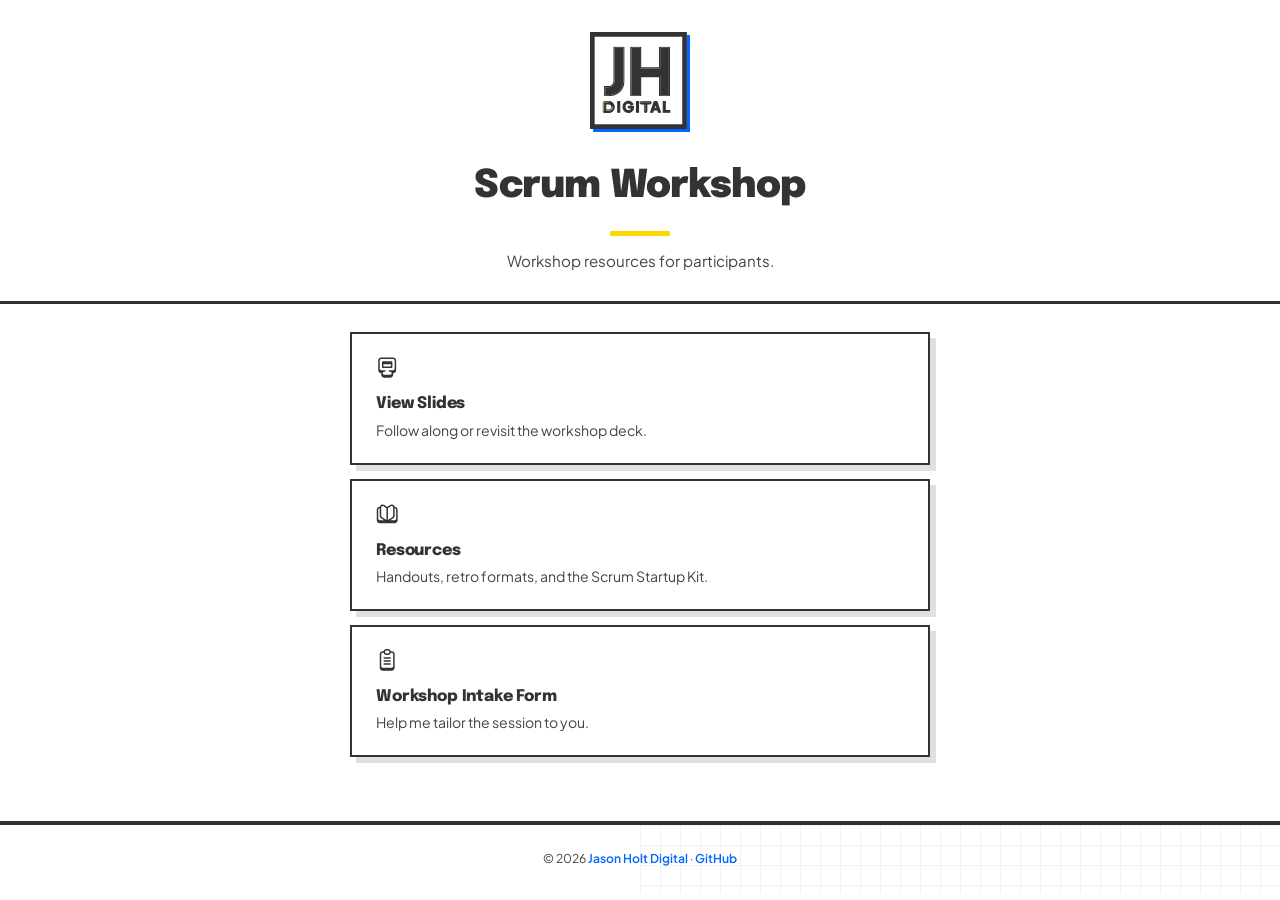
<file: index.html>
<!DOCTYPE html>
<html lang="en">
<head>
<meta charset="utf-8">
<meta name="viewport" content="width=device-width, initial-scale=1.0">
<title>Scrum Workshop &mdash; Jason Holt Digital</title>

<link rel="preconnect" href="https://fonts.googleapis.com">
<link rel="preconnect" href="https://fonts.gstatic.com" crossorigin>
<link href="https://fonts.googleapis.com/css2?family=Epilogue:wght@800;900&family=Plus+Jakarta+Sans:wght@400;600;700&display=swap" rel="stylesheet">
<link rel="stylesheet" href="css/tokens.css">
<link rel="stylesheet" href="css/index.css">
</head>
<body>

<!-- Font Awesome Slab Icon Sprite (Pro 7.2.0) -->
<svg xmlns="http://www.w3.org/2000/svg" style="display:none">
  <symbol id="icon-desktop" viewBox="0 0 432 540"><path fill="currentColor" d="M90 144c0-9.9 8.1-18 18-18l216 0c9.9 0 18 8.1 18 18l0 126c0 9.9-8.1 18-18 18l-216 0c-9.9 0-18-8.1-18-18l0-126zm36 54l0 54 180 0 0-54-180 0zM0 108L0 342c0 39.8 32.2 72 72 72l0 36c0 39.8 32.2 72 72 72l144 0c39.8 0 72-32.2 72-72l0-36c39.8 0 72-32.2 72-72l0-234c0-39.8-32.2-72-72-72L72 36C32.2 36 0 68.2 0 108zM72 72l288 0c19.9 0 36 16.1 36 36l0 198c0 19.9-16.1 36-36 36l-90 0c-9.9 0-18 8.1-18 18s8.1 18 18 18l18 0c19.9 0 36 16.1 36 36s-16.1 36-36 36l-144 0c-19.9 0-36-16.1-36-36s16.1-36 36-36l18 0c9.9 0 18-8.1 18-18s-8.1-18-18-18l-90 0c-19.9 0-36-16.1-36-36l0-198c0-19.9 16.1-36 36-36z"/></symbol>
  <symbol id="icon-clipboard" viewBox="0 0 360 540"><path fill="currentColor" d="M108 198c-9.9 0-18 8.1-18 18s8.1 18 18 18l144 0c9.9 0 18-8.1 18-18s-8.1-18-18-18l-144 0zM90 288c0-9.9 8.1-18 18-18l144 0c9.9 0 18 8.1 18 18s-8.1 18-18 18l-144 0c-9.9 0-18-8.1-18-18zm18 54c-9.9 0-18 8.1-18 18s8.1 18 18 18l144 0c9.9 0 18-8.1 18-18s-8.1-18-18-18l-144 0zM162 0c-33.5 0-61.7 22.9-69.7 54L72 54C32.2 54 0 86.2 0 126L0 450c0 39.8 32.2 72 72 72l216 0c39.8 0 72-32.2 72-72l0-324c0-39.8-32.2-72-72-72l-20.3 0c-8-31.1-36.2-54-69.7-54L162 0zM72 90l20.3 0c8 31.1 36.2 54 69.7 54l36 0c33.5 0 61.7-22.9 69.7-54L288 90c19.9 0 36 16.1 36 36l0 288c0 19.9-16.1 36-36 36L72 450c-19.9 0-36-16.1-36-36l0-288c0-19.9 16.1-36 36-36zm54-18c0-19.9 16.1-36 36-36l36 0c19.9 0 36 16.1 36 36s-16.1 36-36 36l-36 0c-19.9 0-36-16.1-36-36z"/></symbol>
  <symbol id="icon-book-open" viewBox="0 0 504 540"><path fill="currentColor" d="M110 44.5c23.4-12.5 51.8-11.2 73.9 3.6L252 93.5 320.1 48.1c22.1-14.7 50.5-16.1 73.9-3.6 18 9.6 30.8 26.3 35.7 45.5 40.1 0 74.3 31 74.3 72l0 252c0 39.8-32.2 72-72 72L72 486c-39.8 0-72-32.2-72-72L0 162c0-41 34.2-72 74.3-72 5-19.2 17.8-35.9 35.7-45.5zM468 378l0-216c0-19.9-16.1-36-36-36l0 180c0 24.1-12 46.6-32.1 59.9L327.8 414 432 414c19.9 0 36-16.1 36-36zM340 78L270 124.8 270 409.2 380 336c10-6.7 16-17.9 16-30l0-198c0-13.3-7.3-25.5-19-31.7s-25.9-5.6-37 1.8zM108 108l0 198c0 12 6 23.3 16 30L234 409.2 234 124.8 164 78c-11-7.4-25.3-8.1-37-1.8S108 94.7 108 108zM72 126c-19.9 0-36 16.1-36 36l0 216c0 19.9 16.1 36 36 36l104.2 0-72.1-48.1C84 352.6 72 330.1 72 306l0-180z"/></symbol>
</svg>

<header class="header">
  <div class="header-inner">
    <div class="logo">
      <svg fill="none" height="258" viewBox="0 0 258 258" width="258" xmlns="http://www.w3.org/2000/svg" xmlns:xlink="http://www.w3.org/1999/xlink"><mask id="a" fill="#000" height="129" maskUnits="userSpaceOnUse" width="54" x="36" y="37"><path d="m36 37h54v129h-54z" fill="#fff"/><path d="m39.396 163v-20.5h7.052c5.248 0 9.4027-1.476 12.464-4.428 3.1707-3.061 4.756-7.107 4.756-12.136v-85.116h22.468v84.296c0 7.544-1.64 14.159-4.92 19.844-3.1707 5.685-7.7627 10.113-13.776 13.284-5.904 3.171-12.9013 4.756-20.992 4.756z" fill="#000"/></mask><mask id="b" fill="#000" height="129" maskUnits="userSpaceOnUse" width="104" x="103" y="37"><path d="m103 37h104v129h-104z" fill="#fff"/><path d="m106.808 163v-122.18h22.304v53.3h51.988v-53.3h22.468v122.18h-22.468v-49.2h-51.988v49.2z" fill="#000"/></mask><path d="m8 8h250v250h-250z" fill="#06f"/><path d="m0 0h250v250h-250z" fill="#fff"/><g fill="#333"><path d="m39.396 163v-20.5h7.052c5.248 0 9.4027-1.476 12.464-4.428 3.1707-3.061 4.756-7.107 4.756-12.136v-85.116h22.468v84.296c0 7.544-1.64 14.159-4.92 19.844-3.1707 5.685-7.7627 10.113-13.776 13.284-5.904 3.171-12.9013 4.756-20.992 4.756z"/><path d="m39.396 163h-3v3h3zm0-20.5v-3h-3v3zm19.516-4.428 2.0824 2.16.0014-.002zm4.756-97.252v-3h-3v3zm22.468 0h3v-3h-3zm-4.92 104.14-2.5986-1.499-.0109.019-.0106.019zm-13.776 13.284-1.3992-2.654-.0101.006-.0101.005zm-28.044 4.756h3v-20.5h-3-3v20.5zm0-20.5v3h7.052v-3-3h-7.052zm7.052 0v3c5.833 0 10.8016-1.657 14.5464-5.268l-2.0824-2.16-2.0824-2.16c-2.3779 2.293-5.7186 3.588-10.3816 3.588zm12.464-4.428 2.0838 2.158c3.8407-3.708 5.6722-8.576 5.6722-14.294h-3-3c0 4.341-1.3392 7.563-3.8398 9.978zm4.756-12.136h3v-85.116h-3-3v85.116zm0-85.116v3h22.468v-3-3h-22.468zm22.468 0h-3v84.296h3 3v-84.296zm0 84.296h-3c0 7.097-1.5387 13.18-4.5186 18.345l2.5986 1.499 2.5986 1.499c3.5801-6.205 5.3214-13.352 5.3214-21.343zm-4.92 19.844-2.6201-1.461c-2.8748 5.155-7.0316 9.179-12.5551 12.091l1.3992 2.654 1.3992 2.654c6.5032-3.429 11.5304-8.261 14.9969-14.477zm-13.776 13.284-1.4194-2.643c-5.3858 2.892-11.8753 4.399-19.5726 4.399v3 3c8.484 0 15.9892-1.664 22.4114-5.113zm-20.992 4.756v-3h-7.052v3 3h7.052z" mask="url(#a)"/><path d="m106.808 163v-122.18h22.304v53.3h51.988v-53.3h22.468v122.18h-22.468v-49.2h-51.988v49.2z"/><path d="m106.808 163h-3v3h3zm0-122.18v-3h-3v3zm22.304 0h3v-3h-3zm0 53.3h-3v3h3zm51.988 0v3h3v-3zm0-53.3v-3h-3v3zm22.468 0h3v-3h-3zm0 122.18v3h3v-3zm-22.468 0h-3v3h3zm0-49.2h3v-3h-3zm-51.988 0v-3h-3v3zm0 49.2v3h3v-3zm-22.304 0h3v-122.18h-3-3v122.18zm0-122.18v3h22.304v-3-3h-22.304zm22.304 0h-3v53.3h3 3v-53.3zm0 53.3v3h51.988v-3-3h-51.988zm51.988 0h3v-53.3h-3-3v53.3zm0-53.3v3h22.468v-3-3h-22.468zm22.468 0h-3v122.18h3 3v-122.18zm0 122.18v-3h-22.468v3 3h22.468zm-22.468 0h3v-49.2h-3-3v49.2zm0-49.2v-3h-51.988v3 3h51.988zm-51.988 0h-3v49.2h3 3v-49.2zm0 49.2v-3h-22.304v3 3h22.304z" mask="url(#b)"/><path d="m71.664 207v-27.565h5.032v27.565zm27.465.444c-1.9733 0-3.7987-.358-5.476-1.073s-3.145-1.714-4.403-2.997-2.2447-2.787-2.96-4.514c-.6907-1.727-1.036-3.614-1.036-5.661s.333-3.934.999-5.661c.6907-1.751 1.6527-3.256 2.886-4.514 1.258-1.283 2.7257-2.269 4.403-2.96 1.6773-.715 3.5027-1.073 5.476-1.073 1.973 0 3.737.333 5.291.999 1.579.666 2.911 1.554 3.996 2.664 1.085 1.085 1.862 2.282 2.331 3.589l-4.477 2.146c-.518-1.431-1.394-2.59-2.627-3.478s-2.738-1.332-4.514-1.332c-1.7267 0-3.256.407-4.588 1.221-1.3073.814-2.331 1.936-3.071 3.367-.7153 1.431-1.073 3.108-1.073 5.032s.37 3.614 1.11 5.069c.7647 1.431 1.813 2.553 3.145 3.367s2.8613 1.221 4.588 1.221c1.406 0 2.701-.271 3.885-.814 1.184-.567 2.134-1.357 2.849-2.368.715-1.036 1.073-2.257 1.073-3.663v-2.109l2.294 1.998h-10.212v-4.255h12.95v2.775c0 2.121-.358 3.996-1.073 5.624s-1.69 2.997-2.923 4.107c-1.209 1.085-2.578 1.912-4.107 2.479-1.529.543-3.108.814-4.736.814zm20.891-.444v-27.565h5.032v27.565z"/><path d="m71.664 207h-1.5v1.5h1.5zm0-27.565v-1.5h-1.5v1.5zm5.032 0h1.5v-1.5h-1.5zm0 27.565v1.5h1.5v-1.5zm-5.032 0h1.5v-27.565h-1.5-1.5v27.565zm0-27.565v1.5h5.032v-1.5-1.5h-5.032zm5.032 0h-1.5v27.565h1.5 1.5v-27.565zm0 27.565v-1.5h-5.032v1.5 1.5h5.032zm16.957-.629-.5884 1.38zm-7.363-7.511-1.3927.557.0034.009.0035.008zm-.037-11.322-1.3955-.55-.004.01zm2.886-4.514-1.0709-1.05h-.0002zm4.403-2.96.5711 1.387.0087-.004.0086-.003zm10.767-.074-.591 1.379.008.003zm3.996 2.664-1.073 1.049.006.006.006.006zm2.331 3.589.648 1.353 1.221-.585-.457-1.274zm-4.477 2.146-1.41.511.564 1.558 1.494-.716zm-2.627-3.478-.876 1.217zm-9.102-.111-.7822-1.28-.0107.007zm-3.071 3.367-1.3323-.689-.0048.009-.0046.009zm.037 10.101-1.3371.68.007.014.0072.013zm3.145 3.367.7822-1.28zm8.473.407.625 1.364.012-.006.011-.005zm2.849-2.368 1.225.866.005-.007.004-.007zm1.073-5.772.985-1.131-2.485-2.165v3.296zm2.294 1.998v1.5h4.006l-3.021-2.631zm-10.212 0h-1.5v1.5h1.5zm0-4.255v-1.5h-1.5v1.5zm12.95 0h1.5v-1.5h-1.5zm-3.996 12.506 1.002 1.116.001-.001zm-4.107 2.479.502 1.414.01-.004.01-.004zm-4.736.814v-1.5c-1.7879 0-3.4111-.323-4.8876-.953l-.5884 1.38-.5884 1.38c1.8782.801 3.9056 1.193 6.0644 1.193zm-5.476-1.073.5884-1.38c-1.4992-.639-2.8023-1.527-3.9205-2.667l-1.0709 1.05-1.0709 1.05c1.3978 1.425 3.03 2.535 4.8855 3.327zm-4.403-2.997 1.0709-1.05c-1.1181-1.14-2.0003-2.482-2.6451-4.038l-1.3858.574-1.3858.574c.7858 1.897 1.877 3.565 3.2749 4.99zm-2.96-4.514 1.3927-.557c-.613-1.533-.9287-3.228-.9287-5.104h-1.5-1.5c0 2.219.3749 4.297 1.1433 6.218zm-1.036-5.661h1.5c0-1.882.3056-3.584.8985-5.121l-1.3995-.54-1.3995-.54c-.7391 1.916-1.0995 3.989-1.0995 6.201zm.999-5.661 1.3954.55c.6222-1.577 1.4782-2.909 2.5617-4.014l-1.0711-1.05-1.0711-1.05c-1.3832 1.411-2.4512 3.089-3.2103 5.014zm2.886-4.514 1.0709 1.05c1.1145-1.136 2.4117-2.009 3.9032-2.623l-.5711-1.387-.5711-1.387c-1.8632.767-3.5013 1.868-4.9028 3.297zm4.403-2.96.5884 1.38c1.4765-.63 3.0997-.953 4.8876-.953v-1.5-1.5c-2.1588 0-4.1862.392-6.0644 1.193zm5.476-1.073v1.5c1.804 0 3.361.304 4.7.878l.591-1.379.591-1.379c-1.769-.758-3.739-1.12-5.882-1.12zm5.291.999-.583 1.382c1.414.597 2.574 1.377 3.506 2.331l1.073-1.049 1.072-1.049c-1.238-1.266-2.742-2.262-4.485-2.997zm3.996 2.664-1.061 1.061c.946.945 1.594 1.956 1.98 3.034l1.412-.506 1.412-.506c-.551-1.537-1.457-2.918-2.682-4.144zm2.331 3.589-.648-1.353-4.477 2.146.648 1.353.648 1.353 4.477-2.146zm-4.477 2.146 1.41-.511c-.62-1.714-1.682-3.12-3.161-4.184l-.876 1.217-.876 1.217c.988.712 1.677 1.625 2.093 2.772zm-2.627-3.478.876-1.217c-1.529-1.102-3.354-1.615-5.39-1.615v1.5 1.5c1.516 0 2.701.375 3.638 1.049zm-4.514-1.332v-1.5c-1.9725 0-3.7782.468-5.3702 1.441l.7822 1.28.7822 1.28c1.072-.655 2.3249-1.001 3.8058-1.001zm-4.588 1.221-.7929-1.273c-1.5471.963-2.7524 2.292-3.6104 3.951l1.3323.689 1.3323.689c.622-1.202 1.464-2.118 2.5315-2.783zm-3.071 3.367-1.3417-.671c-.8385 1.677-1.2313 3.593-1.2313 5.703h1.5 1.5c0-1.738.3225-3.177.9146-4.361zm-1.073 5.032h-1.5c0 2.118.4083 4.048 1.2729 5.749l1.3371-.68 1.3371-.68c-.6154-1.21-.9471-2.659-.9471-4.389zm1.11 5.069-1.3229.707c.8855 1.657 2.1165 2.981 3.6857 3.94l.7822-1.28.7822-1.28c-1.0948-.669-1.9605-1.589-2.6043-2.794zm3.145 3.367-.7822 1.28c1.592.973 3.3977 1.441 5.3702 1.441v-1.5-1.5c-1.4809 0-2.7338-.346-3.8058-1.001zm4.588 1.221v1.5c1.604 0 3.115-.311 4.51-.95l-.625-1.364-.625-1.364c-.973.446-2.052.678-3.26.678zm3.885-.814.648 1.353c1.4-.671 2.554-1.622 3.426-2.855l-1.225-.866-1.225-.866c-.559.79-1.304 1.418-2.272 1.881zm2.849-2.368 1.234.852c.909-1.315 1.339-2.842 1.339-4.515h-1.5-1.5c0 1.139-.285 2.054-.807 2.811zm1.073-3.663h1.5v-2.109h-1.5-1.5v2.109zm0-2.109-.985 1.131 2.294 1.998.985-1.131.985-1.131-2.294-1.998zm2.294 1.998v-1.5h-10.212v1.5 1.5h10.212zm-10.212 0h1.5v-4.255h-1.5-1.5v4.255zm0-4.255v1.5h12.95v-1.5-1.5h-12.95zm12.95 0h-1.5v2.775h1.5 1.5v-2.775zm0 2.775h-1.5c0 1.953-.329 3.616-.946 5.021l1.373.603 1.373.603c.814-1.851 1.2-3.937 1.2-6.227zm-1.073 5.624-1.373-.603c-.636 1.447-1.489 2.637-2.553 3.595l1.003 1.115 1.003 1.115c1.403-1.262 2.499-2.81 3.293-4.619zm-2.923 4.107-1.002-1.116c-1.068.959-2.274 1.687-3.627 2.189l.522 1.406.522 1.406c1.705-.632 3.237-1.557 4.587-2.769zm-4.107 2.479-.502-1.414c-1.367.486-2.776.728-4.234.728v1.5 1.5c1.798 0 3.547-.3 5.238-.9zm16.155.37h-1.5v1.5h1.5zm0-27.565v-1.5h-1.5v1.5zm5.032 0h1.5v-1.5h-1.5zm0 27.565v1.5h1.5v-1.5zm-5.032 0h1.5v-27.565h-1.5-1.5v27.565zm0-27.565v1.5h5.032v-1.5-1.5h-5.032zm5.032 0h-1.5v27.565h1.5 1.5v-27.565zm0 27.565v-1.5h-5.032v1.5 1.5h5.032z"/><path d="m156.407 207 9.509-27.565h6.512l9.509 27.565h-5.476l-1.961-5.92h-10.656l-1.998 5.92zm8.88-10.36h7.77l-4.588-13.727h1.406zm23.788 10.36v-27.565h5.032v23.125h11.803v4.44z"/><path d="m156.407 207-1.418-.489-.686 1.989h2.104zm9.509-27.565v-1.5h-1.069l-.349 1.011zm6.512 0 1.418-.489-.349-1.011h-1.069zm9.509 27.565v1.5h2.104l-.686-1.989zm-5.476 0-1.424.472.341 1.028h1.083zm-1.961-5.92 1.424-.472-.341-1.028h-1.083zm-10.656 0v-1.5h-1.077l-.344 1.02zm-1.998 5.92v1.5h1.077l.344-1.02zm3.441-10.36-1.423-.475-.66 1.975h2.083zm7.77 0v1.5h2.083l-.66-1.975zm-4.588-13.727v-1.5h-2.083l.66 1.975zm1.406 0 1.423.475.66-1.975h-2.083zm-13.468 24.087 1.418.489 9.509-27.565-1.418-.489-1.418-.489-9.509 27.565zm9.509-27.565v1.5h6.512v-1.5-1.5h-6.512zm6.512 0-1.418.489 9.509 27.565 1.418-.489 1.418-.489-9.509-27.565zm9.509 27.565v-1.5h-5.476v1.5 1.5h5.476zm-5.476 0 1.424-.472-1.961-5.92-1.424.472-1.424.472 1.961 5.92zm-1.961-5.92v-1.5h-10.656v1.5 1.5h10.656zm-10.656 0-1.421-.48-1.998 5.92 1.421.48 1.421.48 1.998-5.92zm-1.998 5.92v-1.5h-5.439v1.5 1.5h5.439zm3.441-10.36v1.5h7.77v-1.5-1.5h-7.77zm7.77 0 1.423-.475-4.588-13.727-1.423.475-1.423.475 4.588 13.727zm-4.588-13.727v1.5h1.406v-1.5-1.5h-1.406zm1.406 0-1.423-.475-4.588 13.727 1.423.475 1.423.475 4.588-13.727zm19.2 24.087h-1.5v1.5h1.5zm0-27.565v-1.5h-1.5v1.5zm5.032 0h1.5v-1.5h-1.5zm0 23.125h-1.5v1.5h1.5zm11.803 0h1.5v-1.5h-1.5zm0 4.44v1.5h1.5v-1.5zm-16.835 0h1.5v-27.565h-1.5-1.5v27.565zm0-27.565v1.5h5.032v-1.5-1.5h-5.032zm5.032 0h-1.5v23.125h1.5 1.5v-23.125zm0 23.125v1.5h11.803v-1.5-1.5h-11.803zm11.803 0h-1.5v4.44h1.5 1.5v-4.44zm0 4.44v-1.5h-16.835v1.5 1.5h16.835z"/></g><path d="m34.6607 182.429v22.142c0 .462.3691.831.8304.831s.8303-.369.8303-.831v-22.142c0-.609.4982-1.108 1.1072-1.108h11.0714c.4613 0 .8303-.369.8303-.83s-.369-.83-.8303-.83h-11.0714c-1.5316 0-2.7679 1.236-2.7679 2.768zm7.1964 20.205c0 .461.3691.83.8304.83h5.8125c5.505 0 9.9643-4.459 9.9643-9.964 0-.461-.3691-.83-.8304-.83s-.8303.369-.8303.83c0 4.588-3.7151 8.304-8.3036 8.304h-5.8125c-.4613 0-.8304.369-.8304.83z" fill="#ffd700"/><path d="m37.4286 178c-2.448 0-4.4286 1.981-4.4286 4.429v22.142c0 2.448 1.9806 4.429 4.4286 4.429h11.0714c8.5619 0 15.5-6.938 15.5-15.5s-6.9381-15.5-15.5-15.5zm4.4285 9.964c0-.609.4983-1.107 1.1072-1.107h5.5357c3.6659 0 6.6429 2.977 6.6429 6.643s-2.977 6.643-6.6429 6.643h-5.5357c-.6089 0-1.1072-.498-1.1072-1.107zm-5.5357-5.535v22.142c0 .462-.369.831-.8303.831s-.8304-.369-.8304-.831v-22.142c0-1.532 1.2363-2.768 2.7679-2.768h11.0714c.4613 0 .8304.369.8304.83s-.3691.83-.8304.83h-11.0714c-.609 0-1.1072.499-1.1072 1.108zm22.1429 11.071c0 5.505-4.4593 9.964-9.9643 9.964h-5.8125c-.4613 0-.8304-.369-.8304-.83s.3691-.83.8304-.83h5.8125c4.5885 0 8.3036-3.716 8.3036-8.304 0-.461.369-.83.8303-.83s.8304.369.8304.83z" fill="#333"/><path d="m129.661 182.429c0 .461.369.83.83.83s.83-.369.83-.83c0-.609.499-1.108 1.108-1.108h22.142c.462 0 .831-.369.831-.83s-.369-.83-.831-.83h-22.142c-1.532 0-2.768 1.236-2.768 2.768zm11.071 5.535v16.607c0 .462.369.831.83.831.462 0 .831-.369.831-.831v-16.607c0-.461-.369-.83-.831-.83-.461 0-.83.369-.83.83z" fill="#06f"/><path d="m128 182.429c0-2.448 1.981-4.429 4.429-4.429h22.142c2.448 0 4.429 1.981 4.429 4.429s-1.981 4.428-4.429 4.428h-5.535c-.609 0-1.107.498-1.107 1.107v16.607c0 2.448-1.981 4.429-4.429 4.429s-4.429-1.981-4.429-4.429v-16.607c0-.609-.498-1.107-1.107-1.107h-5.535c-2.448 0-4.429-1.98-4.429-4.428zm3.321 0c0-.609.499-1.108 1.108-1.108h22.142c.462 0 .831-.369.831-.83s-.369-.83-.831-.83h-22.142c-1.532 0-2.768 1.236-2.768 2.768 0 .461.369.83.83.83s.83-.369.83-.83zm11.072 5.535c0-.461-.369-.83-.83-.83-.462 0-.831.369-.831.83v16.607c0 .462.369.831.831.831.461 0 .83-.369.83-.831z" fill="#333"/><path d="m6 6h238v238h-238z" stroke="#333" stroke-width="12"/></svg>
    </div>
    <h1>Scrum Workshop</h1>
    <p>Workshop resources for participants.</p>
  </div>
</header>

<div class="container">

  <a href="slides.html" class="card-link">
    <div class="link-card">
      <svg class="card-icon"><use href="#icon-desktop"/></svg>
      <div class="card-title">View Slides</div>
      <div class="card-desc">Follow along or revisit the workshop deck.</div>
    </div>
  </a>

  <a href="handouts.html" class="card-link">
    <div class="link-card">
      <svg class="card-icon"><use href="#icon-book-open"/></svg>
      <div class="card-title">Resources</div>
      <div class="card-desc">Handouts, retro formats, and the Scrum Startup Kit.</div>
    </div>
  </a>

  <a href="intake.html" class="card-link">
    <div class="link-card">
      <svg class="card-icon"><use href="#icon-clipboard"/></svg>
      <div class="card-title">Workshop Intake Form</div>
      <div class="card-desc">Help me tailor the session to you.</div>
    </div>
  </a>


</div>

<footer class="site-footer">
  <div class="footer-inner">
    &copy; 2026 <a href="https://jasonholtdigital.com" target="_blank" rel="noopener">Jason Holt Digital</a>
    &middot;
    <a href="https://github.com/kingdomseed/scrum-training" target="_blank" rel="noopener">GitHub</a>
  </div>
</footer>

</body>
</html>
</file>
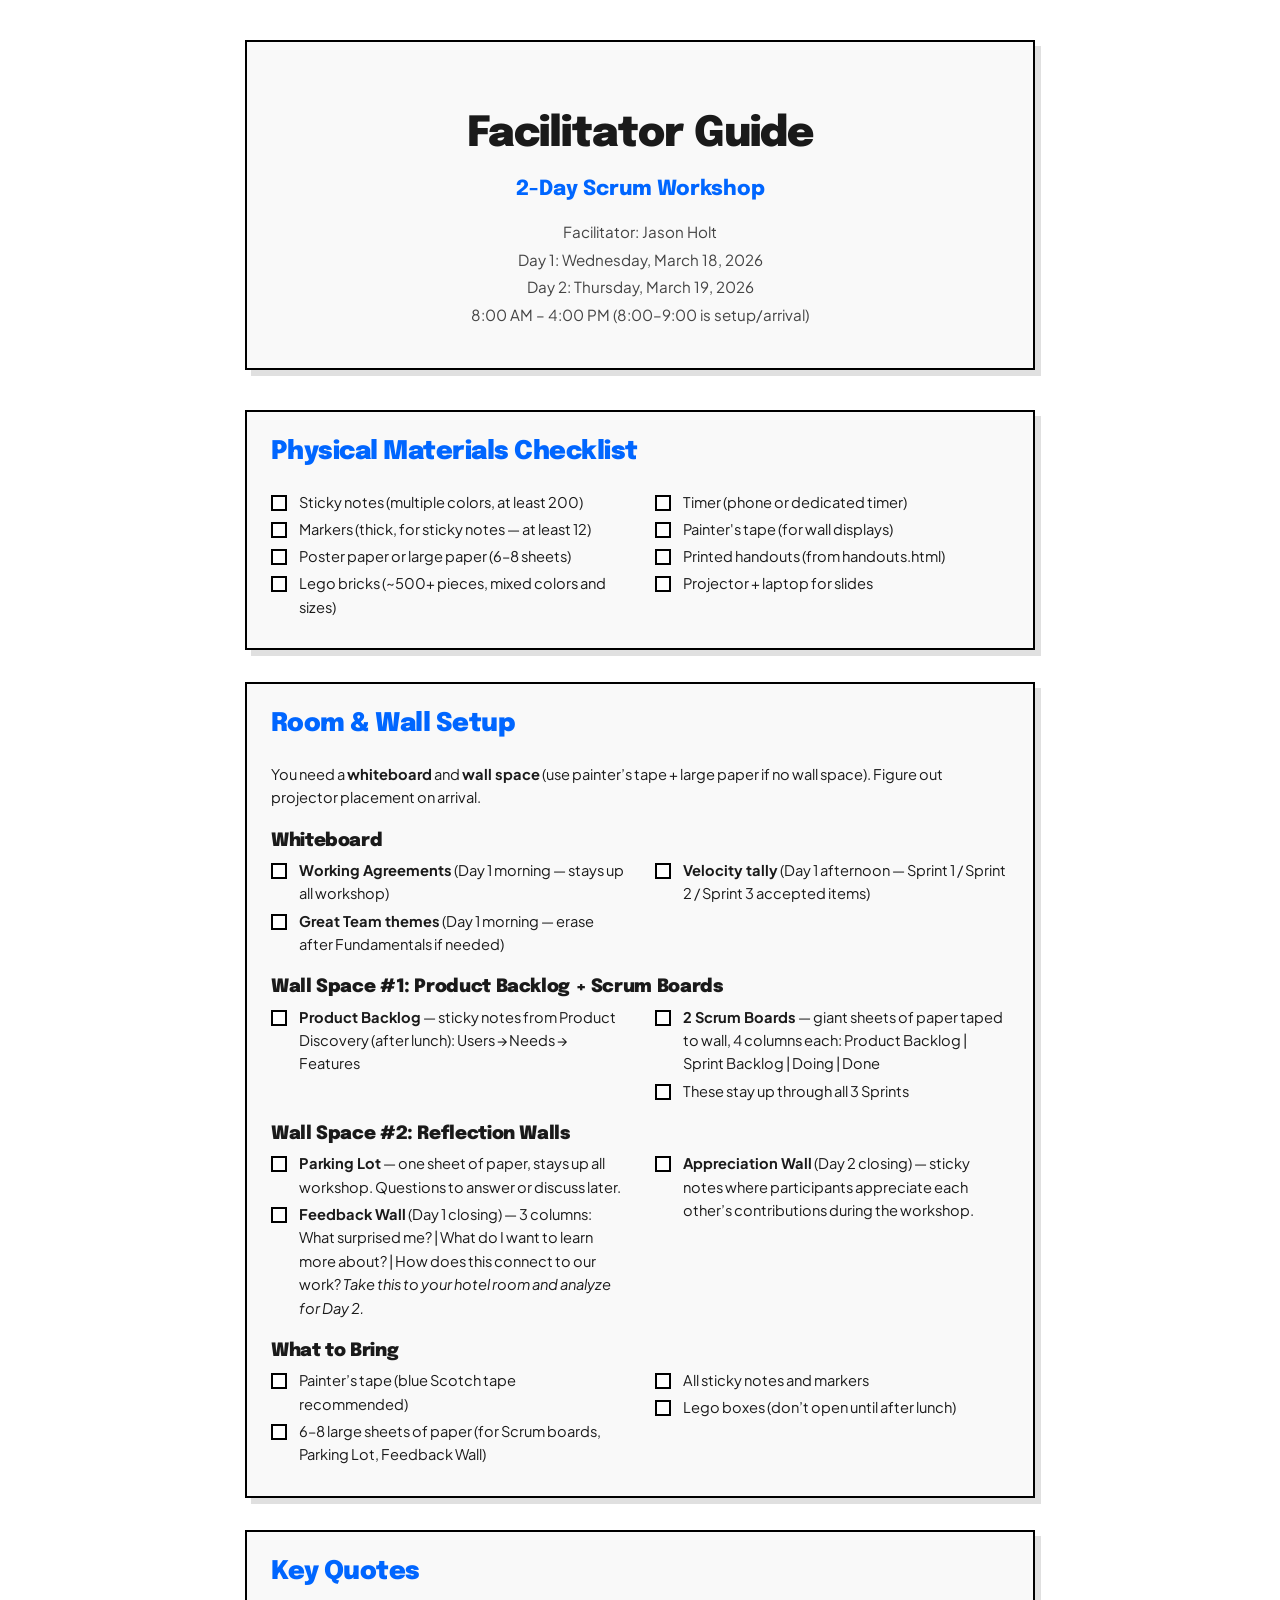
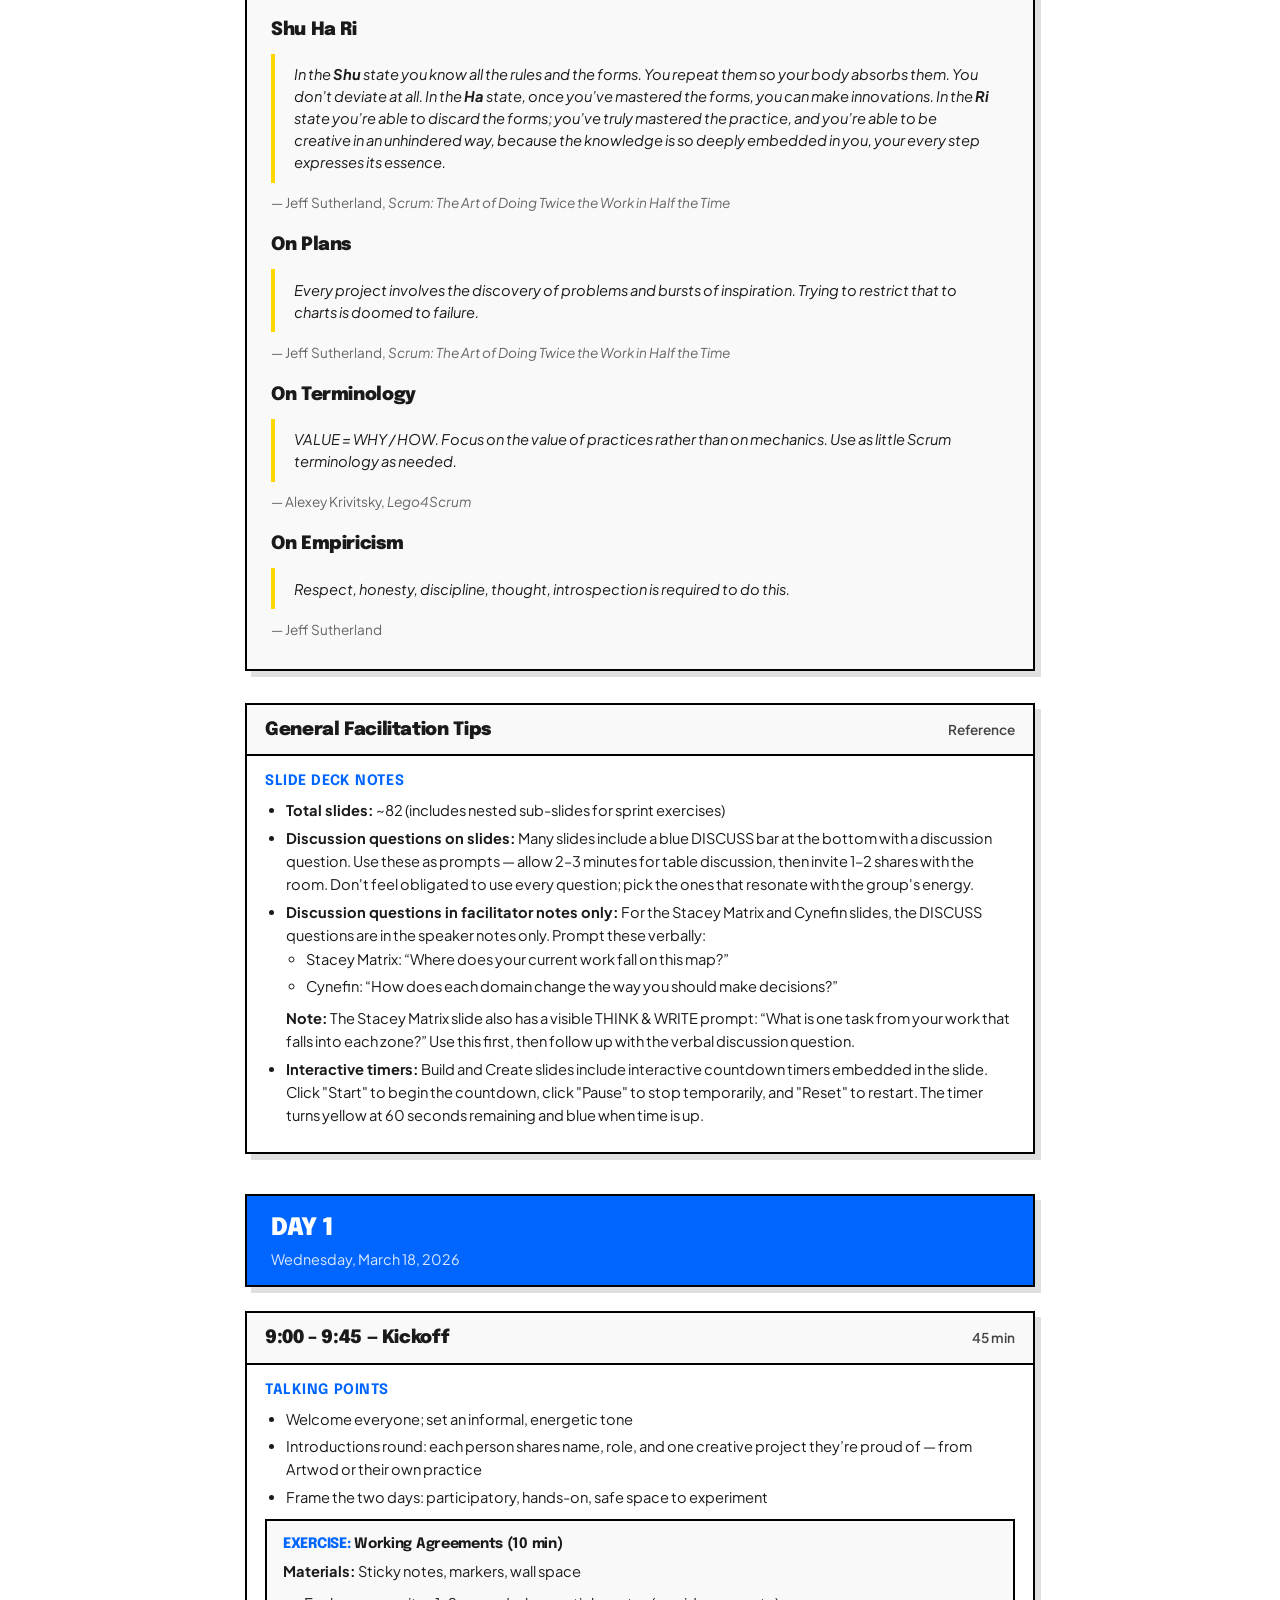
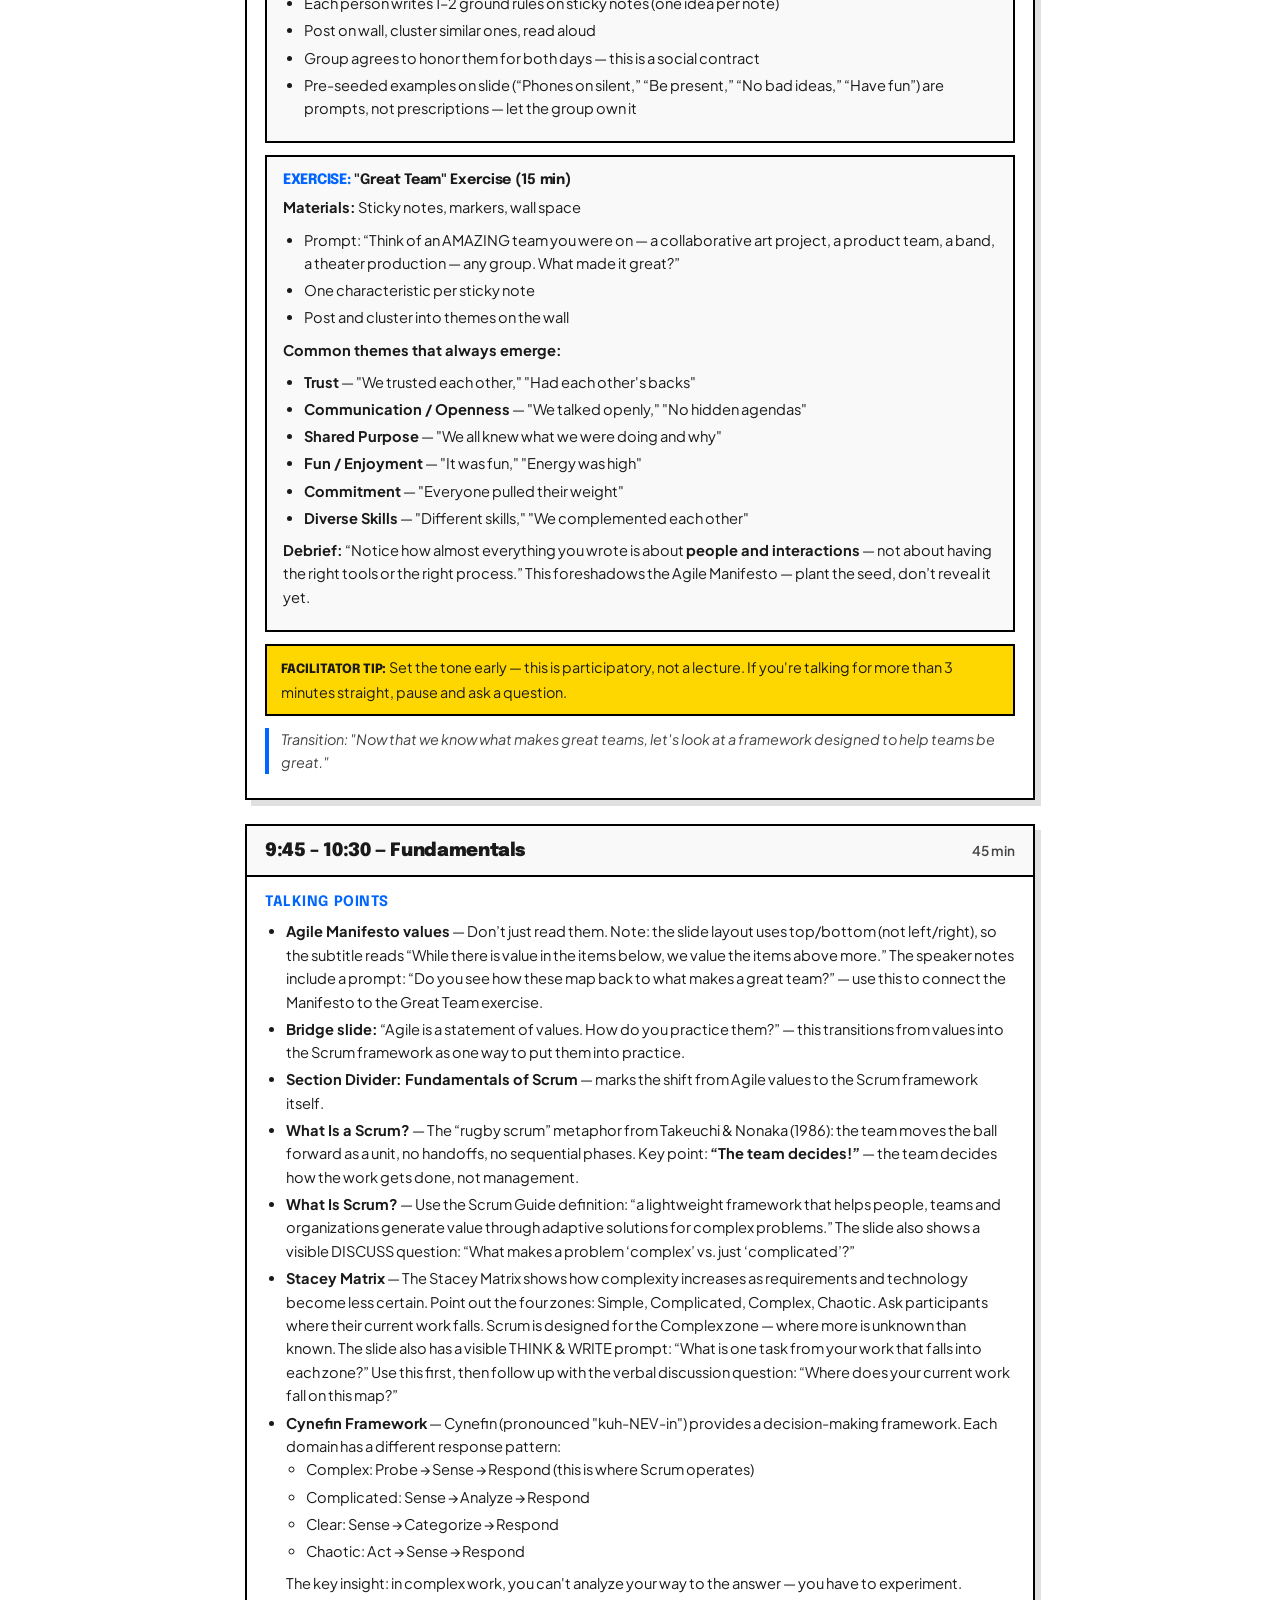
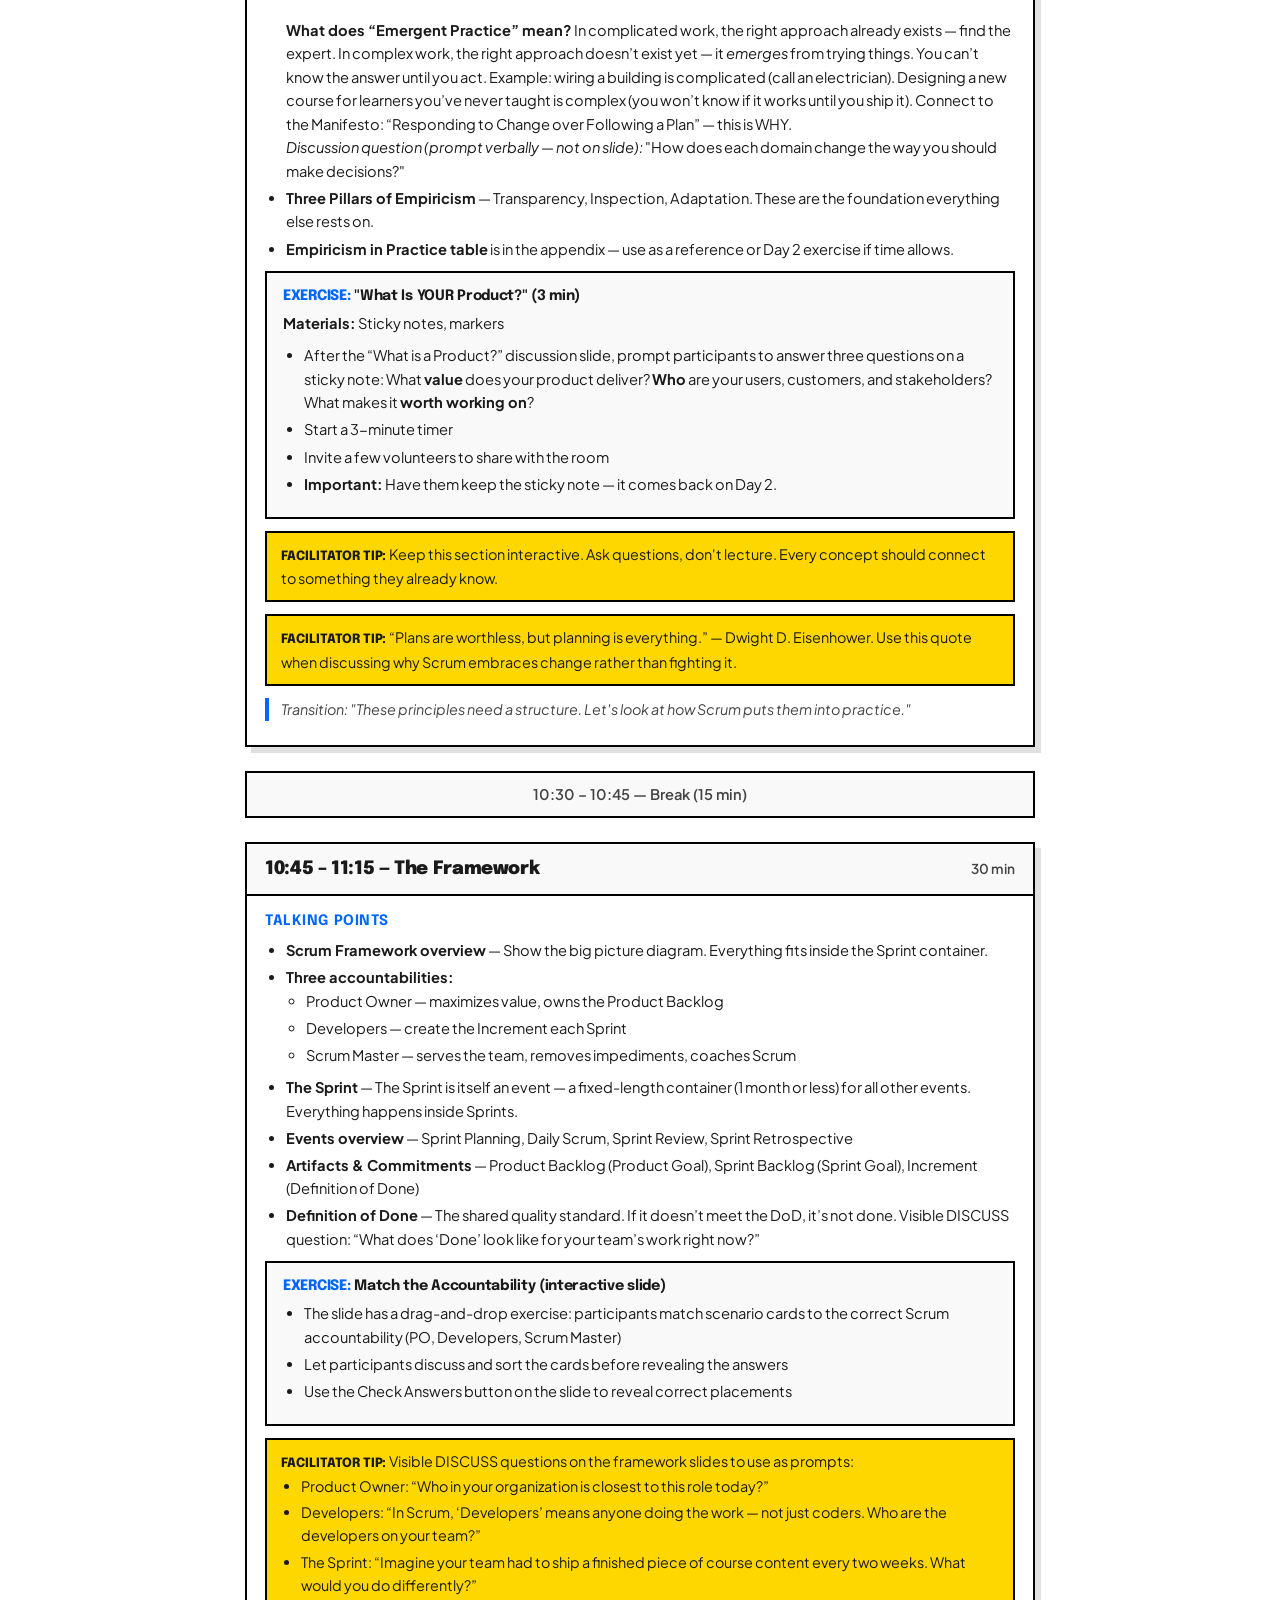
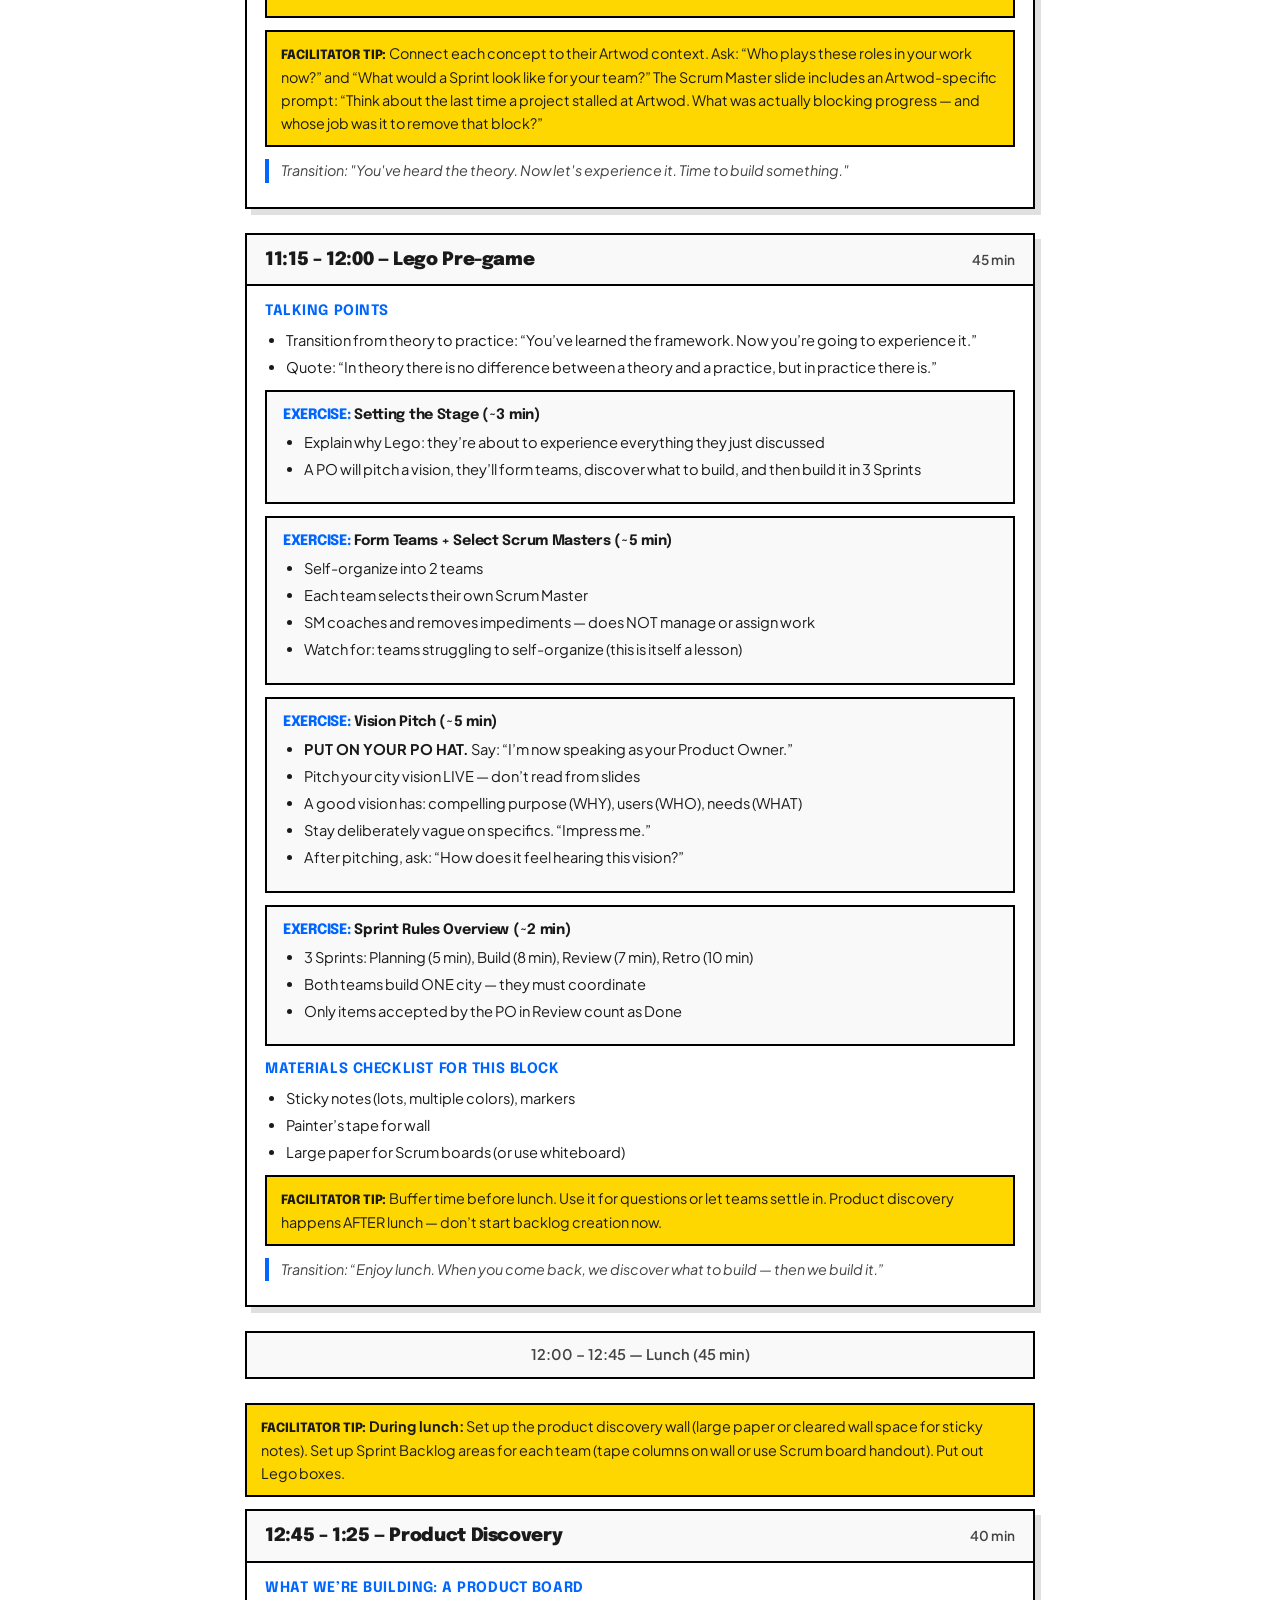
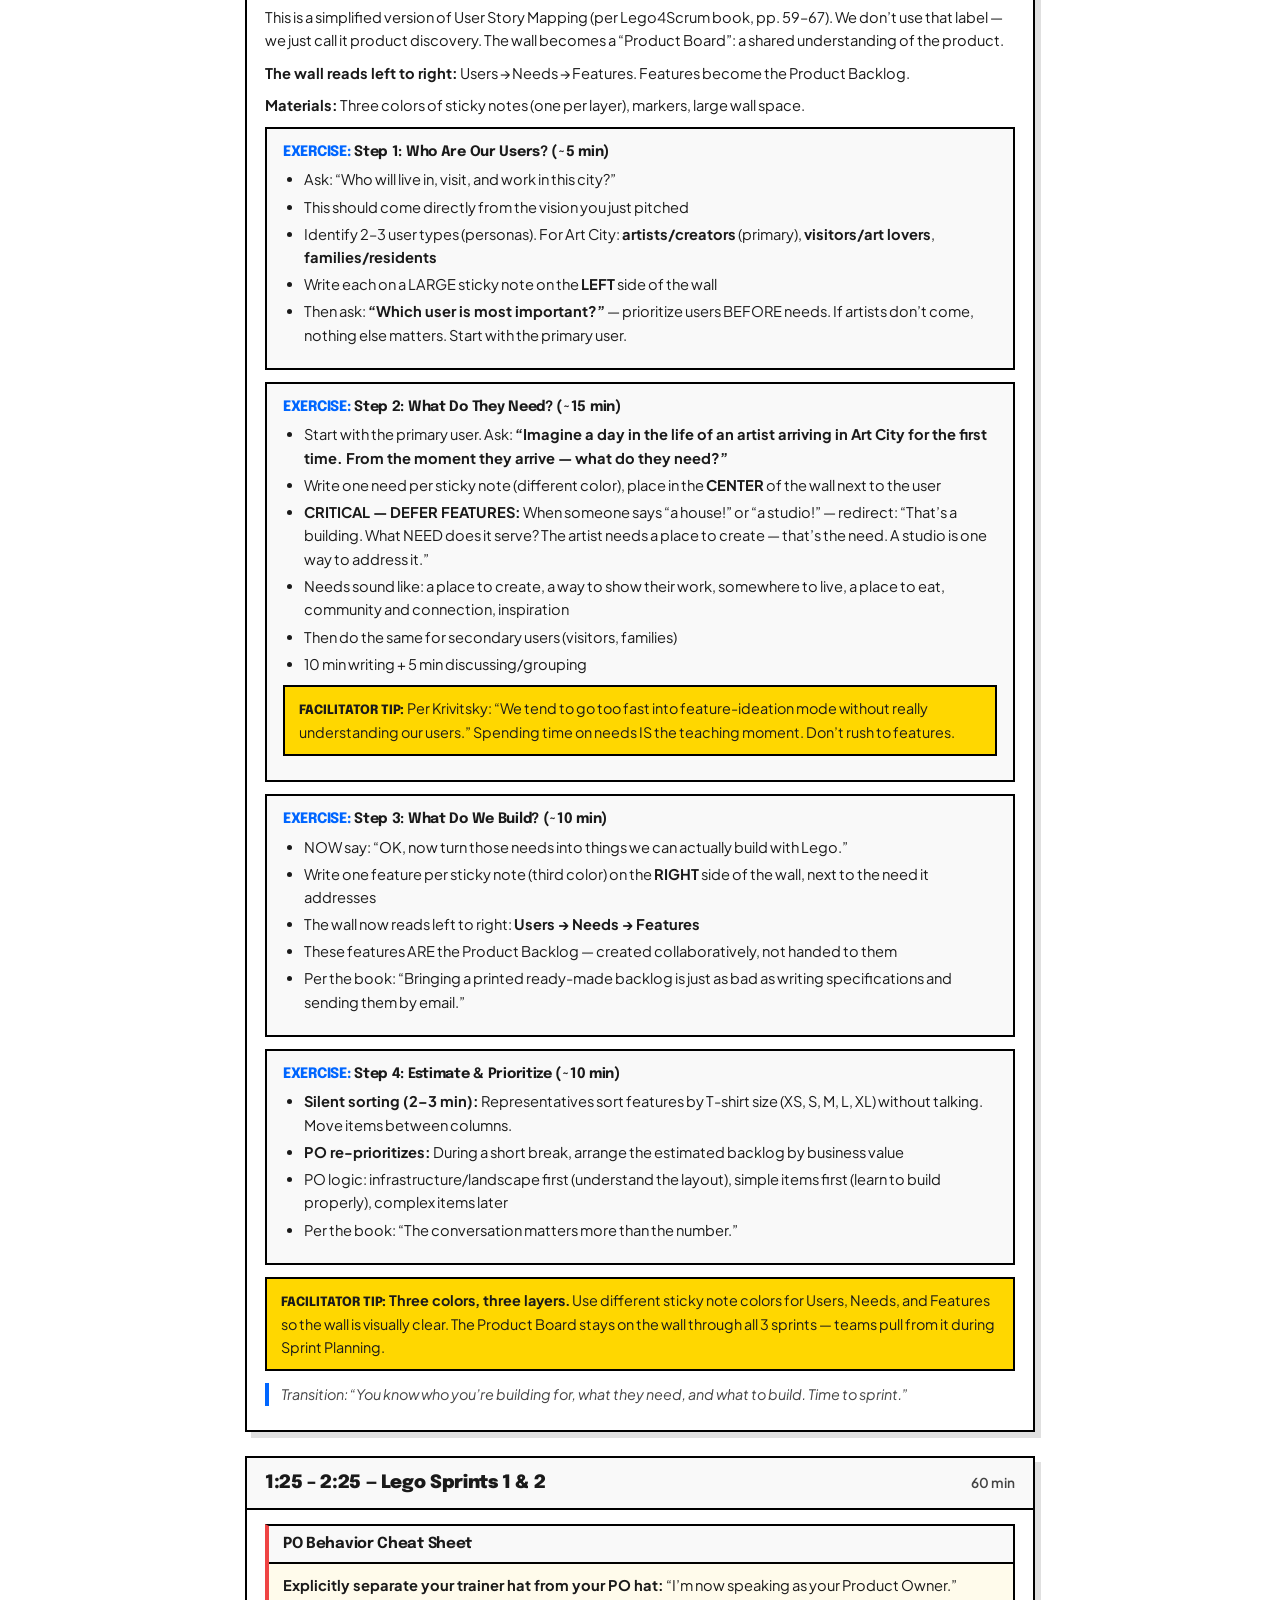
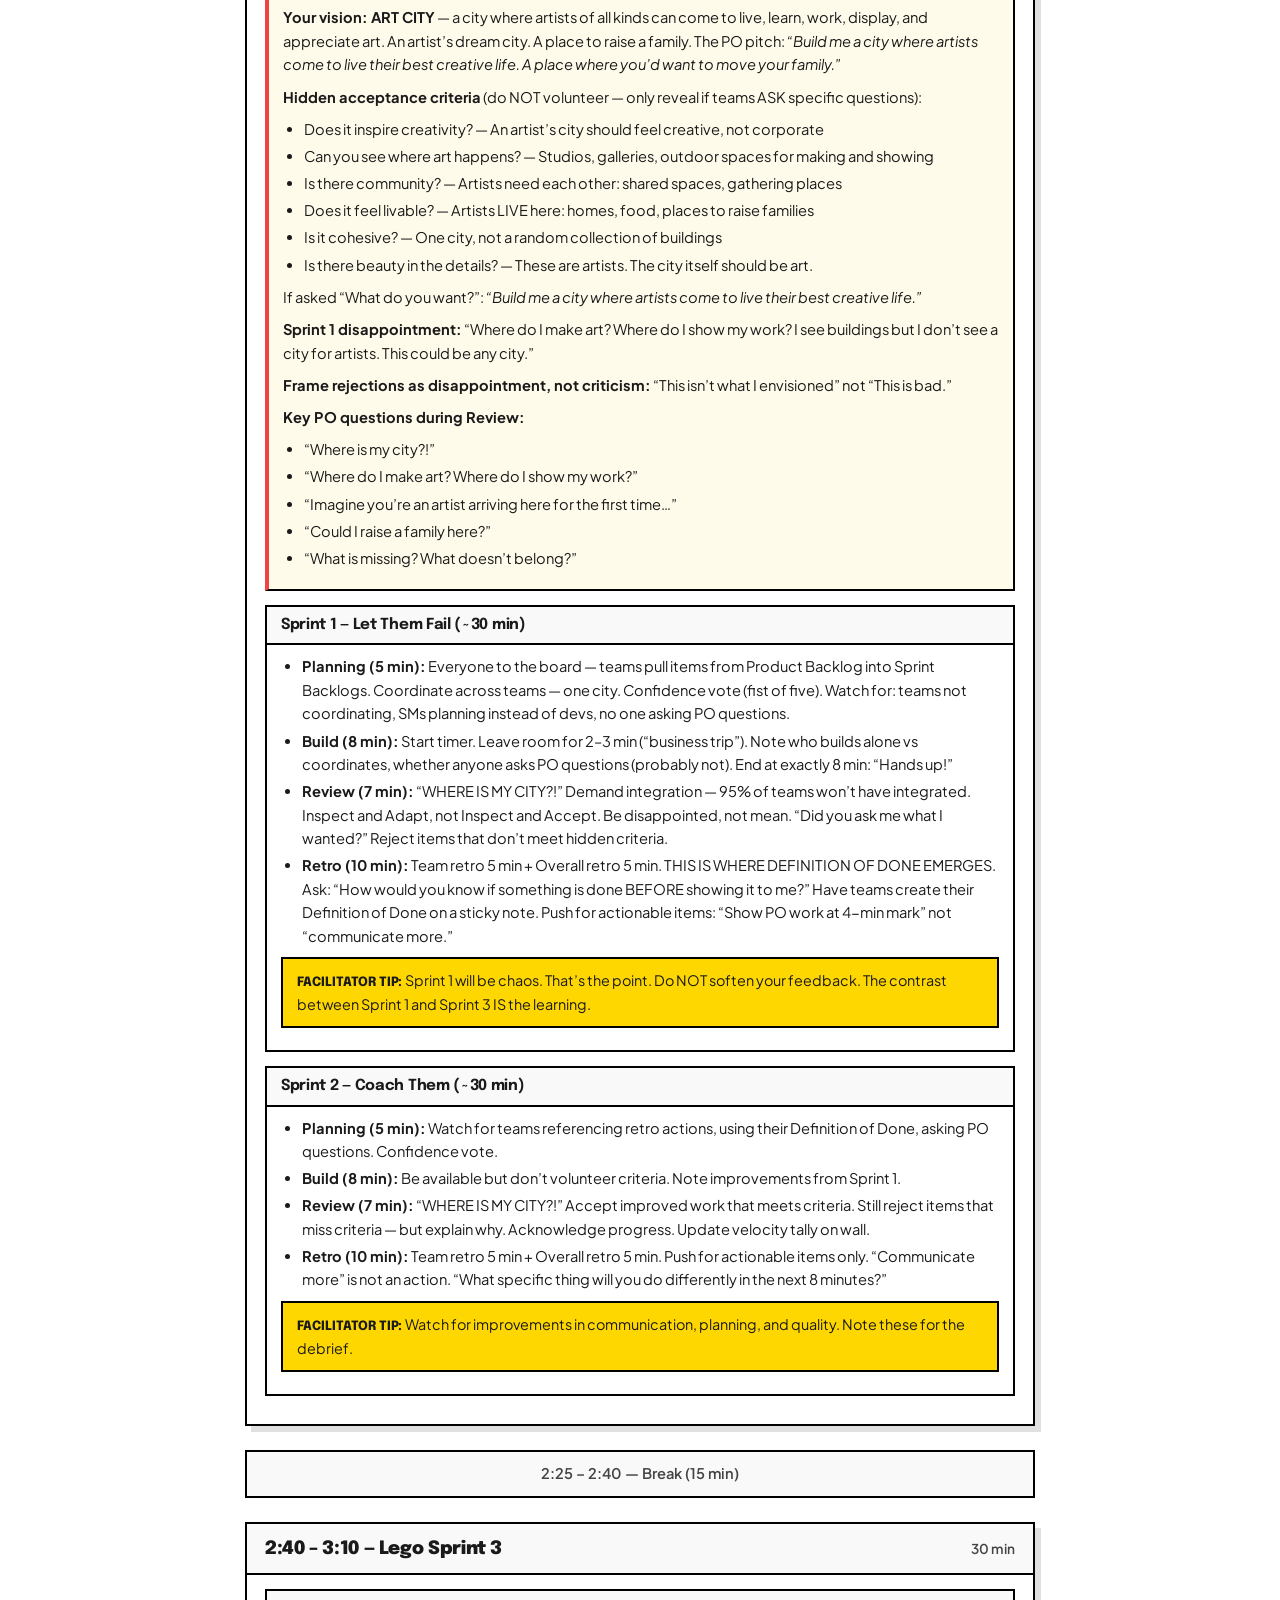
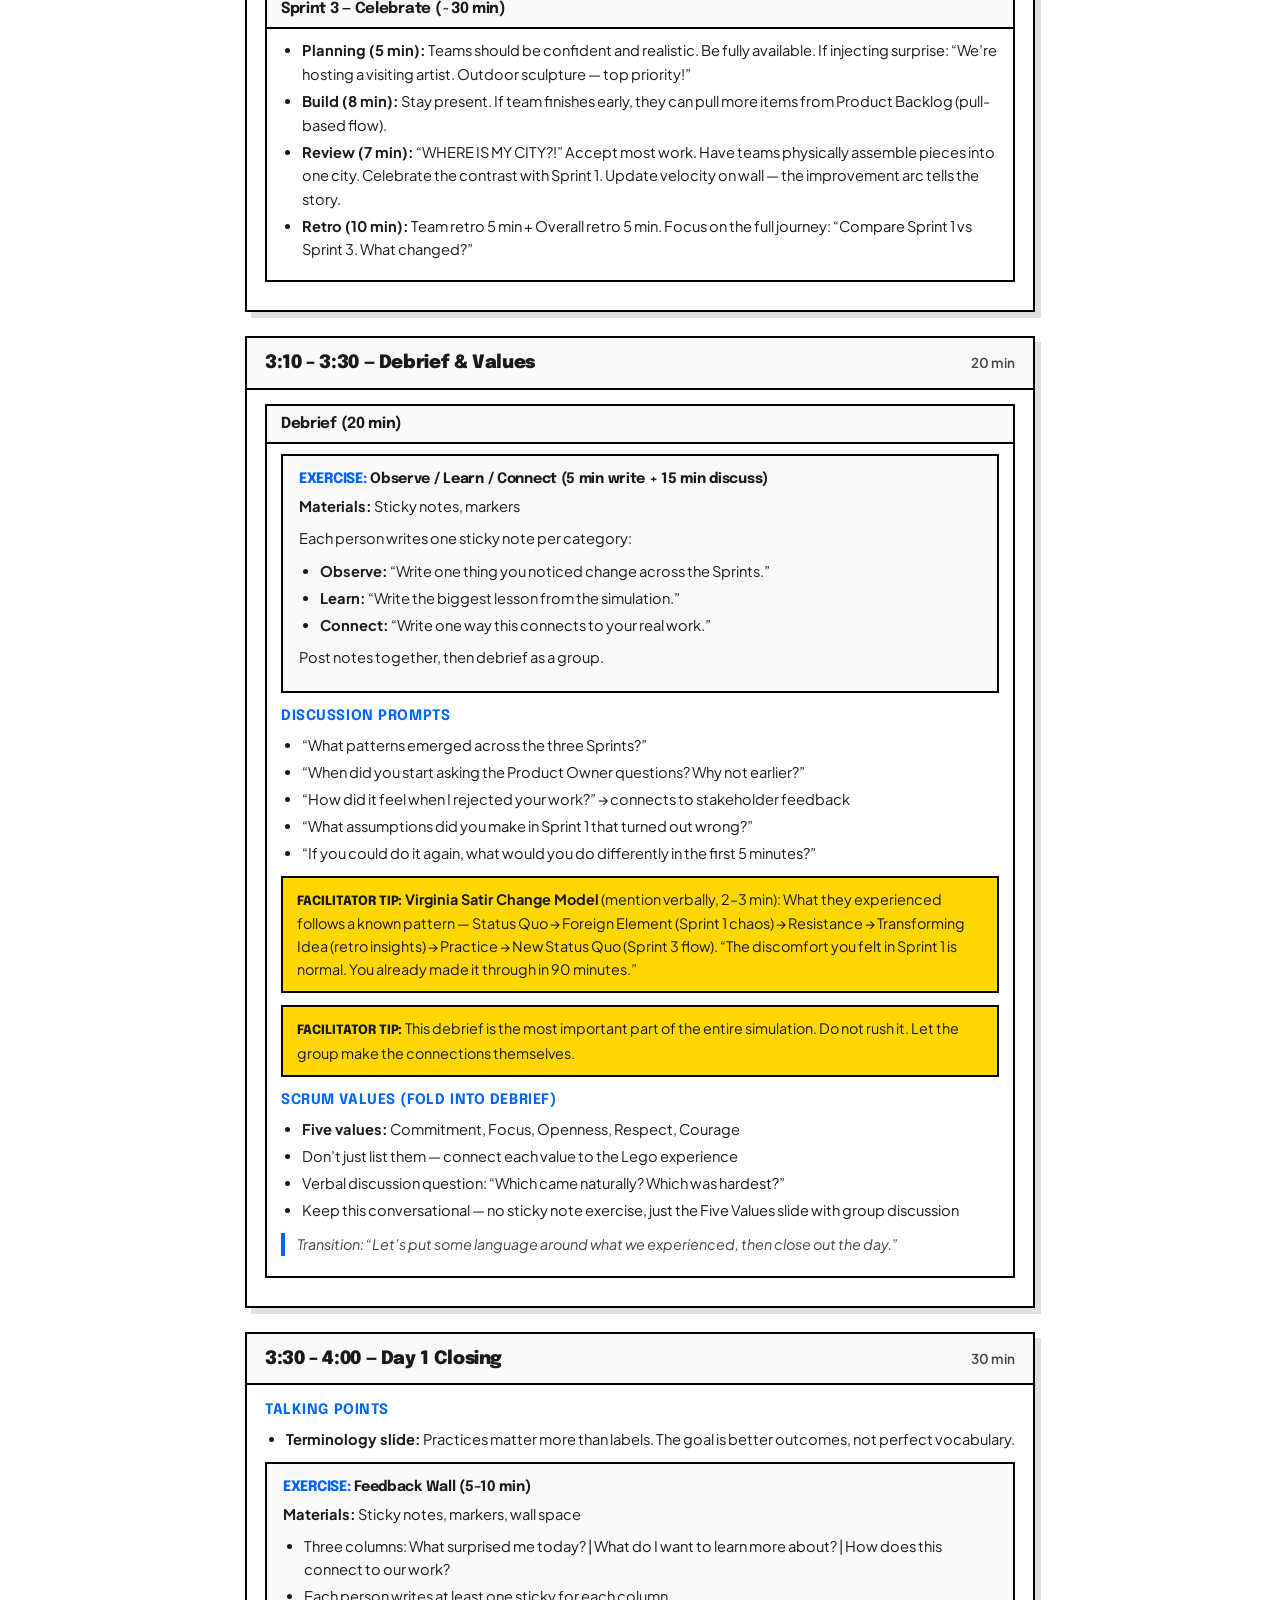
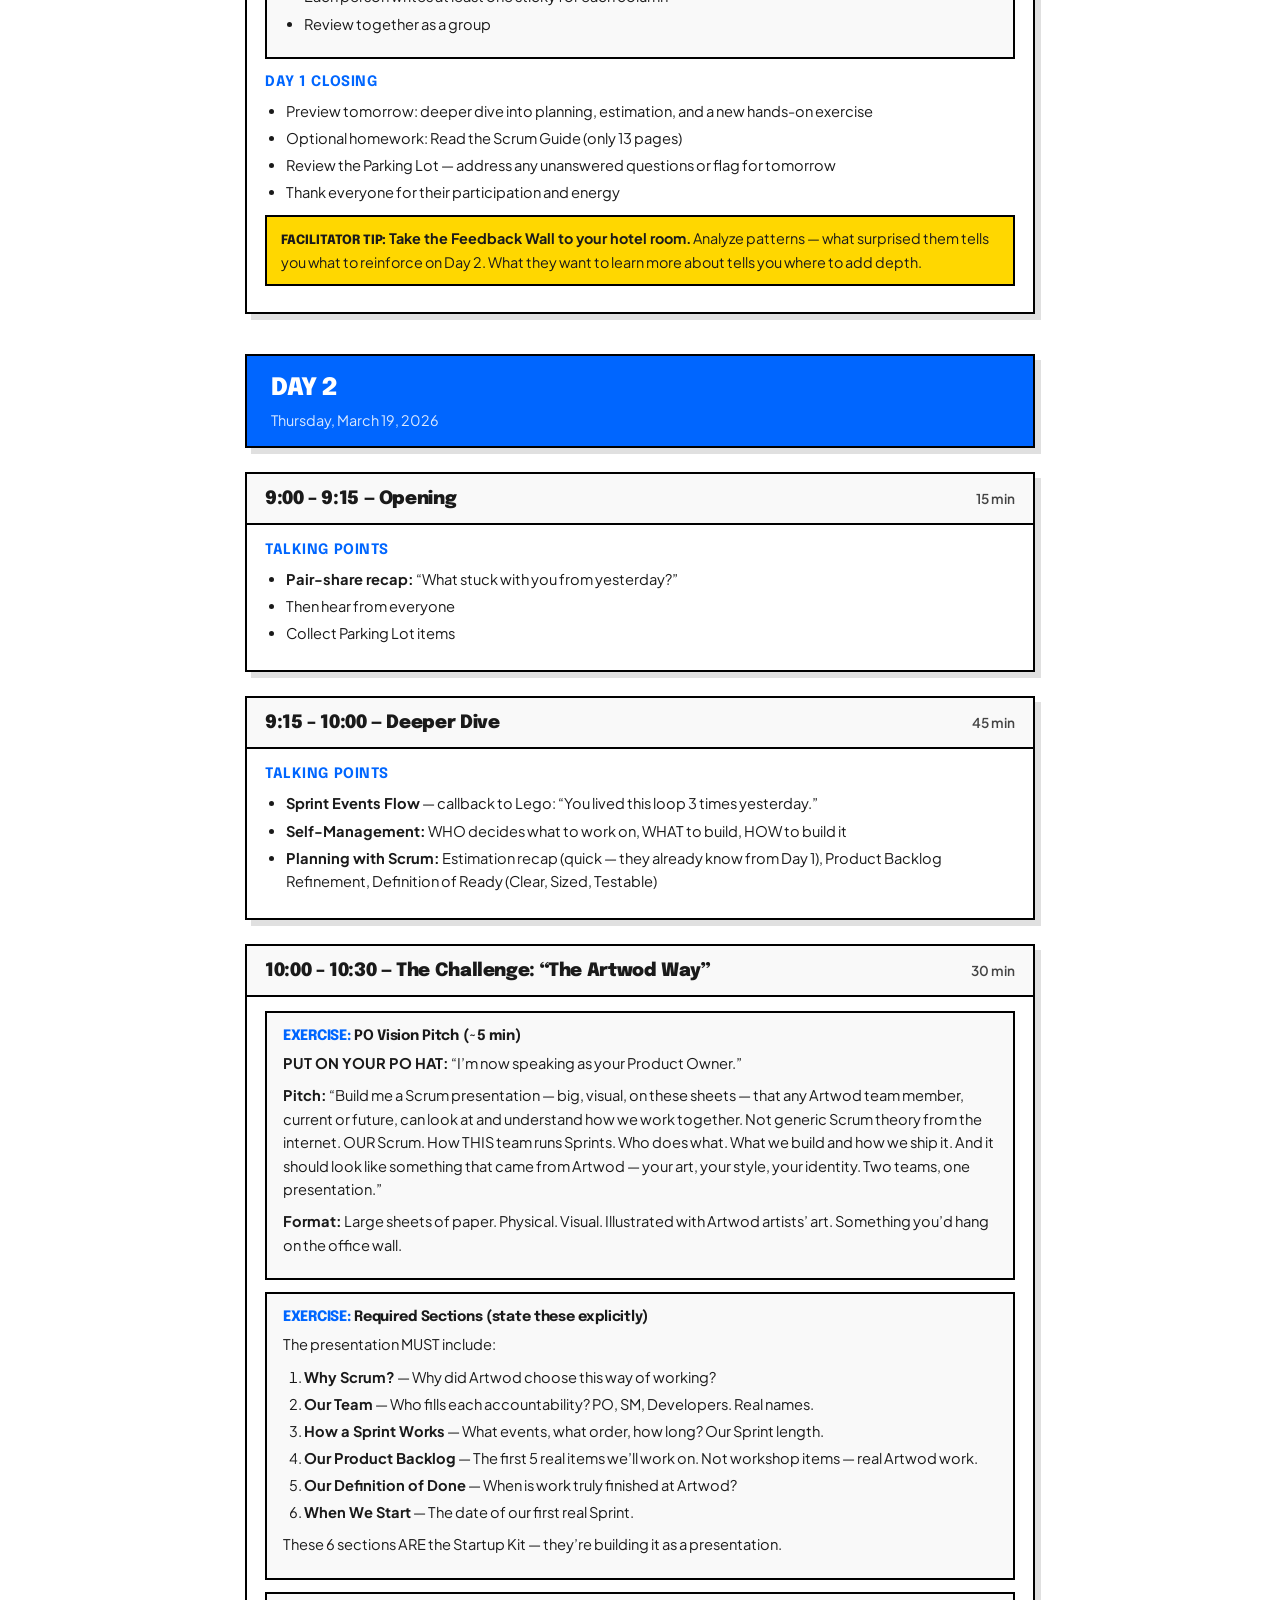
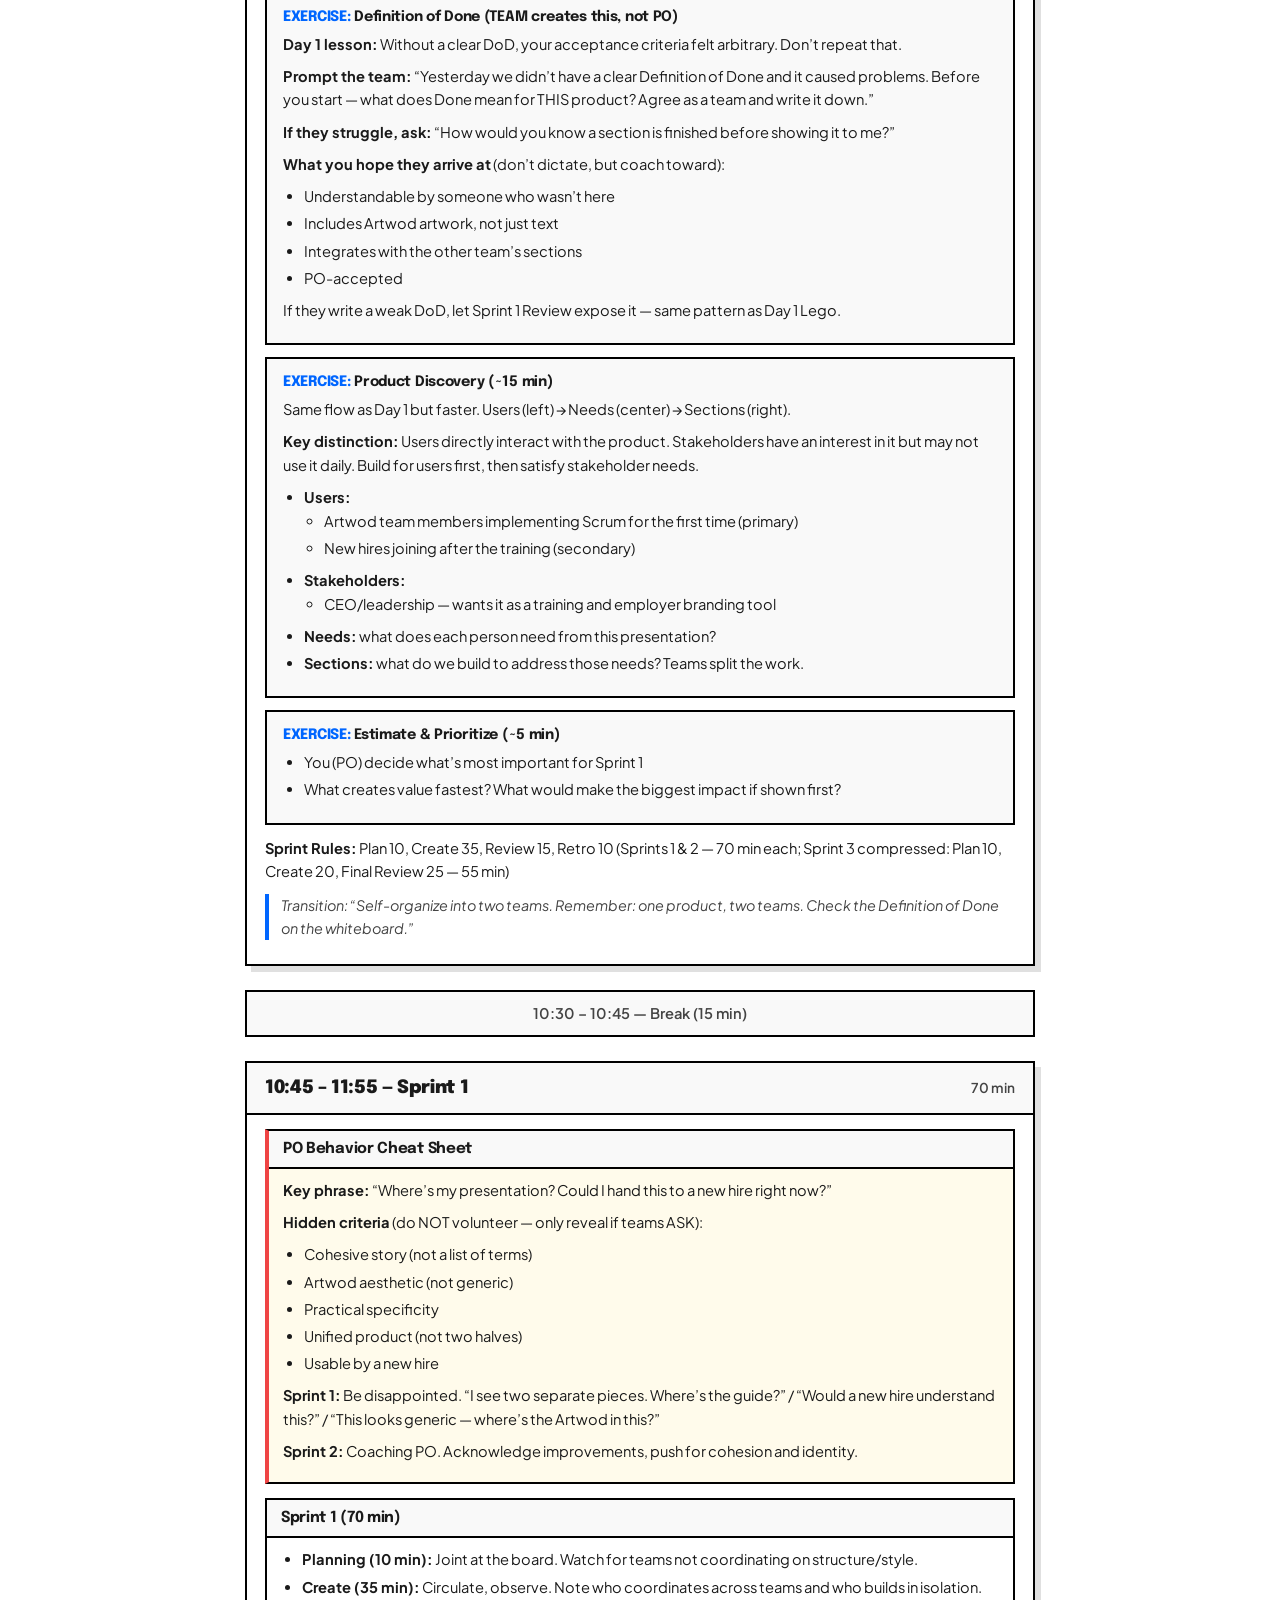
<file: facilitator.html>
<!DOCTYPE html>
<html lang="en">
<head>
  <meta charset="utf-8">
  <meta name="viewport" content="width=device-width, initial-scale=1.0">
  <title>Facilitator Guide &mdash; Scrum Workshop</title>

  <!-- Google Fonts -->
  <link rel="preconnect" href="https://fonts.googleapis.com">
  <link rel="preconnect" href="https://fonts.gstatic.com" crossorigin>
  <link href="https://fonts.googleapis.com/css2?family=Epilogue:wght@700;800;900&family=Plus+Jakarta+Sans:wght@400;600;700&display=swap" rel="stylesheet">
  <link rel="stylesheet" href="css/tokens.css">
  <link rel="stylesheet" href="css/facilitator.css">
</head>
<body>

  <!-- ==========================================
       COVER
       ========================================== -->
  <div class="cover">
    <h1>Facilitator Guide</h1>
    <div class="subtitle">2-Day Scrum Workshop</div>
    <div class="meta">
      Facilitator: Jason Holt<br>
      Day 1: Wednesday, March 18, 2026<br>
      Day 2: Thursday, March 19, 2026<br>
      8:00 AM &ndash; 4:00 PM (8:00&ndash;9:00 is setup/arrival)
    </div>
  </div>

  <!-- ==========================================
       MATERIALS CHECKLIST
       ========================================== -->
  <div class="checklist">
    <h2>Physical Materials Checklist</h2>
    <ul>
      <li>Sticky notes (multiple colors, at least 200)</li>
      <li>Markers (thick, for sticky notes &mdash; at least 12)</li>
      <li>Poster paper or large paper (6&ndash;8 sheets)</li>
      <li>Lego bricks (~500+ pieces, mixed colors and sizes)</li>
      <li>Timer (phone or dedicated timer)</li>
      <li>Painter's tape (for wall displays)</li>
      <li>Printed handouts (from handouts.html)</li>
      <li>Projector + laptop for slides</li>
    </ul>
  </div>

  <!-- ==========================================
       ROOM & WALL SETUP
       ========================================== -->
  <div class="checklist">
    <h2>Room &amp; Wall Setup</h2>
    <p style="margin-bottom: 12px;">You need a <strong>whiteboard</strong> and <strong>wall space</strong> (use painter&rsquo;s tape + large paper if no wall space). Figure out projector placement on arrival.</p>

    <h3 style="margin-top: 16px;">Whiteboard</h3>
    <ul>
      <li><strong>Working Agreements</strong> (Day 1 morning &mdash; stays up all workshop)</li>
      <li><strong>Great Team themes</strong> (Day 1 morning &mdash; erase after Fundamentals if needed)</li>
      <li><strong>Velocity tally</strong> (Day 1 afternoon &mdash; Sprint 1 / Sprint 2 / Sprint 3 accepted items)</li>
    </ul>

    <h3 style="margin-top: 16px;">Wall Space #1: Product Backlog + Scrum Boards</h3>
    <ul>
      <li><strong>Product Backlog</strong> &mdash; sticky notes from Product Discovery (after lunch): Users &rarr; Needs &rarr; Features</li>
      <li><strong>2 Scrum Boards</strong> &mdash; giant sheets of paper taped to wall, 4 columns each: Product Backlog | Sprint Backlog | Doing | Done</li>
      <li>These stay up through all 3 Sprints</li>
    </ul>

    <h3 style="margin-top: 16px;">Wall Space #2: Reflection Walls</h3>
    <ul>
      <li><strong>Parking Lot</strong> &mdash; one sheet of paper, stays up all workshop. Questions to answer or discuss later.</li>
      <li><strong>Feedback Wall</strong> (Day 1 closing) &mdash; 3 columns: What surprised me? | What do I want to learn more about? | How does this connect to our work? <em>Take this to your hotel room and analyze for Day 2.</em></li>
      <li><strong>Appreciation Wall</strong> (Day 2 closing) &mdash; sticky notes where participants appreciate each other&rsquo;s contributions during the workshop.</li>
    </ul>

    <h3 style="margin-top: 16px;">What to Bring</h3>
    <ul>
      <li>Painter&rsquo;s tape (blue Scotch tape recommended)</li>
      <li>6&ndash;8 large sheets of paper (for Scrum boards, Parking Lot, Feedback Wall)</li>
      <li>All sticky notes and markers</li>
      <li>Lego boxes (don&rsquo;t open until after lunch)</li>
    </ul>
  </div>

  <!-- ==========================================
       KEY QUOTES
       ========================================== -->
  <div class="checklist">
    <h2>Key Quotes</h2>

    <h3 style="margin-top: 16px;">Shu Ha Ri</h3>
    <blockquote style="border-left: 4px solid var(--color-accent); padding: 0.1in 0.2in; margin: 0.1in 0; font-style: italic; line-height: 1.5;">
      In the <strong>Shu</strong> state you know all the rules and the forms. You repeat them so your body absorbs them. You don&rsquo;t deviate at all. In the <strong>Ha</strong> state, once you&rsquo;ve mastered the forms, you can make innovations. In the <strong>Ri</strong> state you&rsquo;re able to discard the forms; you&rsquo;ve truly mastered the practice, and you&rsquo;re able to be creative in an unhindered way, because the knowledge is so deeply embedded in you, your every step expresses its essence.
    </blockquote>
    <p style="font-size: 0.85rem; color: #666;">&mdash; Jeff Sutherland, <em>Scrum: The Art of Doing Twice the Work in Half the Time</em></p>

    <h3 style="margin-top: 16px;">On Plans</h3>
    <blockquote style="border-left: 4px solid var(--color-accent); padding: 0.1in 0.2in; margin: 0.1in 0; font-style: italic; line-height: 1.5;">
      Every project involves the discovery of problems and bursts of inspiration. Trying to restrict that to charts is doomed to failure.
    </blockquote>
    <p style="font-size: 0.85rem; color: #666;">&mdash; Jeff Sutherland, <em>Scrum: The Art of Doing Twice the Work in Half the Time</em></p>

    <h3 style="margin-top: 16px;">On Terminology</h3>
    <blockquote style="border-left: 4px solid var(--color-accent); padding: 0.1in 0.2in; margin: 0.1in 0; font-style: italic; line-height: 1.5;">
      VALUE = WHY / HOW. Focus on the value of practices rather than on mechanics. Use as little Scrum terminology as needed.
    </blockquote>
    <p style="font-size: 0.85rem; color: #666;">&mdash; Alexey Krivitsky, <em>Lego4Scrum</em></p>

    <h3 style="margin-top: 16px;">On Empiricism</h3>
    <blockquote style="border-left: 4px solid var(--color-accent); padding: 0.1in 0.2in; margin: 0.1in 0; font-style: italic; line-height: 1.5;">
      Respect, honesty, discipline, thought, introspection is required to do this.
    </blockquote>
    <p style="font-size: 0.85rem; color: #666;">&mdash; Jeff Sutherland</p>
  </div>

  <!-- ==========================================
       GENERAL FACILITATION TIPS
       ========================================== -->
  <div class="time-block">
    <div class="time-block-header">
      <h3>General Facilitation Tips</h3>
      <span class="duration">Reference</span>
    </div>
    <div class="time-block-body">
      <div class="talking-points">
        <h4>Slide Deck Notes</h4>
        <ul>
          <li><strong>Total slides:</strong> ~82 (includes nested sub-slides for sprint exercises)</li>
          <li><strong>Discussion questions on slides:</strong> Many slides include a blue DISCUSS bar at the bottom with a discussion question. Use these as prompts &mdash; allow 2&ndash;3 minutes for table discussion, then invite 1&ndash;2 shares with the room. Don't feel obligated to use every question; pick the ones that resonate with the group's energy.</li>
          <li><strong>Discussion questions in facilitator notes only:</strong> For the Stacey Matrix and Cynefin slides, the DISCUSS questions are in the speaker notes only. Prompt these verbally:
            <ul>
              <li>Stacey Matrix: &ldquo;Where does your current work fall on this map?&rdquo;</li>
              <li>Cynefin: &ldquo;How does each domain change the way you should make decisions?&rdquo;</li>
            </ul>
            <strong>Note:</strong> The Stacey Matrix slide also has a visible THINK &amp; WRITE prompt: &ldquo;What is one task from your work that falls into each zone?&rdquo; Use this first, then follow up with the verbal discussion question.
          </li>
          <li><strong>Interactive timers:</strong> Build and Create slides include interactive countdown timers embedded in the slide. Click "Start" to begin the countdown, click "Pause" to stop temporarily, and "Reset" to restart. The timer turns yellow at 60 seconds remaining and blue when time is up.</li>
        </ul>
      </div>
    </div>
  </div>

  <!-- ==========================================
       DAY 1
       ========================================== -->
  <div class="day-header">
    <h2>DAY 1</h2>
    <p>Wednesday, March 18, 2026</p>
  </div>

  <!-- 9:00-9:45 Kickoff -->
  <div class="time-block">
    <div class="time-block-header">
      <h3>9:00 &ndash; 9:45 &mdash; Kickoff</h3>
      <span class="duration">45 min</span>
    </div>
    <div class="time-block-body">
      <div class="talking-points">
        <h4>Talking Points</h4>
        <ul>
          <li>Welcome everyone; set an informal, energetic tone</li>
          <li>Introductions round: each person shares name, role, and one creative project they&rsquo;re proud of &mdash; from Artwod or their own practice</li>
          <li>Frame the two days: participatory, hands-on, safe space to experiment</li>
        </ul>
      </div>

      <div class="exercise">
        <h4>Working Agreements (10 min)</h4>
        <p><strong>Materials:</strong> Sticky notes, markers, wall space</p>
        <ul>
          <li>Each person writes 1&ndash;2 ground rules on sticky notes (one idea per note)</li>
          <li>Post on wall, cluster similar ones, read aloud</li>
          <li>Group agrees to honor them for both days &mdash; this is a social contract</li>
          <li>Pre-seeded examples on slide (&ldquo;Phones on silent,&rdquo; &ldquo;Be present,&rdquo; &ldquo;No bad ideas,&rdquo; &ldquo;Have fun&rdquo;) are prompts, not prescriptions &mdash; let the group own it</li>
        </ul>
      </div>

      <div class="exercise">
        <h4>"Great Team" Exercise (15 min)</h4>
        <p><strong>Materials:</strong> Sticky notes, markers, wall space</p>
        <ul>
          <li>Prompt: &ldquo;Think of an AMAZING team you were on &mdash; a collaborative art project, a product team, a band, a theater production &mdash; any group. What made it great?&rdquo;</li>
          <li>One characteristic per sticky note</li>
          <li>Post and cluster into themes on the wall</li>
        </ul>
        <p style="margin-top: 8px;"><strong>Common themes that always emerge:</strong></p>
        <ul>
          <li><strong>Trust</strong> &mdash; "We trusted each other," "Had each other's backs"</li>
          <li><strong>Communication / Openness</strong> &mdash; "We talked openly," "No hidden agendas"</li>
          <li><strong>Shared Purpose</strong> &mdash; "We all knew what we were doing and why"</li>
          <li><strong>Fun / Enjoyment</strong> &mdash; "It was fun," "Energy was high"</li>
          <li><strong>Commitment</strong> &mdash; "Everyone pulled their weight"</li>
          <li><strong>Diverse Skills</strong> &mdash; "Different skills," "We complemented each other"</li>
        </ul>
        <p style="margin-top: 8px;"><strong>Debrief:</strong> &ldquo;Notice how almost everything you wrote is about <strong>people and interactions</strong> &mdash; not about having the right tools or the right process.&rdquo; This foreshadows the Agile Manifesto &mdash; plant the seed, don&rsquo;t reveal it yet.</p>
      </div>

      <div class="tip">Set the tone early &mdash; this is participatory, not a lecture. If you're talking for more than 3 minutes straight, pause and ask a question.</div>

      <div class="transition">Transition: "Now that we know what makes great teams, let's look at a framework designed to help teams be great."</div>
    </div>
  </div>

  <!-- 9:45-10:30 Fundamentals -->
  <div class="time-block">
    <div class="time-block-header">
      <h3>9:45 &ndash; 10:30 &mdash; Fundamentals</h3>
      <span class="duration">45 min</span>
    </div>
    <div class="time-block-body">
      <div class="talking-points">
        <h4>Talking Points</h4>
        <ul>
          <li><strong>Agile Manifesto values</strong> &mdash; Don&rsquo;t just read them. Note: the slide layout uses top/bottom (not left/right), so the subtitle reads &ldquo;While there is value in the items below, we value the items above more.&rdquo; The speaker notes include a prompt: &ldquo;Do you see how these map back to what makes a great team?&rdquo; &mdash; use this to connect the Manifesto to the Great Team exercise.</li>
          <li><strong>Bridge slide:</strong> &ldquo;Agile is a statement of values. How do you practice them?&rdquo; &mdash; this transitions from values into the Scrum framework as one way to put them into practice.</li>
          <li><strong>Section Divider: Fundamentals of Scrum</strong> &mdash; marks the shift from Agile values to the Scrum framework itself.</li>
          <li><strong>What Is a Scrum?</strong> &mdash; The &ldquo;rugby scrum&rdquo; metaphor from Takeuchi &amp; Nonaka (1986): the team moves the ball forward as a unit, no handoffs, no sequential phases. Key point: <strong>&ldquo;The team decides!&rdquo;</strong> &mdash; the team decides how the work gets done, not management.</li>
          <li><strong>What Is Scrum?</strong> &mdash; Use the Scrum Guide definition: &ldquo;a lightweight framework that helps people, teams and organizations generate value through adaptive solutions for complex problems.&rdquo; The slide also shows a visible DISCUSS question: &ldquo;What makes a problem &lsquo;complex&rsquo; vs. just &lsquo;complicated&rsquo;?&rdquo;</li>
          <li><strong>Stacey Matrix</strong> &mdash; The Stacey Matrix shows how complexity increases as requirements and technology become less certain. Point out the four zones: Simple, Complicated, Complex, Chaotic. Ask participants where their current work falls. Scrum is designed for the Complex zone &mdash; where more is unknown than known. The slide also has a visible THINK &amp; WRITE prompt: &ldquo;What is one task from your work that falls into each zone?&rdquo; Use this first, then follow up with the verbal discussion question: &ldquo;Where does your current work fall on this map?&rdquo;</li>
          <li><strong>Cynefin Framework</strong> &mdash; Cynefin (pronounced "kuh-NEV-in") provides a decision-making framework. Each domain has a different response pattern:
            <ul>
              <li>Complex: Probe &rarr; Sense &rarr; Respond (this is where Scrum operates)</li>
              <li>Complicated: Sense &rarr; Analyze &rarr; Respond</li>
              <li>Clear: Sense &rarr; Categorize &rarr; Respond</li>
              <li>Chaotic: Act &rarr; Sense &rarr; Respond</li>
            </ul>
            The key insight: in complex work, you can't analyze your way to the answer &mdash; you have to experiment.<br><br>
            <strong>What does &ldquo;Emergent Practice&rdquo; mean?</strong> In complicated work, the right approach already exists &mdash; find the expert. In complex work, the right approach doesn&rsquo;t exist yet &mdash; it <em>emerges</em> from trying things. You can&rsquo;t know the answer until you act. Example: wiring a building is complicated (call an electrician). Designing a new course for learners you&rsquo;ve never taught is complex (you won&rsquo;t know if it works until you ship it). Connect to the Manifesto: &ldquo;Responding to Change over Following a Plan&rdquo; &mdash; this is WHY.<br>
            <em>Discussion question (prompt verbally &mdash; not on slide):</em> "How does each domain change the way you should make decisions?"
          </li>
          <li><strong>Three Pillars of Empiricism</strong> &mdash; Transparency, Inspection, Adaptation. These are the foundation everything else rests on.</li>
          <li><strong>Empiricism in Practice table</strong> is in the appendix &mdash; use as a reference or Day 2 exercise if time allows.</li>
        </ul>
      </div>

      <div class="exercise">
        <h4>"What Is YOUR Product?" (3 min)</h4>
        <p><strong>Materials:</strong> Sticky notes, markers</p>
        <ul>
          <li>After the &ldquo;What is a Product?&rdquo; discussion slide, prompt participants to answer three questions on a sticky note: What <strong>value</strong> does your product deliver? <strong>Who</strong> are your users, customers, and stakeholders? What makes it <strong>worth working on</strong>?</li>
          <li>Start a 3-minute timer</li>
          <li>Invite a few volunteers to share with the room</li>
          <li><strong>Important:</strong> Have them keep the sticky note &mdash; it comes back on Day 2.</li>
        </ul>
      </div>

      <div class="tip">Keep this section interactive. Ask questions, don't lecture. Every concept should connect to something they already know.</div>

      <div class="tip">&ldquo;Plans are worthless, but planning is everything.&rdquo; &mdash; Dwight D. Eisenhower. Use this quote when discussing why Scrum embraces change rather than fighting it.</div>

      <div class="transition">Transition: "These principles need a structure. Let's look at how Scrum puts them into practice."</div>
    </div>
  </div>

  <!-- 10:30-10:45 Break -->
  <div class="break-block">10:30 &ndash; 10:45 &mdash; Break (15 min)</div>

  <!-- 10:45-11:15 The Framework -->
  <div class="time-block">
    <div class="time-block-header">
      <h3>10:45 &ndash; 11:15 &mdash; The Framework</h3>
      <span class="duration">30 min</span>
    </div>
    <div class="time-block-body">
      <div class="talking-points">
        <h4>Talking Points</h4>
        <ul>
          <li><strong>Scrum Framework overview</strong> &mdash; Show the big picture diagram. Everything fits inside the Sprint container.</li>
          <li><strong>Three accountabilities:</strong>
            <ul>
              <li>Product Owner &mdash; maximizes value, owns the Product Backlog</li>
              <li>Developers &mdash; create the Increment each Sprint</li>
              <li>Scrum Master &mdash; serves the team, removes impediments, coaches Scrum</li>
            </ul>
          </li>
          <li><strong>The Sprint</strong> &mdash; The Sprint is itself an event &mdash; a fixed-length container (1 month or less) for all other events. Everything happens inside Sprints.</li>
          <li><strong>Events overview</strong> &mdash; Sprint Planning, Daily Scrum, Sprint Review, Sprint Retrospective</li>
          <li><strong>Artifacts &amp; Commitments</strong> &mdash; Product Backlog (Product Goal), Sprint Backlog (Sprint Goal), Increment (Definition of Done)</li>
          <li><strong>Definition of Done</strong> &mdash; The shared quality standard. If it doesn&rsquo;t meet the DoD, it&rsquo;s not done. Visible DISCUSS question: &ldquo;What does &lsquo;Done&rsquo; look like for your team&rsquo;s work right now?&rdquo;</li>
        </ul>
      </div>

      <div class="exercise">
        <h4>Match the Accountability (interactive slide)</h4>
        <ul>
          <li>The slide has a drag-and-drop exercise: participants match scenario cards to the correct Scrum accountability (PO, Developers, Scrum Master)</li>
          <li>Let participants discuss and sort the cards before revealing the answers</li>
          <li>Use the Check Answers button on the slide to reveal correct placements</li>
        </ul>
      </div>

      <div class="tip">Visible DISCUSS questions on the framework slides to use as prompts:
        <ul>
          <li>Product Owner: &ldquo;Who in your organization is closest to this role today?&rdquo;</li>
          <li>Developers: &ldquo;In Scrum, &lsquo;Developers&rsquo; means anyone doing the work &mdash; not just coders. Who are the developers on your team?&rdquo;</li>
          <li>The Sprint: &ldquo;Imagine your team had to ship a finished piece of course content every two weeks. What would you do differently?&rdquo;</li>
        </ul>
      </div>

      <div class="tip">Connect each concept to their Artwod context. Ask: &ldquo;Who plays these roles in your work now?&rdquo; and &ldquo;What would a Sprint look like for your team?&rdquo; The Scrum Master slide includes an Artwod-specific prompt: &ldquo;Think about the last time a project stalled at Artwod. What was actually blocking progress &mdash; and whose job was it to remove that block?&rdquo;</div>

      <div class="transition">Transition: "You've heard the theory. Now let's experience it. Time to build something."</div>
    </div>
  </div>

  <!-- 11:15-12:00 Lego Pre-game -->
  <div class="time-block">
    <div class="time-block-header">
      <h3>11:15 &ndash; 12:00 &mdash; Lego Pre-game</h3>
      <span class="duration">45 min</span>
    </div>
    <div class="time-block-body">
      <div class="talking-points">
        <h4>Talking Points</h4>
        <ul>
          <li>Transition from theory to practice: &ldquo;You&rsquo;ve learned the framework. Now you&rsquo;re going to experience it.&rdquo;</li>
          <li>Quote: &ldquo;In theory there is no difference between a theory and a practice, but in practice there is.&rdquo;</li>
        </ul>
      </div>

      <div class="exercise">
        <h4>Setting the Stage (~3 min)</h4>
        <ul>
          <li>Explain why Lego: they&rsquo;re about to experience everything they just discussed</li>
          <li>A PO will pitch a vision, they&rsquo;ll form teams, discover what to build, and then build it in 3 Sprints</li>
        </ul>
      </div>

      <div class="exercise">
        <h4>Form Teams + Select Scrum Masters (~5 min)</h4>
        <ul>
          <li>Self-organize into 2 teams</li>
          <li>Each team selects their own Scrum Master</li>
          <li>SM coaches and removes impediments &mdash; does NOT manage or assign work</li>
          <li>Watch for: teams struggling to self-organize (this is itself a lesson)</li>
        </ul>
      </div>

      <div class="exercise">
        <h4>Vision Pitch (~5 min)</h4>
        <ul>
          <li><strong>PUT ON YOUR PO HAT.</strong> Say: &ldquo;I&rsquo;m now speaking as your Product Owner.&rdquo;</li>
          <li>Pitch your city vision LIVE &mdash; don&rsquo;t read from slides</li>
          <li>A good vision has: compelling purpose (WHY), users (WHO), needs (WHAT)</li>
          <li>Stay deliberately vague on specifics. &ldquo;Impress me.&rdquo;</li>
          <li>After pitching, ask: &ldquo;How does it feel hearing this vision?&rdquo;</li>
        </ul>
      </div>

      <div class="exercise">
        <h4>Sprint Rules Overview (~2 min)</h4>
        <ul>
          <li>3 Sprints: Planning (5 min), Build (8 min), Review (7 min), Retro (10 min)</li>
          <li>Both teams build ONE city &mdash; they must coordinate</li>
          <li>Only items accepted by the PO in Review count as Done</li>
        </ul>
      </div>

      <div class="talking-points">
        <h4>Materials Checklist for This Block</h4>
        <ul>
          <li>Sticky notes (lots, multiple colors), markers</li>
          <li>Painter&rsquo;s tape for wall</li>
          <li>Large paper for Scrum boards (or use whiteboard)</li>
        </ul>
      </div>

      <div class="tip">Buffer time before lunch. Use it for questions or let teams settle in. Product discovery happens AFTER lunch &mdash; don&rsquo;t start backlog creation now.</div>

      <div class="transition">Transition: &ldquo;Enjoy lunch. When you come back, we discover what to build &mdash; then we build it.&rdquo;</div>
    </div>
  </div>

  <!-- 12:00-12:45 Lunch -->
  <div class="break-block">12:00 &ndash; 12:45 &mdash; Lunch (45 min)</div>

  <div class="tip"><strong>During lunch:</strong> Set up the product discovery wall (large paper or cleared wall space for sticky notes). Set up Sprint Backlog areas for each team (tape columns on wall or use Scrum board handout). Put out Lego boxes.</div>

  <!-- 12:45-1:25 Product Discovery -->
  <div class="time-block">
    <div class="time-block-header">
      <h3>12:45 &ndash; 1:25 &mdash; Product Discovery</h3>
      <span class="duration">40 min</span>
    </div>
    <div class="time-block-body">
      <div class="talking-points">
        <h4>What We&rsquo;re Building: A Product Board</h4>
        <p>This is a simplified version of User Story Mapping (per Lego4Scrum book, pp. 59&ndash;67). We don&rsquo;t use that label &mdash; we just call it product discovery. The wall becomes a &ldquo;Product Board&rdquo;: a shared understanding of the product.</p>
        <p><strong>The wall reads left to right:</strong> Users &rarr; Needs &rarr; Features. Features become the Product Backlog.</p>
        <p><strong>Materials:</strong> Three colors of sticky notes (one per layer), markers, large wall space.</p>
      </div>

      <div class="exercise">
        <h4>Step 1: Who Are Our Users? (~5 min)</h4>
        <ul>
          <li>Ask: &ldquo;Who will live in, visit, and work in this city?&rdquo;</li>
          <li>This should come directly from the vision you just pitched</li>
          <li>Identify 2&ndash;3 user types (personas). For Art City: <strong>artists/creators</strong> (primary), <strong>visitors/art lovers</strong>, <strong>families/residents</strong></li>
          <li>Write each on a LARGE sticky note on the <strong>LEFT</strong> side of the wall</li>
          <li>Then ask: <strong>&ldquo;Which user is most important?&rdquo;</strong> &mdash; prioritize users BEFORE needs. If artists don&rsquo;t come, nothing else matters. Start with the primary user.</li>
        </ul>
      </div>

      <div class="exercise">
        <h4>Step 2: What Do They Need? (~15 min)</h4>
        <ul>
          <li>Start with the primary user. Ask: <strong>&ldquo;Imagine a day in the life of an artist arriving in Art City for the first time. From the moment they arrive &mdash; what do they need?&rdquo;</strong></li>
          <li>Write one need per sticky note (different color), place in the <strong>CENTER</strong> of the wall next to the user</li>
          <li><strong>CRITICAL &mdash; DEFER FEATURES:</strong> When someone says &ldquo;a house!&rdquo; or &ldquo;a studio!&rdquo; &mdash; redirect: &ldquo;That&rsquo;s a building. What NEED does it serve? The artist needs a place to create &mdash; that&rsquo;s the need. A studio is one way to address it.&rdquo;</li>
          <li>Needs sound like: a place to create, a way to show their work, somewhere to live, a place to eat, community and connection, inspiration</li>
          <li>Then do the same for secondary users (visitors, families)</li>
          <li>10 min writing + 5 min discussing/grouping</li>
        </ul>
        <div class="tip">Per Krivitsky: &ldquo;We tend to go too fast into feature-ideation mode without really understanding our users.&rdquo; Spending time on needs IS the teaching moment. Don&rsquo;t rush to features.</div>
      </div>

      <div class="exercise">
        <h4>Step 3: What Do We Build? (~10 min)</h4>
        <ul>
          <li>NOW say: &ldquo;OK, now turn those needs into things we can actually build with Lego.&rdquo;</li>
          <li>Write one feature per sticky note (third color) on the <strong>RIGHT</strong> side of the wall, next to the need it addresses</li>
          <li>The wall now reads left to right: <strong>Users &rarr; Needs &rarr; Features</strong></li>
          <li>These features ARE the Product Backlog &mdash; created collaboratively, not handed to them</li>
          <li>Per the book: &ldquo;Bringing a printed ready-made backlog is just as bad as writing specifications and sending them by email.&rdquo;</li>
        </ul>
      </div>

      <div class="exercise">
        <h4>Step 4: Estimate &amp; Prioritize (~10 min)</h4>
        <ul>
          <li><strong>Silent sorting (2&ndash;3 min):</strong> Representatives sort features by T-shirt size (XS, S, M, L, XL) without talking. Move items between columns.</li>
          <li><strong>PO re-prioritizes:</strong> During a short break, arrange the estimated backlog by business value</li>
          <li>PO logic: infrastructure/landscape first (understand the layout), simple items first (learn to build properly), complex items later</li>
          <li>Per the book: &ldquo;The conversation matters more than the number.&rdquo;</li>
        </ul>
      </div>

      <div class="tip"><strong>Three colors, three layers.</strong> Use different sticky note colors for Users, Needs, and Features so the wall is visually clear. The Product Board stays on the wall through all 3 sprints &mdash; teams pull from it during Sprint Planning.</div>

      <div class="transition">Transition: &ldquo;You know who you&rsquo;re building for, what they need, and what to build. Time to sprint.&rdquo;</div>
    </div>
  </div>

  <!-- 1:25-2:25 Lego Sprints -->
  <div class="time-block">
    <div class="time-block-header">
      <h3>1:25 &ndash; 2:25 &mdash; Lego Sprints 1 &amp; 2</h3>
      <span class="duration">60 min</span>
    </div>
    <div class="time-block-body">

      <!-- PO Behavior Cheat Sheet -->
      <div class="sprint-block" style="border-left: 4px solid #ef4444; background: #fffbeb;">
        <div class="sprint-block-header">
          <h4>PO Behavior Cheat Sheet</h4>
        </div>
        <div class="sprint-block-body">
          <p><strong>Explicitly separate your trainer hat from your PO hat:</strong> &ldquo;I&rsquo;m now speaking as your Product Owner.&rdquo;</p>
          <p><strong>Your vision: ART CITY</strong> &mdash; a city where artists of all kinds can come to live, learn, work, display, and appreciate art. An artist&rsquo;s dream city. A place to raise a family. The PO pitch: <em>&ldquo;Build me a city where artists come to live their best creative life. A place where you&rsquo;d want to move your family.&rdquo;</em></p>
          <p><strong>Hidden acceptance criteria</strong> (do NOT volunteer &mdash; only reveal if teams ASK specific questions):</p>
          <ul>
            <li>Does it inspire creativity? &mdash; An artist&rsquo;s city should feel creative, not corporate</li>
            <li>Can you see where art happens? &mdash; Studios, galleries, outdoor spaces for making and showing</li>
            <li>Is there community? &mdash; Artists need each other: shared spaces, gathering places</li>
            <li>Does it feel livable? &mdash; Artists LIVE here: homes, food, places to raise families</li>
            <li>Is it cohesive? &mdash; One city, not a random collection of buildings</li>
            <li>Is there beauty in the details? &mdash; These are artists. The city itself should be art.</li>
          </ul>
          <p>If asked &ldquo;What do you want?&rdquo;: <em>&ldquo;Build me a city where artists come to live their best creative life.&rdquo;</em></p>
          <p><strong>Sprint 1 disappointment:</strong> &ldquo;Where do I make art? Where do I show my work? I see buildings but I don&rsquo;t see a city for artists. This could be any city.&rdquo;</p>
          <p><strong>Frame rejections as disappointment, not criticism:</strong> &ldquo;This isn&rsquo;t what I envisioned&rdquo; not &ldquo;This is bad.&rdquo;</p>
          <p><strong>Key PO questions during Review:</strong></p>
          <ul>
            <li>&ldquo;Where is my city?!&rdquo;</li>
            <li>&ldquo;Where do I make art? Where do I show my work?&rdquo;</li>
            <li>&ldquo;Imagine you&rsquo;re an artist arriving here for the first time&hellip;&rdquo;</li>
            <li>&ldquo;Could I raise a family here?&rdquo;</li>
            <li>&ldquo;What is missing? What doesn&rsquo;t belong?&rdquo;</li>
          </ul>
        </div>
      </div>

      <!-- Sprint 1 -->
      <div class="sprint-block">
        <div class="sprint-block-header">
          <h4>Sprint 1 &mdash; Let Them Fail (~30 min)</h4>
        </div>
        <div class="sprint-block-body">
          <ul>
            <li><strong>Planning (5 min):</strong> Everyone to the board &mdash; teams pull items from Product Backlog into Sprint Backlogs. Coordinate across teams &mdash; one city. Confidence vote (fist of five). Watch for: teams not coordinating, SMs planning instead of devs, no one asking PO questions.</li>
            <li><strong>Build (8 min):</strong> Start timer. Leave room for 2&ndash;3 min (&ldquo;business trip&rdquo;). Note who builds alone vs coordinates, whether anyone asks PO questions (probably not). End at exactly 8 min: &ldquo;Hands up!&rdquo;</li>
            <li><strong>Review (7 min):</strong> &ldquo;WHERE IS MY CITY?!&rdquo; Demand integration &mdash; 95% of teams won&rsquo;t have integrated. Inspect and Adapt, not Inspect and Accept. Be disappointed, not mean. &ldquo;Did you ask me what I wanted?&rdquo; Reject items that don&rsquo;t meet hidden criteria.</li>
            <li><strong>Retro (10 min):</strong> Team retro 5 min + Overall retro 5 min. THIS IS WHERE DEFINITION OF DONE EMERGES. Ask: &ldquo;How would you know if something is done BEFORE showing it to me?&rdquo; Have teams create their Definition of Done on a sticky note. Push for actionable items: &ldquo;Show PO work at 4-min mark&rdquo; not &ldquo;communicate more.&rdquo;</li>
          </ul>
          <div class="tip">Sprint 1 will be chaos. That&rsquo;s the point. Do NOT soften your feedback. The contrast between Sprint 1 and Sprint 3 IS the learning.</div>
        </div>
      </div>

      <!-- Sprint 2 -->
      <div class="sprint-block">
        <div class="sprint-block-header">
          <h4>Sprint 2 &mdash; Coach Them (~30 min)</h4>
        </div>
        <div class="sprint-block-body">
          <ul>
            <li><strong>Planning (5 min):</strong> Watch for teams referencing retro actions, using their Definition of Done, asking PO questions. Confidence vote.</li>
            <li><strong>Build (8 min):</strong> Be available but don&rsquo;t volunteer criteria. Note improvements from Sprint 1.</li>
            <li><strong>Review (7 min):</strong> &ldquo;WHERE IS MY CITY?!&rdquo; Accept improved work that meets criteria. Still reject items that miss criteria &mdash; but explain why. Acknowledge progress. Update velocity tally on wall.</li>
            <li><strong>Retro (10 min):</strong> Team retro 5 min + Overall retro 5 min. Push for actionable items only. &ldquo;Communicate more&rdquo; is not an action. &ldquo;What specific thing will you do differently in the next 8 minutes?&rdquo;</li>
          </ul>
          <div class="tip">Watch for improvements in communication, planning, and quality. Note these for the debrief.</div>
        </div>
      </div>
    </div>
  </div>

  <!-- 2:25-2:40 Break -->
  <div class="break-block">2:25 &ndash; 2:40 &mdash; Break (15 min)</div>

  <!-- 2:40-3:10 Lego Sprint 3 -->
  <div class="time-block">
    <div class="time-block-header">
      <h3>2:40 &ndash; 3:10 &mdash; Lego Sprint 3</h3>
      <span class="duration">30 min</span>
    </div>
    <div class="time-block-body">
      <!-- Sprint 3 -->
      <div class="sprint-block">
        <div class="sprint-block-header">
          <h4>Sprint 3 &mdash; Celebrate (~30 min)</h4>
        </div>
        <div class="sprint-block-body">
          <ul>
            <li><strong>Planning (5 min):</strong> Teams should be confident and realistic. Be fully available. If injecting surprise: &ldquo;We&rsquo;re hosting a visiting artist. Outdoor sculpture &mdash; top priority!&rdquo;</li>
            <li><strong>Build (8 min):</strong> Stay present. If team finishes early, they can pull more items from Product Backlog (pull-based flow).</li>
            <li><strong>Review (7 min):</strong> &ldquo;WHERE IS MY CITY?!&rdquo; Accept most work. Have teams physically assemble pieces into one city. Celebrate the contrast with Sprint 1. Update velocity on wall &mdash; the improvement arc tells the story.</li>
            <li><strong>Retro (10 min):</strong> Team retro 5 min + Overall retro 5 min. Focus on the full journey: &ldquo;Compare Sprint 1 vs Sprint 3. What changed?&rdquo;</li>
          </ul>
        </div>
      </div>
    </div>
  </div>

  <!-- 3:10-3:30 Debrief & Values -->
  <div class="time-block">
    <div class="time-block-header">
      <h3>3:10 &ndash; 3:30 &mdash; Debrief &amp; Values</h3>
      <span class="duration">20 min</span>
    </div>
    <div class="time-block-body">
      <div class="sprint-block">
        <div class="sprint-block-header">
          <h4>Debrief (20 min)</h4>
        </div>
        <div class="sprint-block-body">
          <div class="exercise">
            <h4>Observe / Learn / Connect (5 min write + 15 min discuss)</h4>
            <p><strong>Materials:</strong> Sticky notes, markers</p>
            <p>Each person writes one sticky note per category:</p>
            <ul>
              <li><strong>Observe:</strong> &ldquo;Write one thing you noticed change across the Sprints.&rdquo;</li>
              <li><strong>Learn:</strong> &ldquo;Write the biggest lesson from the simulation.&rdquo;</li>
              <li><strong>Connect:</strong> &ldquo;Write one way this connects to your real work.&rdquo;</li>
            </ul>
            <p>Post notes together, then debrief as a group.</p>
          </div>

          <div class="talking-points">
            <h4>Discussion Prompts</h4>
            <ul>
              <li>&ldquo;What patterns emerged across the three Sprints?&rdquo;</li>
              <li>&ldquo;When did you start asking the Product Owner questions? Why not earlier?&rdquo;</li>
              <li>&ldquo;How did it feel when I rejected your work?&rdquo; &rarr; connects to stakeholder feedback</li>
              <li>&ldquo;What assumptions did you make in Sprint 1 that turned out wrong?&rdquo;</li>
              <li>&ldquo;If you could do it again, what would you do differently in the first 5 minutes?&rdquo;</li>
            </ul>
          </div>

          <div class="tip"><strong>Virginia Satir Change Model</strong> (mention verbally, 2&ndash;3 min): What they experienced follows a known pattern &mdash; Status Quo &rarr; Foreign Element (Sprint 1 chaos) &rarr; Resistance &rarr; Transforming Idea (retro insights) &rarr; Practice &rarr; New Status Quo (Sprint 3 flow). &ldquo;The discomfort you felt in Sprint 1 is normal. You already made it through in 90 minutes.&rdquo;</div>

          <div class="tip">This debrief is the most important part of the entire simulation. Do not rush it. Let the group make the connections themselves.</div>

          <div class="talking-points">
            <h4>Scrum Values (fold into debrief)</h4>
            <ul>
              <li><strong>Five values:</strong> Commitment, Focus, Openness, Respect, Courage</li>
              <li>Don&rsquo;t just list them &mdash; connect each value to the Lego experience</li>
              <li>Verbal discussion question: &ldquo;Which came naturally? Which was hardest?&rdquo;</li>
              <li>Keep this conversational &mdash; no sticky note exercise, just the Five Values slide with group discussion</li>
            </ul>
          </div>

          <div class="transition">Transition: &ldquo;Let&rsquo;s put some language around what we experienced, then close out the day.&rdquo;</div>
        </div>
      </div>
    </div>
  </div>

  <!-- 3:30-4:00 Day 1 Closing -->
  <div class="time-block">
    <div class="time-block-header">
      <h3>3:30 &ndash; 4:00 &mdash; Day 1 Closing</h3>
      <span class="duration">30 min</span>
    </div>
    <div class="time-block-body">
      <div class="talking-points">
        <h4>Talking Points</h4>
        <ul>
          <li><strong>Terminology slide:</strong> Practices matter more than labels. The goal is better outcomes, not perfect vocabulary.</li>
        </ul>
      </div>

      <div class="exercise">
        <h4>Feedback Wall (5&ndash;10 min)</h4>
        <p><strong>Materials:</strong> Sticky notes, markers, wall space</p>
        <ul>
          <li>Three columns: What surprised me today? | What do I want to learn more about? | How does this connect to our work?</li>
          <li>Each person writes at least one sticky for each column</li>
          <li>Review together as a group</li>
        </ul>
      </div>

      <div class="talking-points">
        <h4>Day 1 Closing</h4>
        <ul>
          <li>Preview tomorrow: deeper dive into planning, estimation, and a new hands-on exercise</li>
          <li>Optional homework: Read the Scrum Guide (only 13 pages)</li>
          <li>Review the Parking Lot &mdash; address any unanswered questions or flag for tomorrow</li>
          <li>Thank everyone for their participation and energy</li>
        </ul>
      </div>

      <div class="tip"><strong>Take the Feedback Wall to your hotel room.</strong> Analyze patterns &mdash; what surprised them tells you what to reinforce on Day 2. What they want to learn more about tells you where to add depth.</div>
    </div>
  </div>

  <!-- ==========================================
       DAY 2
       ========================================== -->
  <div class="day-header">
    <h2>DAY 2</h2>
    <p>Thursday, March 19, 2026</p>
  </div>

  <!-- 9:00-9:15 Opening -->
  <div class="time-block">
    <div class="time-block-header">
      <h3>9:00 &ndash; 9:15 &mdash; Opening</h3>
      <span class="duration">15 min</span>
    </div>
    <div class="time-block-body">
      <div class="talking-points">
        <h4>Talking Points</h4>
        <ul>
          <li><strong>Pair-share recap:</strong> &ldquo;What stuck with you from yesterday?&rdquo;</li>
          <li>Then hear from everyone</li>
          <li>Collect Parking Lot items</li>
        </ul>
      </div>
    </div>
  </div>

  <!-- 9:15-10:00 Deeper Dive -->
  <div class="time-block">
    <div class="time-block-header">
      <h3>9:15 &ndash; 10:00 &mdash; Deeper Dive</h3>
      <span class="duration">45 min</span>
    </div>
    <div class="time-block-body">
      <div class="talking-points">
        <h4>Talking Points</h4>
        <ul>
          <li><strong>Sprint Events Flow</strong> &mdash; callback to Lego: &ldquo;You lived this loop 3 times yesterday.&rdquo;</li>
          <li><strong>Self-Management:</strong> WHO decides what to work on, WHAT to build, HOW to build it</li>
          <li><strong>Planning with Scrum:</strong> Estimation recap (quick &mdash; they already know from Day 1), Product Backlog Refinement, Definition of Ready (Clear, Sized, Testable)</li>
        </ul>
      </div>
    </div>
  </div>

  <!-- 10:00-10:30 The Challenge: "The Artwod Way" -->
  <div class="time-block">
    <div class="time-block-header">
      <h3>10:00 &ndash; 10:30 &mdash; The Challenge: &ldquo;The Artwod Way&rdquo;</h3>
      <span class="duration">30 min</span>
    </div>
    <div class="time-block-body">

      <div class="exercise">
        <h4>PO Vision Pitch (~5 min)</h4>
        <p><strong>PUT ON YOUR PO HAT:</strong> &ldquo;I&rsquo;m now speaking as your Product Owner.&rdquo;</p>
        <p><strong>Pitch:</strong> &ldquo;Build me a Scrum presentation &mdash; big, visual, on these sheets &mdash; that any Artwod team member, current or future, can look at and understand how we work together. Not generic Scrum theory from the internet. OUR Scrum. How THIS team runs Sprints. Who does what. What we build and how we ship it. And it should look like something that came from Artwod &mdash; your art, your style, your identity. Two teams, one presentation.&rdquo;</p>
        <p><strong>Format:</strong> Large sheets of paper. Physical. Visual. Illustrated with Artwod artists&rsquo; art. Something you&rsquo;d hang on the office wall.</p>
      </div>

      <div class="exercise">
        <h4>Required Sections (state these explicitly)</h4>
        <p>The presentation MUST include:</p>
        <ol>
          <li><strong>Why Scrum?</strong> &mdash; Why did Artwod choose this way of working?</li>
          <li><strong>Our Team</strong> &mdash; Who fills each accountability? PO, SM, Developers. Real names.</li>
          <li><strong>How a Sprint Works</strong> &mdash; What events, what order, how long? Our Sprint length.</li>
          <li><strong>Our Product Backlog</strong> &mdash; The first 5 real items we&rsquo;ll work on. Not workshop items &mdash; real Artwod work.</li>
          <li><strong>Our Definition of Done</strong> &mdash; When is work truly finished at Artwod?</li>
          <li><strong>When We Start</strong> &mdash; The date of our first real Sprint.</li>
        </ol>
        <p>These 6 sections ARE the Startup Kit &mdash; they&rsquo;re building it as a presentation.</p>
      </div>

      <div class="exercise">
        <h4>Definition of Done (TEAM creates this, not PO)</h4>
        <p><strong>Day 1 lesson:</strong> Without a clear DoD, your acceptance criteria felt arbitrary. Don&rsquo;t repeat that.</p>
        <p><strong>Prompt the team:</strong> &ldquo;Yesterday we didn&rsquo;t have a clear Definition of Done and it caused problems. Before you start &mdash; what does Done mean for THIS product? Agree as a team and write it down.&rdquo;</p>
        <p><strong>If they struggle, ask:</strong> &ldquo;How would you know a section is finished before showing it to me?&rdquo;</p>
        <p><strong>What you hope they arrive at</strong> (don&rsquo;t dictate, but coach toward):</p>
        <ul>
          <li>Understandable by someone who wasn&rsquo;t here</li>
          <li>Includes Artwod artwork, not just text</li>
          <li>Integrates with the other team&rsquo;s sections</li>
          <li>PO-accepted</li>
        </ul>
        <p>If they write a weak DoD, let Sprint 1 Review expose it &mdash; same pattern as Day 1 Lego.</p>
      </div>

      <div class="exercise">
        <h4>Product Discovery (~15 min)</h4>
        <p>Same flow as Day 1 but faster. Users (left) &rarr; Needs (center) &rarr; Sections (right).</p>
        <p><strong>Key distinction:</strong> Users directly interact with the product. Stakeholders have an interest in it but may not use it daily. Build for users first, then satisfy stakeholder needs.</p>
        <ul>
          <li><strong>Users:</strong>
            <ul>
              <li>Artwod team members implementing Scrum for the first time (primary)</li>
              <li>New hires joining after the training (secondary)</li>
            </ul>
          </li>
          <li><strong>Stakeholders:</strong>
            <ul>
              <li>CEO/leadership &mdash; wants it as a training and employer branding tool</li>
            </ul>
          </li>
          <li><strong>Needs:</strong> what does each person need from this presentation?</li>
          <li><strong>Sections:</strong> what do we build to address those needs? Teams split the work.</li>
        </ul>
      </div>

      <div class="exercise">
        <h4>Estimate &amp; Prioritize (~5 min)</h4>
        <ul>
          <li>You (PO) decide what&rsquo;s most important for Sprint 1</li>
          <li>What creates value fastest? What would make the biggest impact if shown first?</li>
        </ul>
      </div>

      <p><strong>Sprint Rules:</strong> Plan 10, Create 35, Review 15, Retro 10 (Sprints 1 &amp; 2 &mdash; 70 min each; Sprint 3 compressed: Plan 10, Create 20, Final Review 25 &mdash; 55 min)</p>

      <div class="transition">Transition: &ldquo;Self-organize into two teams. Remember: one product, two teams. Check the Definition of Done on the whiteboard.&rdquo;</div>
    </div>
  </div>

  <!-- 10:30-10:45 Break -->
  <div class="break-block">10:30 &ndash; 10:45 &mdash; Break (15 min)</div>

  <!-- 10:45-11:55 Sprint 1 -->
  <div class="time-block">
    <div class="time-block-header">
      <h3>10:45 &ndash; 11:55 &mdash; Sprint 1</h3>
      <span class="duration">70 min</span>
    </div>
    <div class="time-block-body">

      <!-- PO Behavior Cheat Sheet -->
      <div class="sprint-block" style="border-left: 4px solid #ef4444; background: #fffbeb;">
        <div class="sprint-block-header">
          <h4>PO Behavior Cheat Sheet</h4>
        </div>
        <div class="sprint-block-body">
          <p><strong>Key phrase:</strong> &ldquo;Where&rsquo;s my presentation? Could I hand this to a new hire right now?&rdquo;</p>
          <p><strong>Hidden criteria</strong> (do NOT volunteer &mdash; only reveal if teams ASK):</p>
          <ul>
            <li>Cohesive story (not a list of terms)</li>
            <li>Artwod aesthetic (not generic)</li>
            <li>Practical specificity</li>
            <li>Unified product (not two halves)</li>
            <li>Usable by a new hire</li>
          </ul>
          <p><strong>Sprint 1:</strong> Be disappointed. &ldquo;I see two separate pieces. Where&rsquo;s the guide?&rdquo; / &ldquo;Would a new hire understand this?&rdquo; / &ldquo;This looks generic &mdash; where&rsquo;s the Artwod in this?&rdquo;</p>
          <p><strong>Sprint 2:</strong> Coaching PO. Acknowledge improvements, push for cohesion and identity.</p>
        </div>
      </div>

      <!-- Sprint 1 -->
      <div class="sprint-block">
        <div class="sprint-block-header">
          <h4>Sprint 1 (70 min)</h4>
        </div>
        <div class="sprint-block-body">
          <ul>
            <li><strong>Planning (10 min):</strong> Joint at the board. Watch for teams not coordinating on structure/style.</li>
            <li><strong>Create (35 min):</strong> Circulate, observe. Note who coordinates across teams and who builds in isolation.</li>
            <li><strong>Review (15 min):</strong> &ldquo;WHERE&rsquo;S MY PRESENTATION?&rdquo; Demand one integrated product. Inspect together.</li>
            <li><strong>Retro (10 min):</strong> Team retro 5 min + Overall retro 5 min. Push for integration plans.</li>
          </ul>
        </div>
      </div>

      <div class="tip">Same dynamic as &ldquo;Where is my city?!&rdquo; &mdash; the PO demands a working product, not two halves.</div>
    </div>
  </div>

  <!-- 11:55-12:25 Lunch -->
  <div class="break-block">11:55 &ndash; 12:25 &mdash; Lunch (30 min)</div>

  <!-- 12:25-1:35 Sprint 2 -->
  <div class="time-block">
    <div class="time-block-header">
      <h3>12:25 &ndash; 1:35 &mdash; Sprint 2</h3>
      <span class="duration">70 min</span>
    </div>
    <div class="time-block-body">
      <div class="sprint-block">
        <div class="sprint-block-header">
          <h4>Sprint 2 (70 min)</h4>
        </div>
        <div class="sprint-block-body">
          <ul>
            <li><strong>Planning (10 min):</strong> Watch for teams referencing retro actions, coordinating on integration.</li>
            <li><strong>Create (35 min):</strong> Note improvements from Sprint 1.</li>
            <li><strong>Review (15 min):</strong> &ldquo;WHERE&rsquo;S MY PRESENTATION?&rdquo; Coaching PO: acknowledge progress, push for polish.</li>
            <li><strong>Retro (10 min):</strong> Final retro. &ldquo;How did Sprint 2 compare to Sprint 1? What would Sprint 3 improve?&rdquo;</li>
          </ul>
        </div>
      </div>
    </div>
  </div>

  <!-- 1:35-2:30 Sprint 3 -->
  <div class="time-block">
    <div class="time-block-header">
      <h3>1:35 &ndash; 2:30 &mdash; Sprint 3</h3>
      <span class="duration">55 min</span>
    </div>
    <div class="time-block-body">
      <div class="sprint-block">
        <div class="sprint-block-header">
          <h4>Sprint 3 (55 min &mdash; compressed)</h4>
        </div>
        <div class="sprint-block-body">
          <ul>
            <li><strong>Planning (10 min):</strong> Final sprint &mdash; what will make this guide complete? How will you integrate into one product?</li>
            <li><strong>Create (20 min):</strong> Final sprint. Push teams to integrate and polish.</li>
            <li><strong>Final Review &amp; Presentation (25 min):</strong> &ldquo;WHERE&rsquo;S MY PRESENTATION?&rdquo; one last time. Present as if onboarding a new hire. Celebrate the improvement arc. Debrief: &ldquo;Could you actually use this Monday?&rdquo;</li>
          </ul>
        </div>
      </div>

      <div class="transition">Transition: &ldquo;You just built your Startup Kit. Let&rsquo;s close it out.&rdquo;</div>
    </div>
  </div>

  <!-- 2:30-3:00 Closing -->
  <div class="time-block">
    <div class="time-block-header">
      <h3>2:30 &ndash; 3:00 &mdash; Closing</h3>
      <span class="duration">30 min</span>
    </div>
    <div class="time-block-body">
      <div class="talking-points">
        <h4>Talking Points</h4>
        <ul>
          <li><strong>Present commitments (~10 min):</strong> Each team presents their Startup Kit. &ldquo;When exactly is Sprint 1?&rdquo;</li>
          <li><strong>Anti-patterns discussion (~10 min):</strong> &ldquo;Watch Out For&rdquo; slide &mdash; Scrum-But, SM as PM, no real increment, impediments stay</li>
          <li><strong>Appreciation Wall (~5 min):</strong> Sticky notes appreciating each other&rsquo;s contributions</li>
          <li><strong>Suggested Reading + Q&amp;A (~5 min):</strong> Scrum Guide, <em>Scrum: A Pocket Guide</em> by Gunther Verheyen, <em>Scrum: The Art of Doing Twice the Work in Half the Time</em> by Jeff Sutherland</li>
        </ul>
      </div>

      <div class="tip">The presentation they just built IS the Startup Kit &mdash; it covers all 6 sections: Why Scrum, Our Team, How a Sprint Works, Our Product Backlog, Our Definition of Done, When We Start. No separate handout needed.</div>

      <div class="transition">Transition: &ldquo;Keep inspecting and adapting.&rdquo;</div>
    </div>
  </div>

  <!-- ==========================================
       FOOTER (screen only)
       ========================================== -->
  <div class="screen-footer">
    Scrum Workshop &mdash; Facilitator Guide &mdash; Jason Holt
  </div>

</body>
</html>
</file>
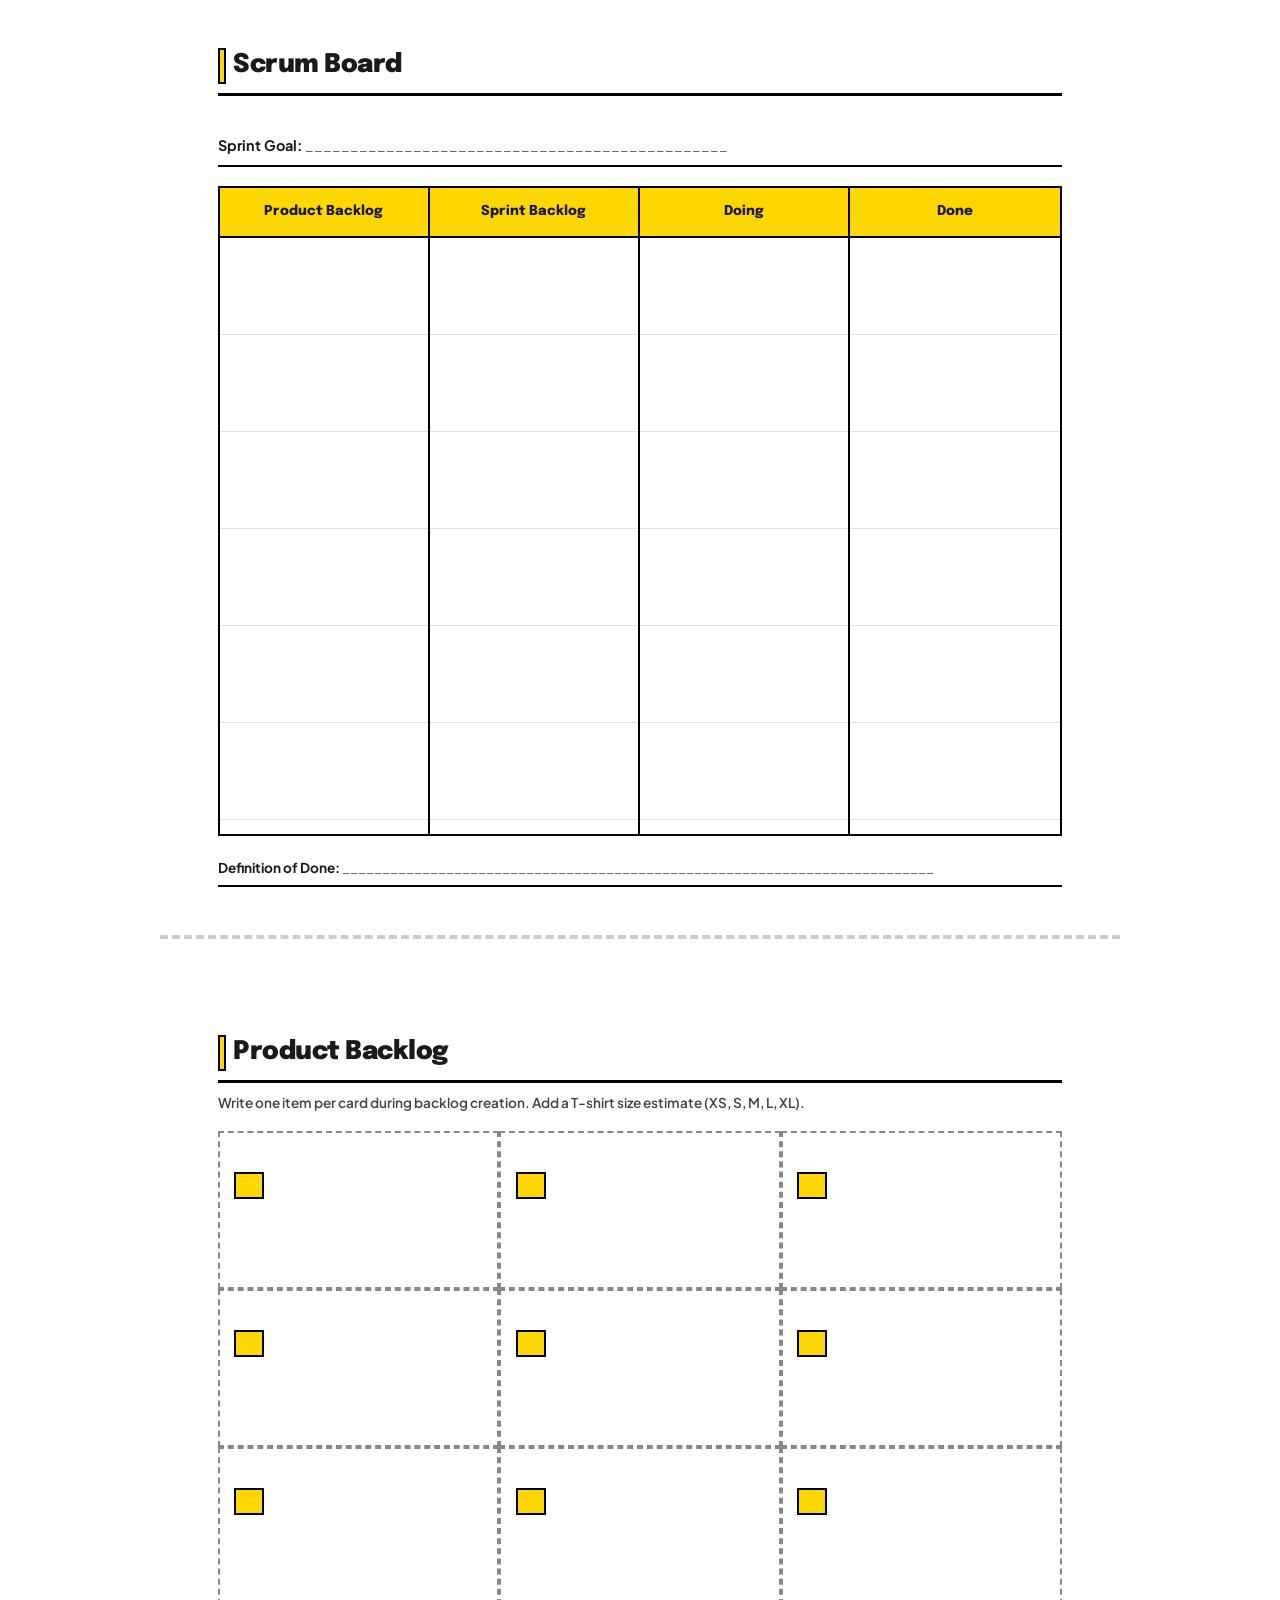
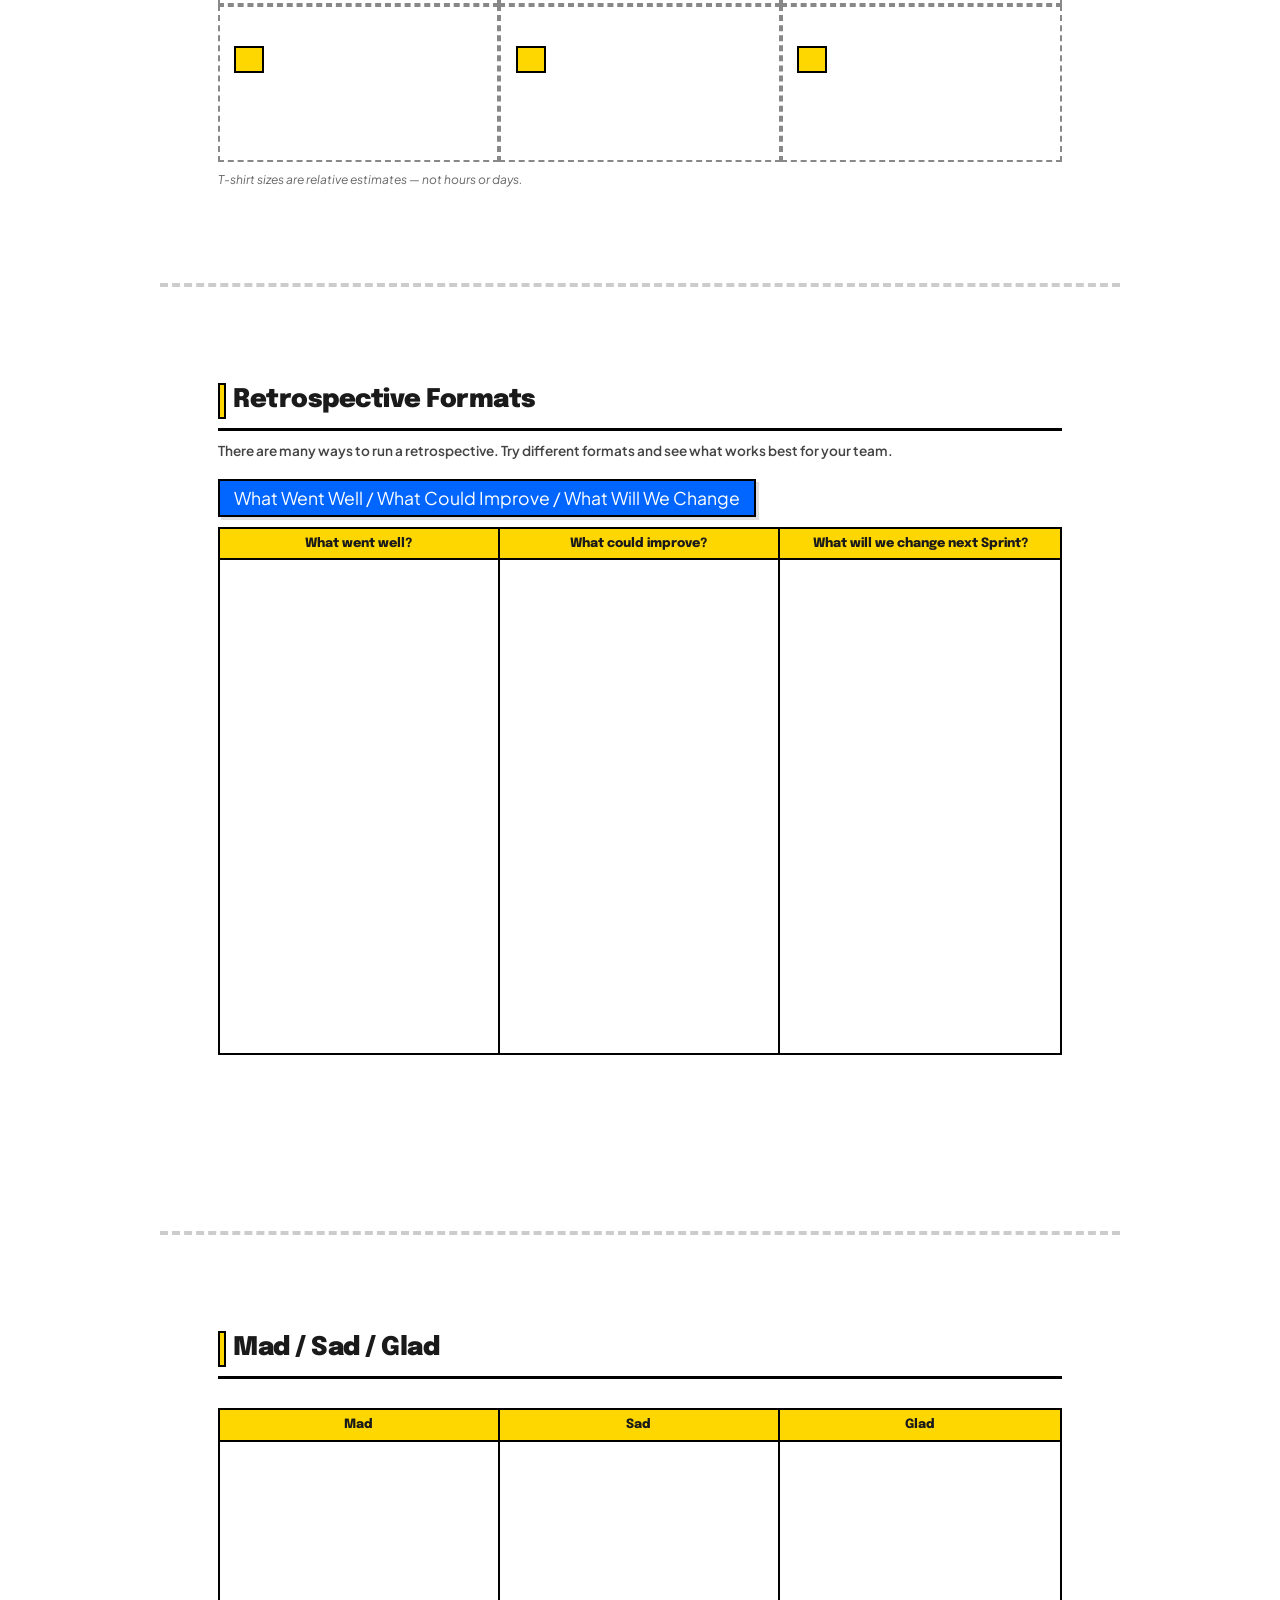
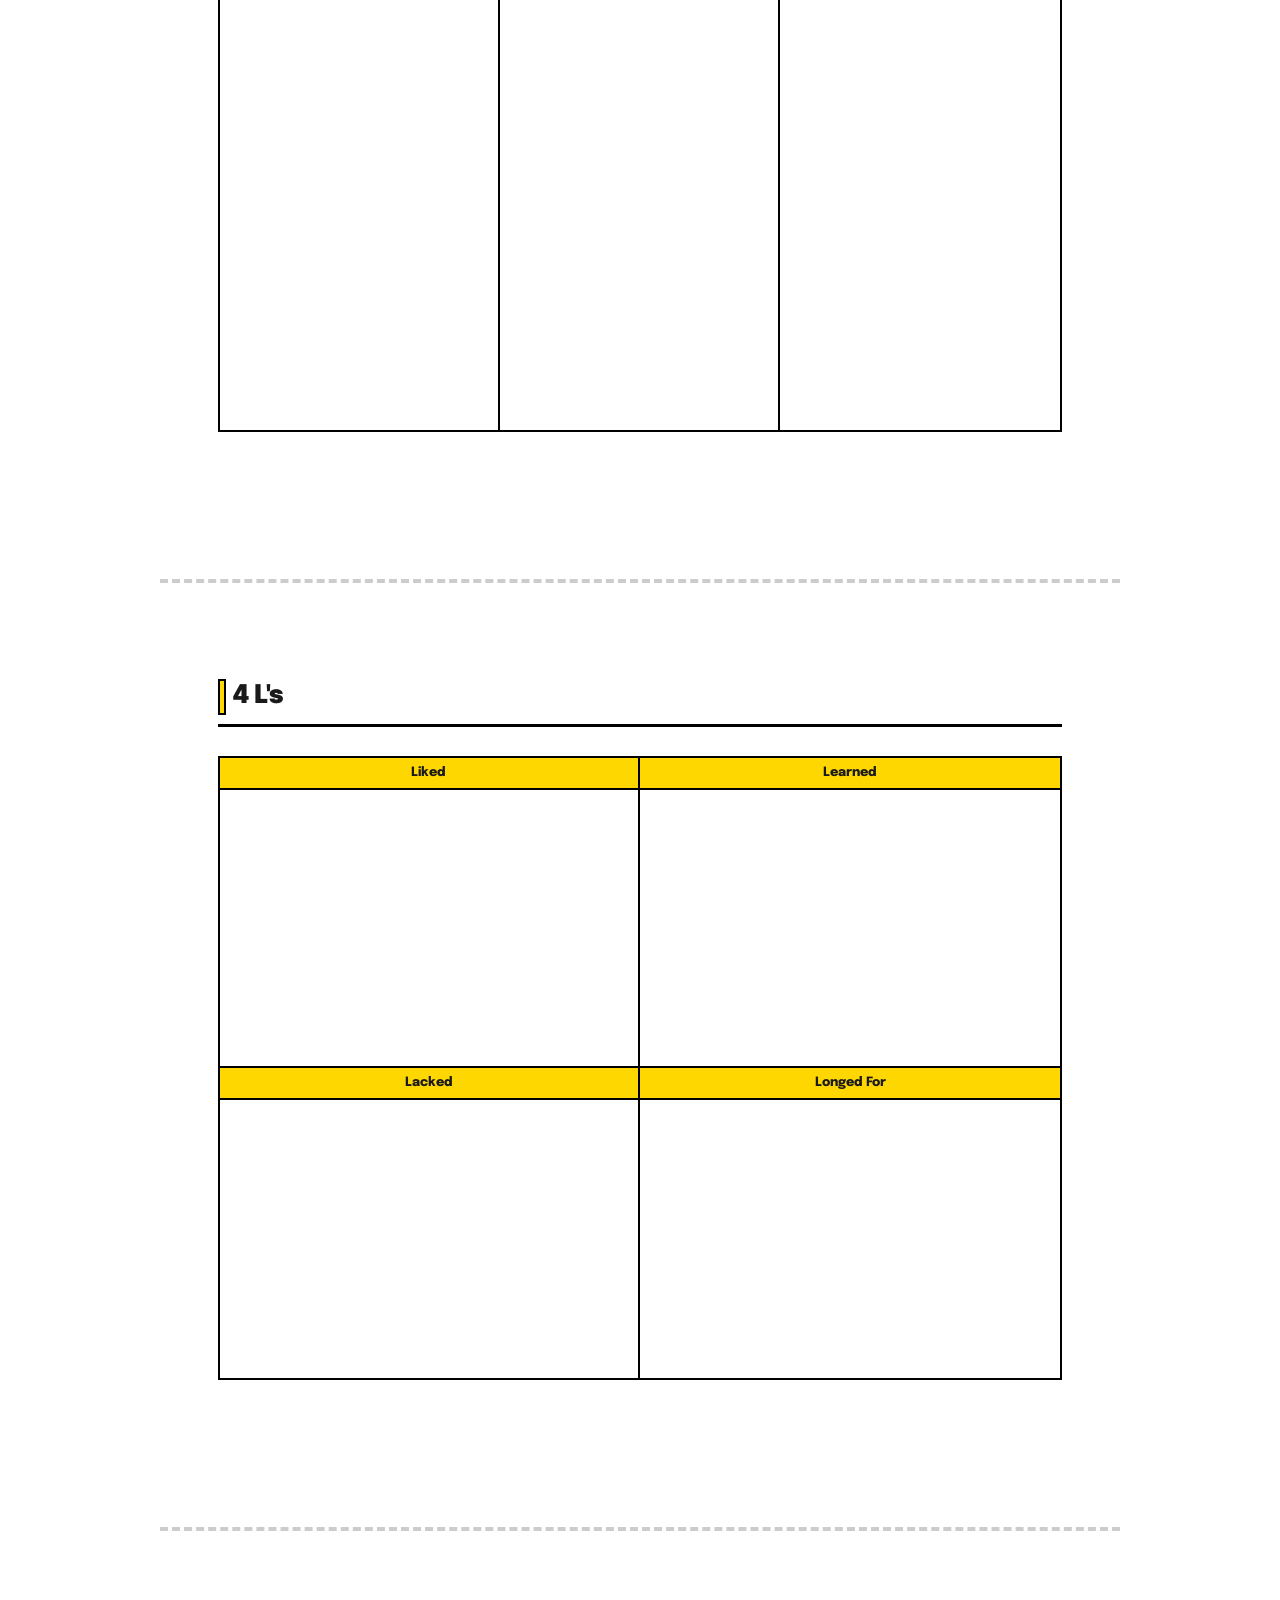
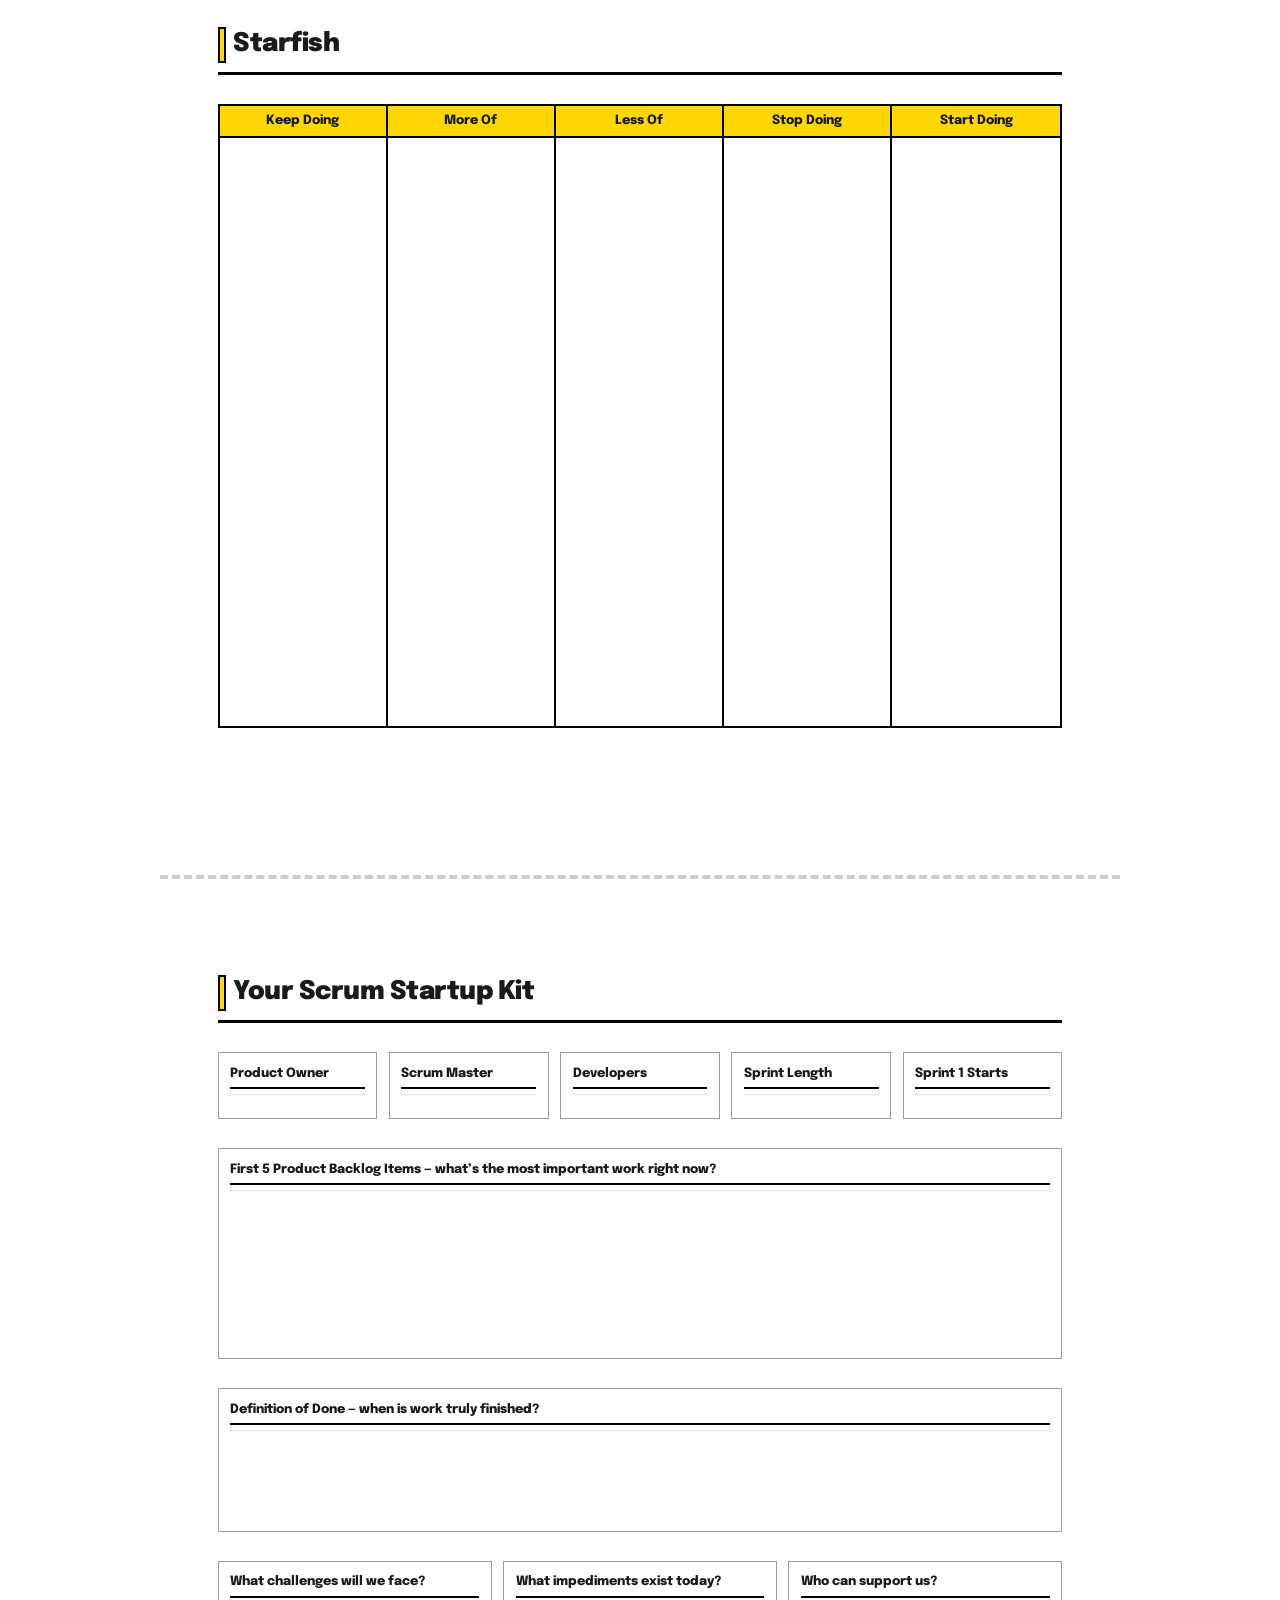
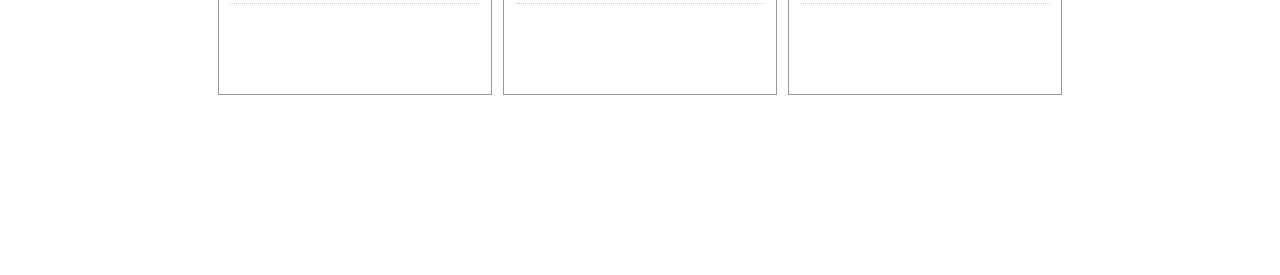
<file: handouts.html>
<!DOCTYPE html>
<html lang="en">
<head>
  <meta charset="utf-8">
  <meta name="viewport" content="width=device-width, initial-scale=1.0">
  <title>Scrum Workshop Handouts &mdash; Jason Holt</title>

  <!-- Google Fonts -->
  <link rel="preconnect" href="https://fonts.googleapis.com">
  <link rel="preconnect" href="https://fonts.gstatic.com" crossorigin>
  <link href="https://fonts.googleapis.com/css2?family=Epilogue:wght@800;900&family=Plus+Jakarta+Sans:wght@400;600;700&display=swap" rel="stylesheet">
  <link rel="stylesheet" href="css/tokens.css">
  <link rel="stylesheet" href="css/handouts.css">
</head>
<body>

  <!-- =============================================
       HANDOUT 1: SCRUM BOARD TEMPLATE
       ============================================= -->
  <div class="handout handout-landscape">
    <h1 class="handout-title"><span class="accent-bar"></span> Scrum Board</h1>

    <div class="scrum-board-meta">
      <div class="field">Sprint Goal: <span>_______________________________________________</span></div>
    </div>

    <div class="scrum-board">
      <div class="board-col">
        <div class="board-header">Product Backlog</div>
        <div class="board-body"></div>
      </div>
      <div class="board-col">
        <div class="board-header">Sprint Backlog</div>
        <div class="board-body"></div>
      </div>
      <div class="board-col">
        <div class="board-header">Doing</div>
        <div class="board-body"></div>
      </div>
      <div class="board-col">
        <div class="board-header">Done</div>
        <div class="board-body"></div>
      </div>
    </div>

    <div class="board-bottom-fields">
      <div class="field">Definition of Done: <span>__________________________________________________________________________</span></div>
    </div>
  </div>

  <!-- =============================================
       HANDOUT 2: PRODUCT BACKLOG
       ============================================= -->
  <div class="handout">
    <h1 class="handout-title"><span class="accent-bar"></span> Product Backlog</h1>
    <p class="handout-subtitle">Write one item per card during backlog creation. Add a T-shirt size estimate (XS, S, M, L, XL).</p>

    <div class="backlog-grid">
      <div class="backlog-card">
        <div class="card-size">&nbsp;</div>
        <div class="card-name">&nbsp;</div>
        <div class="card-desc">&nbsp;</div>
      </div>
      <div class="backlog-card">
        <div class="card-size">&nbsp;</div>
        <div class="card-name">&nbsp;</div>
        <div class="card-desc">&nbsp;</div>
      </div>
      <div class="backlog-card">
        <div class="card-size">&nbsp;</div>
        <div class="card-name">&nbsp;</div>
        <div class="card-desc">&nbsp;</div>
      </div>

      <div class="backlog-card">
        <div class="card-size">&nbsp;</div>
        <div class="card-name">&nbsp;</div>
        <div class="card-desc">&nbsp;</div>
      </div>
      <div class="backlog-card">
        <div class="card-size">&nbsp;</div>
        <div class="card-name">&nbsp;</div>
        <div class="card-desc">&nbsp;</div>
      </div>
      <div class="backlog-card">
        <div class="card-size">&nbsp;</div>
        <div class="card-name">&nbsp;</div>
        <div class="card-desc">&nbsp;</div>
      </div>

      <div class="backlog-card">
        <div class="card-size">&nbsp;</div>
        <div class="card-name">&nbsp;</div>
        <div class="card-desc">&nbsp;</div>
      </div>
      <div class="backlog-card">
        <div class="card-size">&nbsp;</div>
        <div class="card-name">&nbsp;</div>
        <div class="card-desc">&nbsp;</div>
      </div>
      <div class="backlog-card">
        <div class="card-size">&nbsp;</div>
        <div class="card-name">&nbsp;</div>
        <div class="card-desc">&nbsp;</div>
      </div>

      <div class="backlog-card">
        <div class="card-size">&nbsp;</div>
        <div class="card-name">&nbsp;</div>
        <div class="card-desc">&nbsp;</div>
      </div>
      <div class="backlog-card">
        <div class="card-size">&nbsp;</div>
        <div class="card-name">&nbsp;</div>
        <div class="card-desc">&nbsp;</div>
      </div>
      <div class="backlog-card">
        <div class="card-size">&nbsp;</div>
        <div class="card-name">&nbsp;</div>
        <div class="card-desc">&nbsp;</div>
      </div>
    </div>

    <p class="backlog-note">T-shirt sizes are relative estimates &mdash; not hours or days.</p>
  </div>

  <!-- =============================================
       HANDOUT 3a: RETROSPECTIVE FORMATS — INTRO
       ============================================= -->
  <div class="handout">
    <h1 class="handout-title"><span class="accent-bar"></span> Retrospective Formats</h1>
    <p class="handout-subtitle">There are many ways to run a retrospective. Try different formats and see what works best for your team.</p>

    <div class="retro-section">
      <div class="retro-section-title">What Went Well / What Could Improve / What Will We Change</div>
      <div class="retro-3col" style="height: 5.5in;">
        <div class="retro-col">
          <div class="retro-col-header">What went well?</div>
          <div class="retro-col-body"></div>
        </div>
        <div class="retro-col">
          <div class="retro-col-header">What could improve?</div>
          <div class="retro-col-body"></div>
        </div>
        <div class="retro-col">
          <div class="retro-col-header">What will we change next Sprint?</div>
          <div class="retro-col-body"></div>
        </div>
      </div>
    </div>
  </div>

  <!-- =============================================
       HANDOUT 3b: MAD / SAD / GLAD
       ============================================= -->
  <div class="handout">
    <h1 class="handout-title"><span class="accent-bar"></span> Mad / Sad / Glad</h1>

    <div class="retro-section">
      <div class="retro-3col" style="height: 6.5in;">
        <div class="retro-col">
          <div class="retro-col-header">Mad</div>
          <div class="retro-col-body"></div>
        </div>
        <div class="retro-col">
          <div class="retro-col-header">Sad</div>
          <div class="retro-col-body"></div>
        </div>
        <div class="retro-col">
          <div class="retro-col-header">Glad</div>
          <div class="retro-col-body"></div>
        </div>
      </div>
    </div>
  </div>

  <!-- =============================================
       HANDOUT 3c: 4 L's
       ============================================= -->
  <div class="handout">
    <h1 class="handout-title"><span class="accent-bar"></span> 4 L's</h1>

    <div class="retro-section">
      <div class="retro-2x2" style="height: 6.5in;">
        <div class="retro-cell">
          <div class="retro-col-header">Liked</div>
          <div class="retro-col-body"></div>
        </div>
        <div class="retro-cell">
          <div class="retro-col-header">Learned</div>
          <div class="retro-col-body"></div>
        </div>
        <div class="retro-cell">
          <div class="retro-col-header">Lacked</div>
          <div class="retro-col-body"></div>
        </div>
        <div class="retro-cell">
          <div class="retro-col-header">Longed For</div>
          <div class="retro-col-body"></div>
        </div>
      </div>
    </div>
  </div>

  <!-- =============================================
       HANDOUT 3d: STARFISH
       ============================================= -->
  <div class="handout">
    <h1 class="handout-title"><span class="accent-bar"></span> Starfish</h1>

    <div class="retro-section">
      <div class="retro-5row" style="height: 6.5in;">
        <div class="retro-col">
          <div class="retro-col-header">Keep Doing</div>
          <div class="retro-col-body"></div>
        </div>
        <div class="retro-col">
          <div class="retro-col-header">More Of</div>
          <div class="retro-col-body"></div>
        </div>
        <div class="retro-col">
          <div class="retro-col-header">Less Of</div>
          <div class="retro-col-body"></div>
        </div>
        <div class="retro-col">
          <div class="retro-col-header">Stop Doing</div>
          <div class="retro-col-body"></div>
        </div>
        <div class="retro-col">
          <div class="retro-col-header">Start Doing</div>
          <div class="retro-col-body"></div>
        </div>
      </div>
    </div>
  </div>

  <!-- =============================================
       HANDOUT 4: GETTING STARTED WITH SCRUM CANVAS
       ============================================= -->
  <div class="handout">
    <h1 class="handout-title"><span class="accent-bar"></span> Your Scrum Startup Kit</h1>

    <div class="canvas-grid">
      <!-- Row 1: Names only — compact -->
      <div style="display: grid; grid-template-columns: 1fr 1fr 1fr 1fr 1fr; gap: 0.12in;">
        <div class="canvas-box" style="min-height: 0.7in;">
          <div class="canvas-box-label">Product Owner</div>
          <div class="canvas-box-body"></div>
        </div>
        <div class="canvas-box" style="min-height: 0.7in;">
          <div class="canvas-box-label">Scrum Master</div>
          <div class="canvas-box-body"></div>
        </div>
        <div class="canvas-box" style="min-height: 0.7in;">
          <div class="canvas-box-label">Developers</div>
          <div class="canvas-box-body"></div>
        </div>
        <div class="canvas-box" style="min-height: 0.7in;">
          <div class="canvas-box-label">Sprint Length</div>
          <div class="canvas-box-body"></div>
        </div>
        <div class="canvas-box" style="min-height: 0.7in;">
          <div class="canvas-box-label">Sprint 1 Starts</div>
          <div class="canvas-box-body"></div>
        </div>
      </div>

      <!-- Row 2: Backlog — needs the most space -->
      <div style="margin-top: 0.15in;">
        <div class="canvas-box" style="min-height: 2.2in;">
          <div class="canvas-box-label">First 5 Product Backlog Items &mdash; what&rsquo;s the most important work right now?</div>
          <div class="canvas-box-body"></div>
        </div>
      </div>

      <!-- Row 3: Definition of Done — needs real writing space -->
      <div style="margin-top: 0.15in;">
        <div class="canvas-box" style="min-height: 1.5in;">
          <div class="canvas-box-label">Definition of Done &mdash; when is work truly finished?</div>
          <div class="canvas-box-body"></div>
        </div>
      </div>

      <!-- Row 4: Discussion questions — moderate space -->
      <div style="display: grid; grid-template-columns: 1fr 1fr 1fr; gap: 0.12in; margin-top: 0.15in;">
        <div class="canvas-box" style="min-height: 1.4in;">
          <div class="canvas-box-label">What challenges will we face?</div>
          <div class="canvas-box-body"></div>
        </div>
        <div class="canvas-box" style="min-height: 1.4in;">
          <div class="canvas-box-label">What impediments exist today?</div>
          <div class="canvas-box-body"></div>
        </div>
        <div class="canvas-box" style="min-height: 1.4in;">
          <div class="canvas-box-label">Who can support us?</div>
          <div class="canvas-box-body"></div>
        </div>
      </div>
    </div>
  </div>

</body>
</html>
</file>
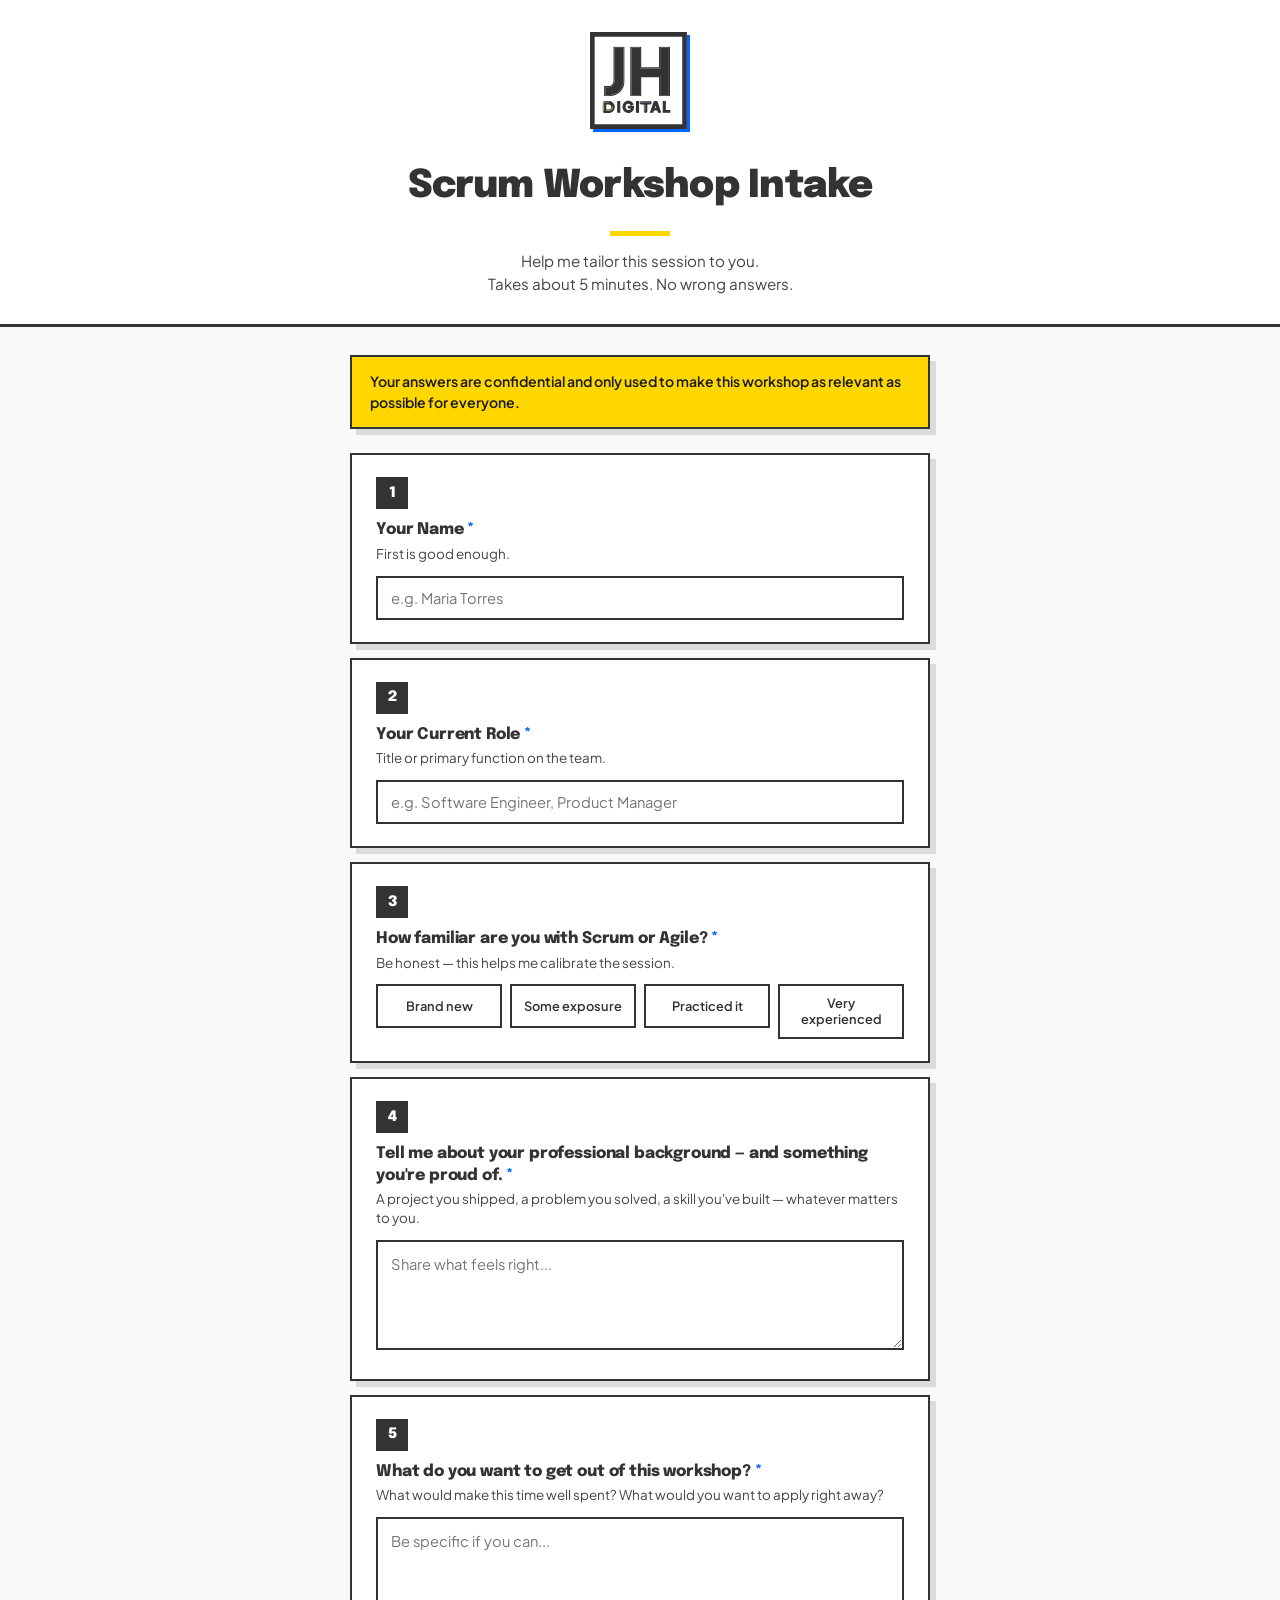
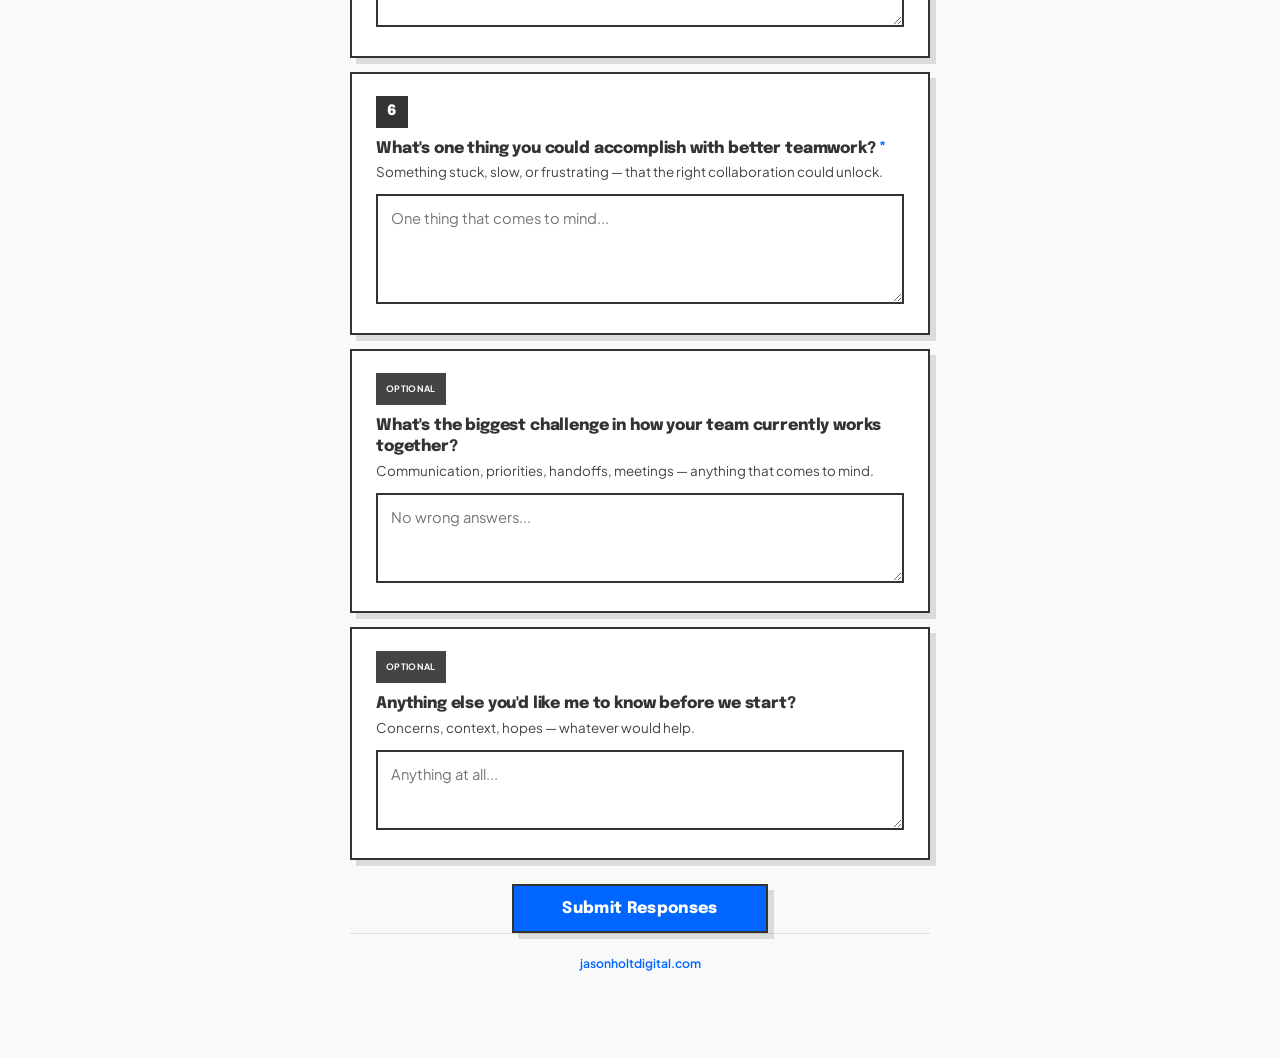
<file: intake.html>
<!DOCTYPE html>
<html lang="en">
<head>
<meta charset="utf-8">
<meta name="viewport" content="width=device-width, initial-scale=1.0">
<title>Scrum Workshop Intake — Jason Holt Digital</title>

<link rel="preconnect" href="https://fonts.googleapis.com">
<link rel="preconnect" href="https://fonts.gstatic.com" crossorigin>
<link href="https://fonts.googleapis.com/css2?family=Epilogue:wght@800;900&family=Plus+Jakarta+Sans:wght@400;600;700&display=swap" rel="stylesheet">
<link rel="stylesheet" href="css/tokens.css">
<link rel="stylesheet" href="css/intake.css">
</head>
<body>

<!-- Font Awesome Pro 7.2.0 Slab icon sprite -->
<svg xmlns="http://www.w3.org/2000/svg" style="display:none">
  <symbol id="icon-check" viewBox="0 0 504 540">
    <path d="M0 252c0-18.5 7-36.8 21.1-50.9 28.1-28.1 73.7-28.1 101.8 0L180 258.2 381.1 57.1C409.2 29 454.8 29 482.9 57.1 497 71.1 504 89.6 504 108l0 36c0 18.4-7 36.9-21.1 50.9l-252 252c-28.1 28.1-73.7 28.1-101.8 0l-108-108C7.1 325 .1 306.6 0 288.3L0 252zM457.5 82.5c-14.1-14.1-36.9-14.1-50.9 0L192.7 296.4c-7 7-18.4 7-25.5 0L97.5 226.5c-14.1-14.1-36.9-14.1-50.9 0-7 7-10.5 16.3-10.5 25.5 0 9.2 3.5 18.4 10.5 25.4l108 108c14.1 14.1 36.9 14.1 50.9 0l252-252c14.1-14.1 14.1-36.9 0-50.9z"/>
  </symbol>
</svg>

<header class="header">
  <div class="header-inner">
    <div class="logo">
      <svg fill="none" height="258" viewBox="0 0 258 258" width="258" xmlns="http://www.w3.org/2000/svg" xmlns:xlink="http://www.w3.org/1999/xlink"><mask id="a" fill="#000" height="129" maskUnits="userSpaceOnUse" width="54" x="36" y="37"><path d="m36 37h54v129h-54z" fill="#fff"/><path d="m39.396 163v-20.5h7.052c5.248 0 9.4027-1.476 12.464-4.428 3.1707-3.061 4.756-7.107 4.756-12.136v-85.116h22.468v84.296c0 7.544-1.64 14.159-4.92 19.844-3.1707 5.685-7.7627 10.113-13.776 13.284-5.904 3.171-12.9013 4.756-20.992 4.756z" fill="#000"/></mask><mask id="b" fill="#000" height="129" maskUnits="userSpaceOnUse" width="104" x="103" y="37"><path d="m103 37h104v129h-104z" fill="#fff"/><path d="m106.808 163v-122.18h22.304v53.3h51.988v-53.3h22.468v122.18h-22.468v-49.2h-51.988v49.2z" fill="#000"/></mask><path d="m8 8h250v250h-250z" fill="#06f"/><path d="m0 0h250v250h-250z" fill="#fff"/><g fill="#333"><path d="m39.396 163v-20.5h7.052c5.248 0 9.4027-1.476 12.464-4.428 3.1707-3.061 4.756-7.107 4.756-12.136v-85.116h22.468v84.296c0 7.544-1.64 14.159-4.92 19.844-3.1707 5.685-7.7627 10.113-13.776 13.284-5.904 3.171-12.9013 4.756-20.992 4.756z"/><path d="m39.396 163h-3v3h3zm0-20.5v-3h-3v3zm19.516-4.428 2.0824 2.16.0014-.002zm4.756-97.252v-3h-3v3zm22.468 0h3v-3h-3zm-4.92 104.14-2.5986-1.499-.0109.019-.0106.019zm-13.776 13.284-1.3992-2.654-.0101.006-.0101.005zm-28.044 4.756h3v-20.5h-3-3v20.5zm0-20.5v3h7.052v-3-3h-7.052zm7.052 0v3c5.833 0 10.8016-1.657 14.5464-5.268l-2.0824-2.16-2.0824-2.16c-2.3779 2.293-5.7186 3.588-10.3816 3.588zm12.464-4.428 2.0838 2.158c3.8407-3.708 5.6722-8.576 5.6722-14.294h-3-3c0 4.341-1.3392 7.563-3.8398 9.978zm4.756-12.136h3v-85.116h-3-3v85.116zm0-85.116v3h22.468v-3-3h-22.468zm22.468 0h-3v84.296h3 3v-84.296zm0 84.296h-3c0 7.097-1.5387 13.18-4.5186 18.345l2.5986 1.499 2.5986 1.499c3.5801-6.205 5.3214-13.352 5.3214-21.343zm-4.92 19.844-2.6201-1.461c-2.8748 5.155-7.0316 9.179-12.5551 12.091l1.3992 2.654 1.3992 2.654c6.5032-3.429 11.5304-8.261 14.9969-14.477zm-13.776 13.284-1.4194-2.643c-5.3858 2.892-11.8753 4.399-19.5726 4.399v3 3c8.484 0 15.9892-1.664 22.4114-5.113zm-20.992 4.756v-3h-7.052v3 3h7.052z" mask="url(#a)"/><path d="m106.808 163v-122.18h22.304v53.3h51.988v-53.3h22.468v122.18h-22.468v-49.2h-51.988v49.2z"/><path d="m106.808 163h-3v3h3zm0-122.18v-3h-3v3zm22.304 0h3v-3h-3zm0 53.3h-3v3h3zm51.988 0v3h3v-3zm0-53.3v-3h-3v3zm22.468 0h3v-3h-3zm0 122.18v3h3v-3zm-22.468 0h-3v3h3zm0-49.2h3v-3h-3zm-51.988 0v-3h-3v3zm0 49.2v3h3v-3zm-22.304 0h3v-122.18h-3-3v122.18zm0-122.18v3h22.304v-3-3h-22.304zm22.304 0h-3v53.3h3 3v-53.3zm0 53.3v3h51.988v-3-3h-51.988zm51.988 0h3v-53.3h-3-3v53.3zm0-53.3v3h22.468v-3-3h-22.468zm22.468 0h-3v122.18h3 3v-122.18zm0 122.18v-3h-22.468v3 3h22.468zm-22.468 0h3v-49.2h-3-3v49.2zm0-49.2v-3h-51.988v3 3h51.988zm-51.988 0h-3v49.2h3 3v-49.2zm0 49.2v-3h-22.304v3 3h22.304z" mask="url(#b)"/><path d="m71.664 207v-27.565h5.032v27.565zm27.465.444c-1.9733 0-3.7987-.358-5.476-1.073s-3.145-1.714-4.403-2.997-2.2447-2.787-2.96-4.514c-.6907-1.727-1.036-3.614-1.036-5.661s.333-3.934.999-5.661c.6907-1.751 1.6527-3.256 2.886-4.514 1.258-1.283 2.7257-2.269 4.403-2.96 1.6773-.715 3.5027-1.073 5.476-1.073 1.973 0 3.737.333 5.291.999 1.579.666 2.911 1.554 3.996 2.664 1.085 1.085 1.862 2.282 2.331 3.589l-4.477 2.146c-.518-1.431-1.394-2.59-2.627-3.478s-2.738-1.332-4.514-1.332c-1.7267 0-3.256.407-4.588 1.221-1.3073.814-2.331 1.936-3.071 3.367-.7153 1.431-1.073 3.108-1.073 5.032s.37 3.614 1.11 5.069c.7647 1.431 1.813 2.553 3.145 3.367s2.8613 1.221 4.588 1.221c1.406 0 2.701-.271 3.885-.814 1.184-.567 2.134-1.357 2.849-2.368.715-1.036 1.073-2.257 1.073-3.663v-2.109l2.294 1.998h-10.212v-4.255h12.95v2.775c0 2.121-.358 3.996-1.073 5.624s-1.69 2.997-2.923 4.107c-1.209 1.085-2.578 1.912-4.107 2.479-1.529.543-3.108.814-4.736.814zm20.891-.444v-27.565h5.032v27.565z"/><path d="m71.664 207h-1.5v1.5h1.5zm0-27.565v-1.5h-1.5v1.5zm5.032 0h1.5v-1.5h-1.5zm0 27.565v1.5h1.5v-1.5zm-5.032 0h1.5v-27.565h-1.5-1.5v27.565zm0-27.565v1.5h5.032v-1.5-1.5h-5.032zm5.032 0h-1.5v27.565h1.5 1.5v-27.565zm0 27.565v-1.5h-5.032v1.5 1.5h5.032zm16.957-.629-.5884 1.38zm-7.363-7.511-1.3927.557.0034.009.0035.008zm-.037-11.322-1.3955-.55-.004.01zm2.886-4.514-1.0709-1.05h-.0002zm4.403-2.96.5711 1.387.0087-.004.0086-.003zm10.767-.074-.591 1.379.008.003zm3.996 2.664-1.073 1.049.006.006.006.006zm2.331 3.589.648 1.353 1.221-.585-.457-1.274zm-4.477 2.146-1.41.511.564 1.558 1.494-.716zm-2.627-3.478-.876 1.217zm-9.102-.111-.7822-1.28-.0107.007zm-3.071 3.367-1.3323-.689-.0048.009-.0046.009zm.037 10.101-1.3371.68.007.014.0072.013zm3.145 3.367.7822-1.28zm8.473.407.625 1.364.012-.006.011-.005zm2.849-2.368 1.225.866.005-.007.004-.007zm1.073-5.772.985-1.131-2.485-2.165v3.296zm2.294 1.998v1.5h4.006l-3.021-2.631zm-10.212 0h-1.5v1.5h1.5zm0-4.255v-1.5h-1.5v1.5zm12.95 0h1.5v-1.5h-1.5zm-3.996 12.506 1.002 1.116.001-.001zm-4.107 2.479.502 1.414.01-.004.01-.004zm-4.736.814v-1.5c-1.7879 0-3.4111-.323-4.8876-.953l-.5884 1.38-.5884 1.38c1.8782.801 3.9056 1.193 6.0644 1.193zm-5.476-1.073.5884-1.38c-1.4992-.639-2.8023-1.527-3.9205-2.667l-1.0709 1.05-1.0709 1.05c1.3978 1.425 3.03 2.535 4.8855 3.327zm-4.403-2.997 1.0709-1.05c-1.1181-1.14-2.0003-2.482-2.6451-4.038l-1.3858.574-1.3858.574c.7858 1.897 1.877 3.565 3.2749 4.99zm-2.96-4.514 1.3927-.557c-.613-1.533-.9287-3.228-.9287-5.104h-1.5-1.5c0 2.219.3749 4.297 1.1433 6.218zm-1.036-5.661h1.5c0-1.882.3056-3.584.8985-5.121l-1.3995-.54-1.3995-.54c-.7391 1.916-1.0995 3.989-1.0995 6.201zm.999-5.661 1.3954.55c.6222-1.577 1.4782-2.909 2.5617-4.014l-1.0711-1.05-1.0711-1.05c-1.3832 1.411-2.4512 3.089-3.2103 5.014zm2.886-4.514 1.0709 1.05c1.1145-1.136 2.4117-2.009 3.9032-2.623l-.5711-1.387-.5711-1.387c-1.8632.767-3.5013 1.868-4.9028 3.297zm4.403-2.96.5884 1.38c1.4765-.63 3.0997-.953 4.8876-.953v-1.5-1.5c-2.1588 0-4.1862.392-6.0644 1.193zm5.476-1.073v1.5c1.804 0 3.361.304 4.7.878l.591-1.379.591-1.379c-1.769-.758-3.739-1.12-5.882-1.12zm5.291.999-.583 1.382c1.414.597 2.574 1.377 3.506 2.331l1.073-1.049 1.072-1.049c-1.238-1.266-2.742-2.262-4.485-2.997zm3.996 2.664-1.061 1.061c.946.945 1.594 1.956 1.98 3.034l1.412-.506 1.412-.506c-.551-1.537-1.457-2.918-2.682-4.144zm2.331 3.589-.648-1.353-4.477 2.146.648 1.353.648 1.353 4.477-2.146zm-4.477 2.146 1.41-.511c-.62-1.714-1.682-3.12-3.161-4.184l-.876 1.217-.876 1.217c.988.712 1.677 1.625 2.093 2.772zm-2.627-3.478.876-1.217c-1.529-1.102-3.354-1.615-5.39-1.615v1.5 1.5c1.516 0 2.701.375 3.638 1.049zm-4.514-1.332v-1.5c-1.9725 0-3.7782.468-5.3702 1.441l.7822 1.28.7822 1.28c1.072-.655 2.3249-1.001 3.8058-1.001zm-4.588 1.221-.7929-1.273c-1.5471.963-2.7524 2.292-3.6104 3.951l1.3323.689 1.3323.689c.622-1.202 1.464-2.118 2.5315-2.783zm-3.071 3.367-1.3417-.671c-.8385 1.677-1.2313 3.593-1.2313 5.703h1.5 1.5c0-1.738.3225-3.177.9146-4.361zm-1.073 5.032h-1.5c0 2.118.4083 4.048 1.2729 5.749l1.3371-.68 1.3371-.68c-.6154-1.21-.9471-2.659-.9471-4.389zm1.11 5.069-1.3229.707c.8855 1.657 2.1165 2.981 3.6857 3.94l.7822-1.28.7822-1.28c-1.0948-.669-1.9605-1.589-2.6043-2.794zm3.145 3.367-.7822 1.28c1.592.973 3.3977 1.441 5.3702 1.441v-1.5-1.5c-1.4809 0-2.7338-.346-3.8058-1.001zm4.588 1.221v1.5c1.604 0 3.115-.311 4.51-.95l-.625-1.364-.625-1.364c-.973.446-2.052.678-3.26.678zm3.885-.814.648 1.353c1.4-.671 2.554-1.622 3.426-2.855l-1.225-.866-1.225-.866c-.559.79-1.304 1.418-2.272 1.881zm2.849-2.368 1.234.852c.909-1.315 1.339-2.842 1.339-4.515h-1.5-1.5c0 1.139-.285 2.054-.807 2.811zm1.073-3.663h1.5v-2.109h-1.5-1.5v2.109zm0-2.109-.985 1.131 2.294 1.998.985-1.131.985-1.131-2.294-1.998zm2.294 1.998v-1.5h-10.212v1.5 1.5h10.212zm-10.212 0h1.5v-4.255h-1.5-1.5v4.255zm0-4.255v1.5h12.95v-1.5-1.5h-12.95zm12.95 0h-1.5v2.775h1.5 1.5v-2.775zm0 2.775h-1.5c0 1.953-.329 3.616-.946 5.021l1.373.603 1.373.603c.814-1.851 1.2-3.937 1.2-6.227zm-1.073 5.624-1.373-.603c-.636 1.447-1.489 2.637-2.553 3.595l1.003 1.115 1.003 1.115c1.403-1.262 2.499-2.81 3.293-4.619zm-2.923 4.107-1.002-1.116c-1.068.959-2.274 1.687-3.627 2.189l.522 1.406.522 1.406c1.705-.632 3.237-1.557 4.587-2.769zm-4.107 2.479-.502-1.414c-1.367.486-2.776.728-4.234.728v1.5 1.5c1.798 0 3.547-.3 5.238-.9zm16.155.37h-1.5v1.5h1.5zm0-27.565v-1.5h-1.5v1.5zm5.032 0h1.5v-1.5h-1.5zm0 27.565v1.5h1.5v-1.5zm-5.032 0h1.5v-27.565h-1.5-1.5v27.565zm0-27.565v1.5h5.032v-1.5-1.5h-5.032zm5.032 0h-1.5v27.565h1.5 1.5v-27.565zm0 27.565v-1.5h-5.032v1.5 1.5h5.032z"/><path d="m156.407 207 9.509-27.565h6.512l9.509 27.565h-5.476l-1.961-5.92h-10.656l-1.998 5.92zm8.88-10.36h7.77l-4.588-13.727h1.406zm23.788 10.36v-27.565h5.032v23.125h11.803v4.44z"/><path d="m156.407 207-1.418-.489-.686 1.989h2.104zm9.509-27.565v-1.5h-1.069l-.349 1.011zm6.512 0 1.418-.489-.349-1.011h-1.069zm9.509 27.565v1.5h2.104l-.686-1.989zm-5.476 0-1.424.472.341 1.028h1.083zm-1.961-5.92 1.424-.472-.341-1.028h-1.083zm-10.656 0v-1.5h-1.077l-.344 1.02zm-1.998 5.92v1.5h1.077l.344-1.02zm3.441-10.36-1.423-.475-.66 1.975h2.083zm7.77 0v1.5h2.083l-.66-1.975zm-4.588-13.727v-1.5h-2.083l.66 1.975zm1.406 0 1.423.475.66-1.975h-2.083zm-13.468 24.087 1.418.489 9.509-27.565-1.418-.489-1.418-.489-9.509 27.565zm9.509-27.565v1.5h6.512v-1.5-1.5h-6.512zm6.512 0-1.418.489 9.509 27.565 1.418-.489 1.418-.489-9.509-27.565zm9.509 27.565v-1.5h-5.476v1.5 1.5h5.476zm-5.476 0 1.424-.472-1.961-5.92-1.424.472-1.424.472 1.961 5.92zm-1.961-5.92v-1.5h-10.656v1.5 1.5h10.656zm-10.656 0-1.421-.48-1.998 5.92 1.421.48 1.421.48 1.998-5.92zm-1.998 5.92v-1.5h-5.439v1.5 1.5h5.439zm3.441-10.36v1.5h7.77v-1.5-1.5h-7.77zm7.77 0 1.423-.475-4.588-13.727-1.423.475-1.423.475 4.588 13.727zm-4.588-13.727v1.5h1.406v-1.5-1.5h-1.406zm1.406 0-1.423-.475-4.588 13.727 1.423.475 1.423.475 4.588-13.727zm19.2 24.087h-1.5v1.5h1.5zm0-27.565v-1.5h-1.5v1.5zm5.032 0h1.5v-1.5h-1.5zm0 23.125h-1.5v1.5h1.5zm11.803 0h1.5v-1.5h-1.5zm0 4.44v1.5h1.5v-1.5zm-16.835 0h1.5v-27.565h-1.5-1.5v27.565zm0-27.565v1.5h5.032v-1.5-1.5h-5.032zm5.032 0h-1.5v23.125h1.5 1.5v-23.125zm0 23.125v1.5h11.803v-1.5-1.5h-11.803zm11.803 0h-1.5v4.44h1.5 1.5v-4.44zm0 4.44v-1.5h-16.835v1.5 1.5h16.835z"/></g><path d="m34.6607 182.429v22.142c0 .462.3691.831.8304.831s.8303-.369.8303-.831v-22.142c0-.609.4982-1.108 1.1072-1.108h11.0714c.4613 0 .8303-.369.8303-.83s-.369-.83-.8303-.83h-11.0714c-1.5316 0-2.7679 1.236-2.7679 2.768zm7.1964 20.205c0 .461.3691.83.8304.83h5.8125c5.505 0 9.9643-4.459 9.9643-9.964 0-.461-.3691-.83-.8304-.83s-.8303.369-.8303.83c0 4.588-3.7151 8.304-8.3036 8.304h-5.8125c-.4613 0-.8304.369-.8304.83z" fill="#ffd700"/><path d="m37.4286 178c-2.448 0-4.4286 1.981-4.4286 4.429v22.142c0 2.448 1.9806 4.429 4.4286 4.429h11.0714c8.5619 0 15.5-6.938 15.5-15.5s-6.9381-15.5-15.5-15.5zm4.4285 9.964c0-.609.4983-1.107 1.1072-1.107h5.5357c3.6659 0 6.6429 2.977 6.6429 6.643s-2.977 6.643-6.6429 6.643h-5.5357c-.6089 0-1.1072-.498-1.1072-1.107zm-5.5357-5.535v22.142c0 .462-.369.831-.8303.831s-.8304-.369-.8304-.831v-22.142c0-1.532 1.2363-2.768 2.7679-2.768h11.0714c.4613 0 .8304.369.8304.83s-.3691.83-.8304.83h-11.0714c-.609 0-1.1072.499-1.1072 1.108zm22.1429 11.071c0 5.505-4.4593 9.964-9.9643 9.964h-5.8125c-.4613 0-.8304-.369-.8304-.83s.3691-.83.8304-.83h5.8125c4.5885 0 8.3036-3.716 8.3036-8.304 0-.461.369-.83.8303-.83s.8304.369.8304.83z" fill="#333"/><path d="m129.661 182.429c0 .461.369.83.83.83s.83-.369.83-.83c0-.609.499-1.108 1.108-1.108h22.142c.462 0 .831-.369.831-.83s-.369-.83-.831-.83h-22.142c-1.532 0-2.768 1.236-2.768 2.768zm11.071 5.535v16.607c0 .462.369.831.83.831.462 0 .831-.369.831-.831v-16.607c0-.461-.369-.83-.831-.83-.461 0-.83.369-.83.83z" fill="#06f"/><path d="m128 182.429c0-2.448 1.981-4.429 4.429-4.429h22.142c2.448 0 4.429 1.981 4.429 4.429s-1.981 4.428-4.429 4.428h-5.535c-.609 0-1.107.498-1.107 1.107v16.607c0 2.448-1.981 4.429-4.429 4.429s-4.429-1.981-4.429-4.429v-16.607c0-.609-.498-1.107-1.107-1.107h-5.535c-2.448 0-4.429-1.98-4.429-4.428zm3.321 0c0-.609.499-1.108 1.108-1.108h22.142c.462 0 .831-.369.831-.83s-.369-.83-.831-.83h-22.142c-1.532 0-2.768 1.236-2.768 2.768 0 .461.369.83.83.83s.83-.369.83-.83zm11.072 5.535c0-.461-.369-.83-.83-.83-.462 0-.831.369-.831.83v16.607c0 .462.369.831.831.831.461 0 .83-.369.83-.831z" fill="#333"/><path d="m6 6h238v238h-238z" stroke="#333" stroke-width="12"/></svg>
    </div>
    <h1>Scrum Workshop Intake</h1>
    <p>Help me tailor this session to you.<br>Takes about 5 minutes. No wrong answers.</p>
  </div>
</header>

<div class="container">

  <div class="intro-note" id="introNote">
    Your answers are confidential and only used to make this workshop as relevant as possible for everyone.
  </div>

  <div class="error-banner" id="errorBanner">
    Something went wrong submitting the form. Please try again — if it persists, reach out to Jason directly.
  </div>

  <form id="intakeForm" action="https://submit-form.com/BYkYiuKaL" novalidate>
    <input type="hidden" name="_redirect" value="https://scrum.jasonholtdigital.com/intake?success=true">

    <div class="form-card" data-required>
      <div class="q-num">1</div>
      <label class="question" for="name">Your Name <span class="req">*</span></label>
      <span class="hint">First is good enough.</span>
      <input type="text" id="name" name="name" placeholder="e.g. Maria Torres" required>
      <div class="error-msg">Please enter your name.</div>
    </div>

    <div class="form-card" data-required>
      <div class="q-num">2</div>
      <label class="question" for="role">Your Current Role <span class="req">*</span></label>
      <span class="hint">Title or primary function on the team.</span>
      <input type="text" id="role" name="role" placeholder="e.g. Software Engineer, Product Manager" required>
      <div class="error-msg">Please enter your role.</div>
    </div>

    <div class="form-card" data-required>
      <div class="q-num">3</div>
      <label class="question">How familiar are you with Scrum or Agile? <span class="req">*</span></label>
      <span class="hint">Be honest — this helps me calibrate the session.</span>
      <div class="radio-row">
        <div class="radio-pill">
          <input type="radio" id="exp1" name="scrum_familiarity" value="Brand new" required>
          <label for="exp1">Brand new</label>
        </div>
        <div class="radio-pill">
          <input type="radio" id="exp2" name="scrum_familiarity" value="Some exposure">
          <label for="exp2">Some exposure</label>
        </div>
        <div class="radio-pill">
          <input type="radio" id="exp3" name="scrum_familiarity" value="Practiced it">
          <label for="exp3">Practiced it</label>
        </div>
        <div class="radio-pill">
          <input type="radio" id="exp4" name="scrum_familiarity" value="Very experienced">
          <label for="exp4">Very experienced</label>
        </div>
      </div>
      <div class="error-msg">Please select your experience level.</div>
    </div>

    <div class="form-card" data-required>
      <div class="q-num">4</div>
      <label class="question" for="background">Tell me about your professional background — and something you're proud of. <span class="req">*</span></label>
      <span class="hint">A project you shipped, a problem you solved, a skill you've built — whatever matters to you.</span>
      <textarea id="background" name="background" placeholder="Share what feels right..." required></textarea>
      <div class="error-msg">Please share a bit about your background.</div>
    </div>

    <div class="form-card" data-required>
      <div class="q-num">5</div>
      <label class="question" for="goals">What do you want to get out of this workshop? <span class="req">*</span></label>
      <span class="hint">What would make this time well spent? What would you want to apply right away?</span>
      <textarea id="goals" name="goals" placeholder="Be specific if you can..." required></textarea>
      <div class="error-msg">Please share what you're hoping to get from this.</div>
    </div>

    <div class="form-card" data-required>
      <div class="q-num">6</div>
      <label class="question" for="teamwork">What's one thing you could accomplish with better teamwork? <span class="req">*</span></label>
      <span class="hint">Something stuck, slow, or frustrating — that the right collaboration could unlock.</span>
      <textarea id="teamwork" name="teamwork" placeholder="One thing that comes to mind..." required></textarea>
      <div class="error-msg">Please share at least one thing.</div>
    </div>

    <div class="form-card">
      <div class="q-num q-num--optional">Optional</div>
      <label class="question" for="challenges">What's the biggest challenge in how your team currently works together?</label>
      <span class="hint">Communication, priorities, handoffs, meetings — anything that comes to mind.</span>
      <textarea id="challenges" name="challenges" placeholder="No wrong answers..." style="min-height: 90px;"></textarea>
    </div>

    <div class="form-card">
      <div class="q-num q-num--optional">Optional</div>
      <label class="question" for="anything_else">Anything else you'd like me to know before we start?</label>
      <span class="hint">Concerns, context, hopes — whatever would help.</span>
      <textarea id="anything_else" name="anything_else" placeholder="Anything at all..." style="min-height: 80px;"></textarea>
    </div>

    <div class="submit-area">
      <button type="submit" class="submit-btn" id="submitBtn">Submit Responses</button>
    </div>

  </form>

  <div class="success-view" id="successView">
    <div class="success-icon">
      <svg viewBox="0 0 504 540"><use href="#icon-check"/></svg>
    </div>
    <h2>You're all set</h2>
    <p>Thanks for taking the time. Your responses will help me make this workshop as useful as possible. See you soon.</p>
  </div>

  <div class="footer">
    <a href="https://jasonholtdigital.com" target="_blank" rel="noopener">jasonholtdigital.com</a>
  </div>

</div>

<script src="js/intake.js"></script>

</body>
</html>
</file>
<file: css/tokens.css>
/* ============================================
   DESIGN TOKENS — shared across all pages
   ============================================ */
:root {
  --color-bg: #ffffff;
  --color-surface: #f9f9f9;
  --color-text: #1a1a1a;
  --color-text-muted: #444444;
  --color-primary: #0066ff;
  --color-on-primary: #ffffff;
  --color-accent: #ffd700;
  --color-on-accent: #1a1a1a;
  --color-border: #000000;
  --border-base: 2px solid var(--color-border);
  --border-thick: 3px solid var(--color-border);
  --border-heavy: 4px solid var(--color-border);
  --shadow-base: 6px 6px 0 0 rgba(0,0,0,0.12);
  --shadow-lift: 10px 10px 0 0 rgba(0,0,0,0.18);
  --font-display: "Epilogue", system-ui, sans-serif;
  --font-body: "Plus Jakarta Sans", system-ui, sans-serif;
}
</file>
<file: css/index.css>
/* Override: lighter borders and text for landing page */
:root { --color-text: #333333; --color-border: #333333; --shadow-lift: 8px 8px 0 0 rgba(0,0,0,0.18); }

*, *::before, *::after { margin: 0; padding: 0; box-sizing: border-box; }

body {
  font-family: var(--font-body);
  background: var(--color-bg);
  color: var(--color-text);
  line-height: 1.6;
  min-height: 100vh;
  -webkit-font-smoothing: antialiased;
}

/* ── HEADER ── */
.header {
  background: var(--color-bg);
  border-bottom: var(--border-thick);
  padding: 32px 24px 28px;
  text-align: center;
}

.header-inner {
  max-width: 640px;
  margin: 0 auto;
}

.logo {
  display: flex;
  align-items: center;
  justify-content: center;
  margin-bottom: 24px;
}

.logo svg {
  height: 100px;
  width: 100px;
}

.header h1 {
  font-family: var(--font-display);
  font-weight: 900;
  font-size: clamp(1.7rem, 5vw, 2.4rem);
  letter-spacing: -0.02em;
  color: var(--color-text);
  margin-bottom: 0;
}

.header h1::after {
  content: "";
  display: block;
  width: 60px;
  height: 5px;
  background: var(--color-accent);
  margin: 14px auto 0;
}

.header p {
  font-family: var(--font-body);
  font-size: 0.95rem;
  color: var(--color-text-muted);
  margin-top: 14px;
  line-height: 1.5;
}

/* ── CONTAINER ── */
.container {
  max-width: 620px;
  margin: 28px auto 64px;
  padding: 0 20px;
}

/* ── LINK CARDS ── */
.card-link {
  display: block;
  text-decoration: none;
  color: inherit;
}

.link-card {
  background: var(--color-bg);
  border: var(--border-base);
  box-shadow: var(--shadow-base);
  padding: 22px 24px;
  margin-bottom: 14px;
  transition: box-shadow 0.15s ease, transform 0.15s ease;
}

.link-card:hover {
  box-shadow: var(--shadow-lift);
  transform: translate(-1px, -1px);
}

.card-link:focus-visible .link-card {
  outline: 3px solid var(--color-primary);
  outline-offset: 2px;
}

/* ── DISABLED CARDS ── */
.card-disabled .link-card {
  opacity: 0.45;
  cursor: default;
}

.card-disabled .link-card:hover {
  box-shadow: var(--shadow-base);
  transform: none;
}

.card-disabled .card-title::after {
  content: " — Coming soon";
  font-family: var(--font-body);
  font-weight: 600;
  font-size: 0.78rem;
  color: var(--color-text-muted);
  letter-spacing: 0;
}

/* ── CARD ICONS ── */
.card-icon {
  display: inline-block;
  width: 1.4em;
  height: 1.4em;
  vertical-align: -0.125em;
  fill: var(--color-primary);
  margin-bottom: 8px;
}

.card-title {
  font-family: var(--font-display);
  font-weight: 800;
  font-size: 1rem;
  letter-spacing: -0.01em;
  color: var(--color-text);
  margin-bottom: 4px;
}

.card-desc {
  font-family: var(--font-body);
  font-weight: 400;
  font-size: 0.88rem;
  color: var(--color-text-muted);
  line-height: 1.4;
}

/* ── FOOTER ── */
.site-footer {
  margin-top: 48px;
  border-top: 4px solid var(--color-border);
  background: #ffffff;
  position: relative;
}

.site-footer::before {
  content: "";
  position: absolute;
  top: 0;
  right: 0;
  width: 50%;
  height: 100%;
  background-image:
    linear-gradient(var(--color-border) 1px, transparent 1px),
    linear-gradient(90deg, var(--color-border) 1px, transparent 1px);
  background-size: 20px 20px;
  opacity: 0.06;
  pointer-events: none;
  z-index: 0;
}

.footer-inner {
  position: relative;
  z-index: 1;
  max-width: 620px;
  margin: 0 auto;
  padding: 24px 20px;
  text-align: center;
  font-size: 0.76rem;
  color: var(--color-text-muted);
  line-height: 1.6;
}

.footer-inner a {
  color: var(--color-primary);
  text-decoration: none;
  font-weight: 600;
}

.footer-inner a:hover { text-decoration: underline; }

/* ── RESPONSIVE ── */
@media (max-width: 520px) {
  .header { padding: 24px 16px 22px; }
  .logo svg { height: 72px; width: 72px; }
  .link-card { padding: 18px 16px; }
  .footer-inner { padding: 20px 16px; }
}
</file>
<file: css/facilitator.css>
/* ============================================
   RESET & BASE
   ============================================ */
*, *::before, *::after {
  box-sizing: border-box;
  margin: 0;
  padding: 0;
}

body {
  font-family: var(--font-body);
  font-size: 11pt;
  line-height: 1.6;
  color: var(--color-text);
  background: var(--color-bg);
  max-width: 850px;
  margin: 0 auto;
  padding: 40px 30px;
}

/* ============================================
   TYPOGRAPHY
   ============================================ */
h1, h2, h3, h4, h5, h6 {
  font-family: var(--font-display);
  font-weight: 900;
  color: var(--color-text);
  letter-spacing: -0.02em;
}

h1 {
  font-size: 2.2rem;
  margin-bottom: 0.3em;
}

h2 {
  font-size: 1.6rem;
  margin-bottom: 0.3em;
  color: var(--color-primary);
  border-bottom: var(--border-base);
  padding-bottom: 6px;
}

h3 {
  font-size: 1.15rem;
  margin-bottom: 0.2em;
}

h4 {
  font-size: 1rem;
  font-weight: 700;
  margin-bottom: 0.2em;
}

p {
  margin-bottom: 0.6em;
}

ul, ol {
  margin-left: 1.4em;
  margin-bottom: 0.6em;
}

li {
  margin-bottom: 0.25em;
}

strong {
  font-weight: 700;
}

/* ============================================
   COVER
   ============================================ */
.cover {
  text-align: center;
  padding: 60px 20px 40px;
  border: var(--border-base);
  box-shadow: var(--shadow-base);
  margin-bottom: 40px;
  background: var(--color-surface);
}

.cover h1 {
  font-size: 2.6rem;
  margin-bottom: 0.1em;
}

.cover .subtitle {
  font-family: var(--font-display);
  font-weight: 800;
  font-size: 1.3rem;
  color: var(--color-primary);
  margin-bottom: 0.6em;
}

.cover .meta {
  font-size: 0.95rem;
  color: var(--color-text-muted);
  line-height: 1.8;
}

/* ============================================
   MATERIALS CHECKLIST
   ============================================ */
.checklist {
  border: var(--border-base);
  box-shadow: var(--shadow-base);
  padding: 20px 24px;
  margin-bottom: 32px;
  background: var(--color-surface);
}

.checklist h2 {
  border-bottom: none;
  margin-bottom: 12px;
}

.checklist ul {
  list-style: none;
  margin-left: 0;
  columns: 2;
  column-gap: 30px;
}

.checklist li {
  padding-left: 28px;
  position: relative;
  break-inside: avoid;
}

.checklist li::before {
  content: "";
  position: absolute;
  left: 0;
  top: 4px;
  width: 16px;
  height: 16px;
  border: var(--border-base);
  background: var(--color-bg);
}

/* ============================================
   DAY HEADER
   ============================================ */
.day-header {
  background: var(--color-primary);
  color: #ffffff;
  padding: 14px 24px;
  margin: 40px 0 24px;
  border: var(--border-base);
  box-shadow: var(--shadow-base);
}

.day-header h2 {
  color: #ffffff;
  border-bottom: none;
  padding-bottom: 0;
  margin-bottom: 0;
  font-size: 1.5rem;
}

.day-header p {
  color: rgba(255,255,255,0.85);
  margin-bottom: 0;
  font-size: 0.9rem;
}

/* ============================================
   TIME BLOCK
   ============================================ */
.time-block {
  border: var(--border-base);
  box-shadow: var(--shadow-base);
  margin-bottom: 24px;
  background: var(--color-bg);
}

.time-block-header {
  background: var(--color-surface);
  border-bottom: var(--border-base);
  padding: 10px 18px;
  display: flex;
  justify-content: space-between;
  align-items: baseline;
}

.time-block-header h3 {
  margin-bottom: 0;
}

.time-block-header .duration {
  font-family: var(--font-body);
  font-weight: 600;
  font-size: 0.85rem;
  color: var(--color-text-muted);
}

.time-block-body {
  padding: 14px 18px;
}

/* ============================================
   TALKING POINTS
   ============================================ */
.talking-points {
  margin-bottom: 10px;
}

.talking-points h4 {
  color: var(--color-primary);
  font-size: 0.9rem;
  text-transform: uppercase;
  letter-spacing: 0.04em;
  margin-bottom: 6px;
}

/* ============================================
   EXERCISE BOX
   ============================================ */
.exercise {
  border: var(--border-base);
  padding: 12px 16px;
  margin-bottom: 12px;
  background: var(--color-surface);
}

.exercise h4 {
  font-size: 0.9rem;
  margin-bottom: 4px;
}

.exercise h4::before {
  content: "EXERCISE: ";
  color: var(--color-primary);
  font-weight: 800;
}

/* ============================================
   FACILITATOR TIP
   ============================================ */
.tip {
  background: var(--color-accent);
  border: var(--border-base);
  padding: 10px 14px;
  margin-bottom: 12px;
  font-size: 0.9rem;
}

.tip::before {
  content: "FACILITATOR TIP: ";
  font-family: var(--font-display);
  font-weight: 800;
  font-size: 0.8rem;
}

/* ============================================
   TRANSITION NOTE
   ============================================ */
.transition {
  font-style: italic;
  color: var(--color-text-muted);
  border-left: 4px solid var(--color-primary);
  padding-left: 12px;
  margin: 10px 0;
  font-size: 0.9rem;
}

/* ============================================
   SPRINT BLOCK (nested in time block)
   ============================================ */
.sprint-block {
  border: var(--border-base);
  margin-bottom: 14px;
  background: var(--color-bg);
}

.sprint-block-header {
  background: var(--color-surface);
  border-bottom: var(--border-base);
  padding: 6px 14px;
}

.sprint-block-header h4 {
  margin-bottom: 0;
  font-size: 0.95rem;
}

.sprint-block-body {
  padding: 10px 14px;
}

/* ============================================
   BREAK BLOCK
   ============================================ */
.break-block {
  background: var(--color-surface);
  border: var(--border-base);
  padding: 10px 18px;
  margin-bottom: 24px;
  text-align: center;
  font-weight: 600;
  color: var(--color-text-muted);
}

/* ============================================
   PRINT STYLES
   ============================================ */
@media print {
  body {
    max-width: 100%;
    padding: 0;
    font-size: 10pt;
  }

  .cover {
    page-break-after: always;
    box-shadow: none;
  }

  .checklist {
    page-break-after: always;
    box-shadow: none;
  }

  .day-header {
    page-break-before: always;
    box-shadow: none;
    -webkit-print-color-adjust: exact;
    print-color-adjust: exact;
  }

  .time-block {
    page-break-inside: avoid;
    box-shadow: none;
  }

  .break-block {
    page-break-after: auto;
  }

  .tip {
    -webkit-print-color-adjust: exact;
    print-color-adjust: exact;
  }

  .sprint-block {
    page-break-inside: avoid;
  }

  @page {
    size: letter;
    margin: 0.7in 0.6in 1in;

    @bottom-center {
      content: "Scrum Workshop \2014  Facilitator Guide";
      font-family: "Plus Jakarta Sans", system-ui, sans-serif;
      font-size: 8pt;
      color: #444444;
    }

    @bottom-right {
      content: counter(page);
      font-family: "Plus Jakarta Sans", system-ui, sans-serif;
      font-size: 8pt;
      color: #444444;
    }
  }
}

/* ============================================
   FOOTER (screen only)
   ============================================ */
.screen-footer {
  text-align: center;
  padding: 30px 0 10px;
  font-size: 0.8rem;
  color: var(--color-text-muted);
  border-top: var(--border-base);
  margin-top: 50px;
}

@media print {
  .screen-footer {
    display: none;
  }
}
</file>
<file: css/handouts.css>
/* Override: smaller shadows for print */
:root { --shadow-base: 4px 4px 0 0 rgba(0,0,0,0.12); }

/* ============================================
   BASE STYLES
   ============================================ */
*, *::before, *::after {
  box-sizing: border-box;
  margin: 0;
  padding: 0;
}

body {
  font-family: var(--font-body);
  font-size: 14px;
  color: var(--color-text);
  background: var(--color-bg);
  line-height: 1.4;
}

h1, h2, h3, h4, h5, h6 {
  font-family: var(--font-display);
  font-weight: 900;
  color: var(--color-text);
  letter-spacing: -0.02em;
}

/* ============================================
   HANDOUT PAGE STRUCTURE
   ============================================ */
.handout {
  width: 100%;
  max-width: 10in;
  margin: 0 auto;
  padding: 0.5in 0.6in;
  page-break-after: always;
  min-height: 100vh;
}

.handout:last-child {
  page-break-after: auto;
}

.handout-title {
  font-size: 1.6rem;
  margin-bottom: 0.3in;
  padding-bottom: 0.1in;
  border-bottom: 3px solid var(--color-border);
  display: flex;
  align-items: center;
  gap: 0.3em;
}

.handout-title .accent-bar {
  display: inline-block;
  width: 8px;
  height: 1.4em;
  background: var(--color-accent);
  border: 2px solid var(--color-border);
  flex-shrink: 0;
}

.handout-subtitle {
  font-size: 0.85rem;
  font-weight: 600;
  color: #444;
  margin-top: -0.2in;
  margin-bottom: 0.2in;
}

/* ============================================
   HANDOUT 1: SCRUM BOARD
   ============================================ */
.scrum-board-meta {
  display: flex;
  gap: 0.3in;
  margin-bottom: 0.2in;
}

.scrum-board-meta .field {
  flex: 1;
  font-size: 0.9rem;
  font-weight: 700;
  padding: 0.1in 0;
  border-bottom: var(--border-base);
}

.scrum-board-meta .field span {
  font-weight: 400;
  color: #666;
}

.scrum-board {
  display: grid;
  grid-template-columns: repeat(4, 1fr);
  border: 2px solid var(--color-border);
  width: 100%;
  height: calc(100vh - 2.6in);
  max-height: 7in;
}

.scrum-board .board-col {
  border-right: 2px solid var(--color-border);
  display: flex;
  flex-direction: column;
}

.scrum-board .board-col:last-child {
  border-right: none;
}

.scrum-board .board-header {
  font-family: var(--font-display);
  font-weight: 800;
  font-size: 0.85rem;
  text-align: center;
  padding: 0.15in 0.1in;
  background: var(--color-accent);
  border-bottom: 2px solid var(--color-border);
}

.scrum-board .board-body {
  flex: 1;
  padding: 0.1in;
  background: repeating-linear-gradient(
    to bottom,
    transparent,
    transparent 1in,
    #e0e0e0 1in,
    #e0e0e0 calc(1in + 1px)
  );
}

.board-bottom-fields {
  margin-top: 0.15in;
  display: flex;
  flex-direction: column;
  gap: 0.1in;
}

.board-bottom-fields .field {
  font-size: 0.85rem;
  font-weight: 700;
  padding: 0.08in 0;
  border-bottom: var(--border-base);
}

.board-bottom-fields .field span {
  font-weight: 400;
  color: #666;
}

/* ============================================
   HANDOUT 2: BACKLOG CARDS
   ============================================ */
.backlog-grid {
  display: grid;
  grid-template-columns: repeat(3, 1fr);
  grid-template-rows: repeat(4, 1fr);
  width: 100%;
  height: calc(100vh - 2.8in);
  max-height: 7.5in;
}

.backlog-card {
  border: 2px dashed #888;
  padding: 0.15in;
  display: flex;
  flex-direction: column;
  justify-content: center;
  position: relative;
}

.backlog-card .card-name {
  font-family: var(--font-display);
  font-weight: 800;
  font-size: 1rem;
  margin-bottom: 0.05in;
}

.backlog-card .card-size {
  display: inline-block;
  background: var(--color-accent);
  border: 2px solid var(--color-border);
  font-family: var(--font-display);
  font-weight: 800;
  font-size: 0.85rem;
  padding: 0.02in 0.12in;
  margin-bottom: 0.05in;
  width: fit-content;
}

.backlog-card .card-desc {
  font-size: 0.8rem;
  color: #444;
  line-height: 1.3;
}

.backlog-note {
  margin-top: 0.1in;
  font-size: 0.75rem;
  color: #666;
  font-style: italic;
}

/* ============================================
   HANDOUT 3: RETROSPECTIVE FORMATS
   ============================================ */
.retro-section {
  margin-bottom: 0.25in;
}

.retro-section-title {
  font-size: 1.1rem;
  margin-bottom: 0.1in;
  padding: 0.05in 0.15in;
  background: var(--color-primary);
  color: #fff;
  border: 2px solid var(--color-border);
  box-shadow: 3px 3px 0 0 rgba(0,0,0,0.12);
  display: inline-block;
}

.retro-3col {
  display: grid;
  grid-template-columns: repeat(3, 1fr);
  border: 2px solid var(--color-border);
  height: 1.8in;
}

.retro-3col .retro-col {
  border-right: 2px solid var(--color-border);
  display: flex;
  flex-direction: column;
}

.retro-3col .retro-col:last-child {
  border-right: none;
}

.retro-col-header {
  font-family: var(--font-display);
  font-weight: 800;
  font-size: 0.8rem;
  text-align: center;
  padding: 0.06in;
  background: var(--color-accent);
  border-bottom: 2px solid var(--color-border);
}

.retro-col-body {
  flex: 1;
}

.retro-2x2 {
  display: grid;
  grid-template-columns: 1fr 1fr;
  grid-template-rows: 1fr 1fr;
  border: 2px solid var(--color-border);
  height: 1.8in;
}

.retro-2x2 .retro-cell {
  border-right: 2px solid var(--color-border);
  border-bottom: 2px solid var(--color-border);
  display: flex;
  flex-direction: column;
}

.retro-2x2 .retro-cell:nth-child(2),
.retro-2x2 .retro-cell:nth-child(4) {
  border-right: none;
}

.retro-2x2 .retro-cell:nth-child(3),
.retro-2x2 .retro-cell:nth-child(4) {
  border-bottom: none;
}

.retro-5row {
  display: grid;
  grid-template-columns: repeat(5, 1fr);
  border: 2px solid var(--color-border);
  height: 1.8in;
}

.retro-5row .retro-col {
  border-right: 2px solid var(--color-border);
  display: flex;
  flex-direction: column;
}

.retro-5row .retro-col:last-child {
  border-right: none;
}

/* ============================================
   HANDOUT 4: TEAM CANVAS
   ============================================ */
.canvas-grid {
  display: grid;
  gap: 0.15in;
}

.canvas-row-top {
  display: grid;
  grid-template-columns: repeat(3, 1fr);
  gap: 0.15in;
}

.canvas-row-mid {
  display: grid;
  grid-template-columns: repeat(3, 1fr);
  gap: 0.15in;
  margin-top: 0.15in;
}

.canvas-row-bottom {
  display: grid;
  grid-template-columns: repeat(3, 1fr);
  gap: 0.15in;
  margin-top: 0.15in;
}

.canvas-box {
  border: 1px solid #999;
  padding: 0.12in;
  display: flex;
  flex-direction: column;
}

.canvas-box.large {
  min-height: 1.8in;
}

.canvas-box.medium {
  min-height: 1.2in;
}

.canvas-box-label {
  font-family: var(--font-display);
  font-weight: 800;
  font-size: 0.8rem;
  color: var(--color-text);
  padding: 0 0 0.05in 0;
  margin-bottom: 0.05in;
  border-bottom: 2px solid var(--color-border);
}

.canvas-box-body {
  flex: 1;
  border-top: 1px dotted #ccc;
  padding-top: 0.05in;
}

/* ============================================
   PRINT STYLES
   ============================================ */
@media print {
  body {
    font-size: 12px;
  }

  .handout {
    padding: 0.3in 0.4in;
    min-height: auto;
    height: auto;
    max-width: none;
  }

  .scrum-board {
    height: 7.2in;
    max-height: none;
  }

  .backlog-grid {
    height: 7.8in;
    max-height: none;
  }

  .canvas-box.large {
    min-height: 1.6in;
  }

  .canvas-box.medium {
    min-height: 1.1in;
  }

  .handout-title {
    font-size: 1.4rem;
  }

  .retro-3col,
  .retro-2x2,
  .retro-5row {
    height: 1.6in;
  }

  /* Avoid shadow ink waste */
  .canvas-box {
    box-shadow: 3px 3px 0 0 rgba(0,0,0,0.08);
  }
}

@page {
  margin: 0.4in;
}

/* Landscape hint for Handout 1 */
.handout-landscape {
  /* Browsers vary in support; this is a hint */
}

@page scrum-board-page {
  size: landscape;
}

.handout-landscape {
  page: scrum-board-page;
}

/* Screen-only divider between handouts */
@media screen {
  .handout {
    border-bottom: 4px dashed #ccc;
    margin-bottom: 0.5in;
  }

  .handout:last-child {
    border-bottom: none;
  }
}
</file>
<file: css/intake.css>
/* Override: lighter borders, error color for form */
:root { --color-text: #333333; --color-border: #333333; --shadow-lift: 8px 8px 0 0 rgba(0,0,0,0.18); --color-error: #d32f2f; }

*, *::before, *::after { margin: 0; padding: 0; box-sizing: border-box; }

body {
  font-family: var(--font-body);
  background: var(--color-surface);
  color: var(--color-text);
  line-height: 1.6;
  min-height: 100vh;
  -webkit-font-smoothing: antialiased;
}

/* ── HEADER ── */
.header {
  background: var(--color-bg);
  border-bottom: var(--border-thick);
  padding: 32px 24px 28px;
  text-align: center;
}

.header-inner {
  max-width: 640px;
  margin: 0 auto;
}

.logo {
  display: flex;
  align-items: center;
  justify-content: center;
  margin-bottom: 24px;
}

.logo svg {
  height: 100px;
  width: 100px;
}

.header h1 {
  font-family: var(--font-display);
  font-weight: 900;
  font-size: clamp(1.7rem, 5vw, 2.4rem);
  letter-spacing: -0.02em;
  color: var(--color-text);
  margin-bottom: 0;
}

.header h1::after {
  content: "";
  display: block;
  width: 60px;
  height: 5px;
  background: var(--color-accent);
  margin: 14px auto 0;
}

.header p {
  font-family: var(--font-body);
  font-size: 0.95rem;
  color: var(--color-text-muted);
  margin-top: 14px;
  line-height: 1.5;
}

/* ── CONTAINER ── */
.container {
  max-width: 620px;
  margin: 28px auto 64px;
  padding: 0 20px;
}

/* ── INTRO NOTE ── */
.intro-note {
  background: var(--color-accent);
  border: var(--border-base);
  box-shadow: var(--shadow-base);
  padding: 14px 18px;
  margin-bottom: 24px;
  font-size: 0.88rem;
  color: var(--color-on-accent);
  font-weight: 600;
  line-height: 1.5;
}

/* ── FORM CARDS ── */
.form-card {
  background: var(--color-bg);
  border: var(--border-base);
  box-shadow: var(--shadow-base);
  padding: 22px 24px;
  margin-bottom: 14px;
  transition: box-shadow 0.15s ease, transform 0.15s ease;
  position: relative;
}

.form-card:hover {
  box-shadow: var(--shadow-lift);
  transform: translate(-1px, -1px);
}

.form-card:focus-within {
  border-color: var(--color-primary);
  box-shadow: 6px 6px 0 0 rgba(0, 102, 255, 0.18);
}

/* ── QUESTION NUMBER ── */
.q-num {
  display: inline-flex;
  align-items: center;
  justify-content: center;
  width: 32px;
  height: 32px;
  background: var(--color-text);
  color: var(--color-bg);
  font-family: var(--font-display);
  font-weight: 900;
  font-size: 0.9rem;
  border: none;
  margin-bottom: 10px;
  flex-shrink: 0;
}

.q-num--optional {
  background: var(--color-text-muted);
  font-size: 0.55rem;
  letter-spacing: 0.04em;
  text-transform: uppercase;
  width: auto;
  padding: 0 10px;
  font-family: var(--font-body);
  font-weight: 700;
}

/* ── LABELS & HINTS ── */
label.question {
  display: block;
  font-family: var(--font-display);
  font-weight: 800;
  font-size: 1rem;
  letter-spacing: -0.01em;
  color: var(--color-text);
  margin-bottom: 4px;
  line-height: 1.35;
}

.hint {
  display: block;
  font-family: var(--font-body);
  font-weight: 400;
  font-size: 0.84rem;
  color: var(--color-text-muted);
  margin-bottom: 12px;
  line-height: 1.4;
}

.req {
  color: var(--color-primary);
  font-weight: 800;
}

/* ── INPUTS ── */
input[type="text"],
input[type="email"],
textarea {
  width: 100%;
  padding: 11px 13px;
  border: var(--border-base);
  font-family: var(--font-body);
  font-size: 0.92rem;
  color: var(--color-text);
  background: var(--color-bg);
  transition: border-color 0.15s, box-shadow 0.15s;
  -webkit-appearance: none;
  border-radius: 0;
}

input:focus, textarea:focus {
  outline: none;
  border-color: var(--color-primary);
  box-shadow: 0 0 0 3px rgba(0, 102, 255, 0.12);
}

textarea {
  min-height: 110px;
  resize: vertical;
  line-height: 1.5;
}

/* ── RADIO PILLS (grid = equal width) ── */
.radio-row {
  display: grid;
  grid-template-columns: repeat(4, 1fr);
  gap: 8px;
  margin-top: 4px;
}

.radio-pill input[type="radio"] {
  position: absolute;
  opacity: 0;
  pointer-events: none;
}

.radio-pill label {
  display: flex;
  align-items: center;
  justify-content: center;
  padding: 10px 6px;
  border: var(--border-base);
  cursor: pointer;
  font-family: var(--font-body);
  font-weight: 600;
  font-size: 0.8rem;
  text-align: center;
  transition: all 0.12s;
  background: var(--color-bg);
  user-select: none;
  min-height: 44px;
  line-height: 1.2;
}

.radio-pill label:hover {
  background: var(--color-surface);
  box-shadow: 3px 3px 0 0 rgba(0,0,0,0.06);
}

.radio-pill input[type="radio"]:checked + label {
  background: var(--color-primary);
  color: var(--color-on-primary);
  border-color: var(--color-border);
  box-shadow: var(--shadow-base);
}

.radio-pill input[type="radio"]:focus-visible + label {
  outline: 3px solid var(--color-primary);
  outline-offset: 2px;
}

/* ── VALIDATION ── */
.form-card.has-error {
  border-color: var(--color-error);
}

.form-card.has-error input,
.form-card.has-error textarea {
  border-color: var(--color-error);
}

.error-msg {
  display: none;
  font-size: 0.84rem;
  color: var(--color-error);
  font-weight: 600;
  margin-top: 8px;
}

.form-card.has-error .error-msg {
  display: block;
}

/* ── ERROR BANNER ── */
.error-banner {
  display: none;
  background: #fff0f0;
  border: 2px solid var(--color-error);
  box-shadow: var(--shadow-base);
  padding: 14px 18px;
  margin-bottom: 18px;
  font-size: 0.88rem;
  font-weight: 600;
  color: var(--color-error);
}

/* ── SUBMIT ── */
.submit-area {
  text-align: center;
  margin-top: 24px;
}

.submit-btn {
  display: inline-block;
  background: var(--color-primary);
  color: var(--color-on-primary);
  border: var(--border-base);
  box-shadow: var(--shadow-base);
  padding: 14px 48px;
  font-family: var(--font-display);
  font-weight: 800;
  font-size: 1rem;
  letter-spacing: 0.02em;
  cursor: pointer;
  transition: transform 0.12s, box-shadow 0.12s;
  border-radius: 0;
}

.submit-btn:hover {
  transform: translate(-2px, -2px);
  box-shadow: var(--shadow-lift);
}

.submit-btn:active {
  transform: translate(2px, 2px);
  box-shadow: 2px 2px 0 0 rgba(0,0,0,0.12);
}

.submit-btn:disabled {
  opacity: 0.6;
  cursor: not-allowed;
  transform: none;
}

/* ── SUCCESS ── */
.success-view {
  display: none;
  text-align: center;
  padding: 48px 24px 64px;
}

.success-icon {
  display: inline-flex;
  align-items: center;
  justify-content: center;
  width: 64px;
  height: 64px;
  background: var(--color-accent);
  border: var(--border-base);
  box-shadow: var(--shadow-base);
  margin-bottom: 20px;
}

.success-icon svg {
  width: 32px;
  height: 32px;
  fill: var(--color-on-accent);
}

.success-view h2 {
  font-family: var(--font-display);
  font-weight: 900;
  font-size: 1.6rem;
  letter-spacing: -0.02em;
  margin-bottom: 4px;
}

.success-view h2::after {
  content: "";
  display: block;
  width: 50px;
  height: 4px;
  background: var(--color-accent);
  margin: 12px auto 0;
}

.success-view p {
  color: var(--color-text-muted);
  font-size: 1rem;
  max-width: 400px;
  margin: 14px auto 0;
  line-height: 1.5;
}

/* ── FOOTER ── */
.footer {
  text-align: center;
  padding: 20px;
  font-size: 0.76rem;
  color: var(--color-text-muted);
  border-top: 1px solid #e0e0e0;
}

.footer a {
  color: var(--color-primary);
  text-decoration: none;
  font-weight: 600;
}

/* ── RESPONSIVE ── */
@media (max-width: 520px) {
  .header { padding: 24px 16px 22px; }
  .logo svg { height: 72px; width: 72px; }
  .form-card { padding: 18px 16px; }
  .radio-row { grid-template-columns: 1fr 1fr; }
  .submit-btn { width: 100%; }
}
</file>
